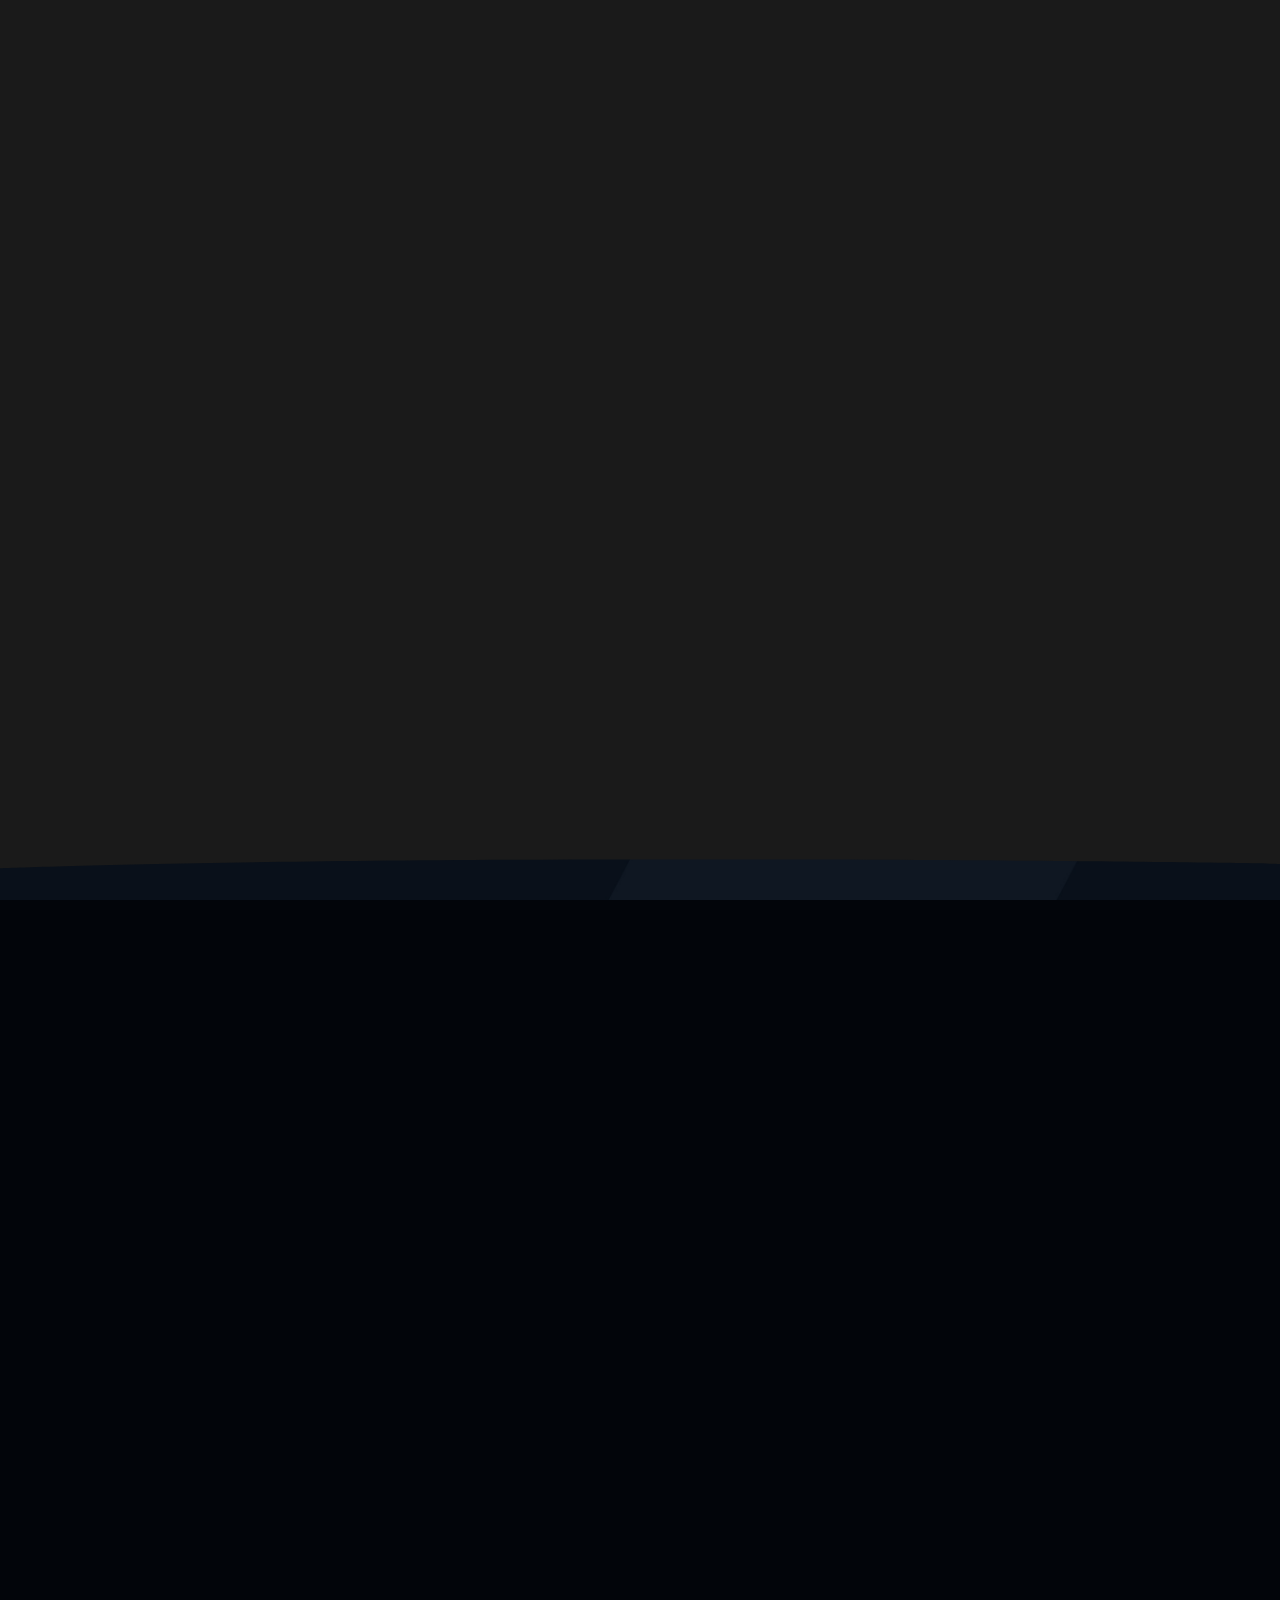
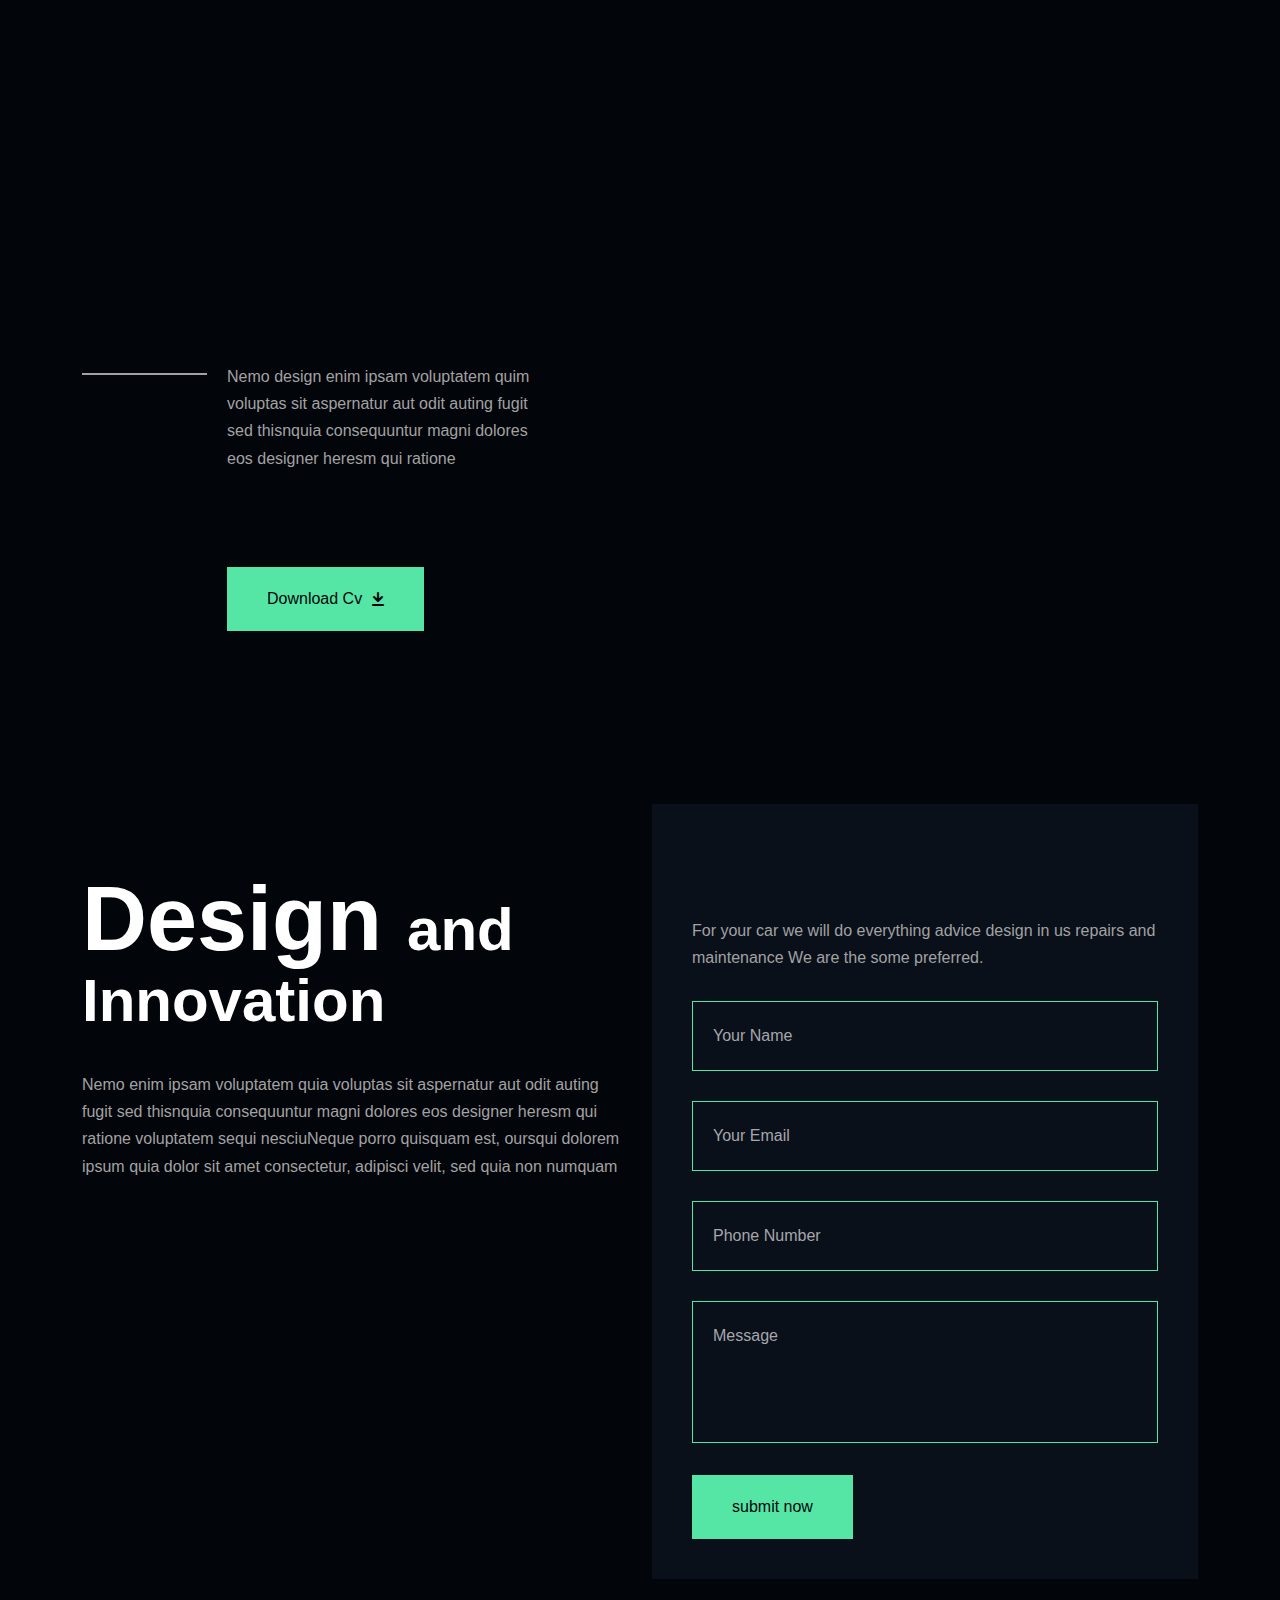
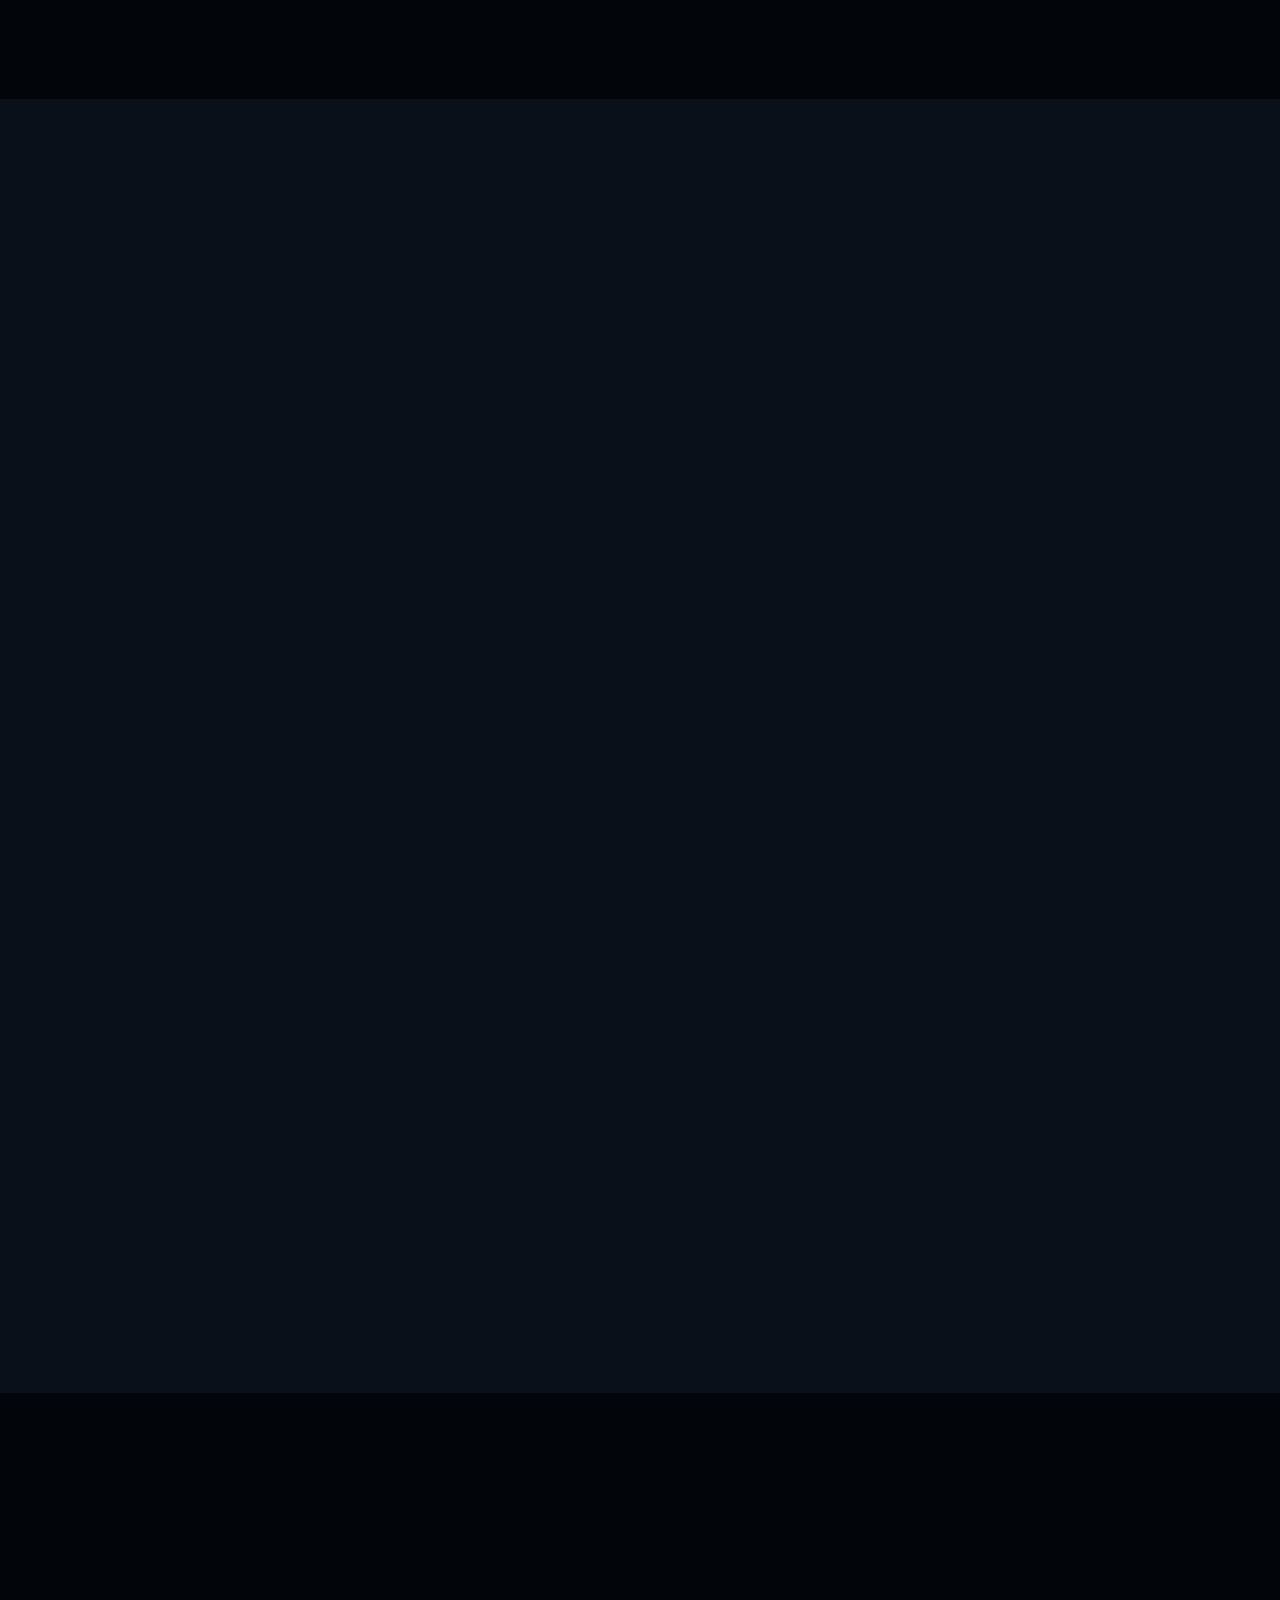
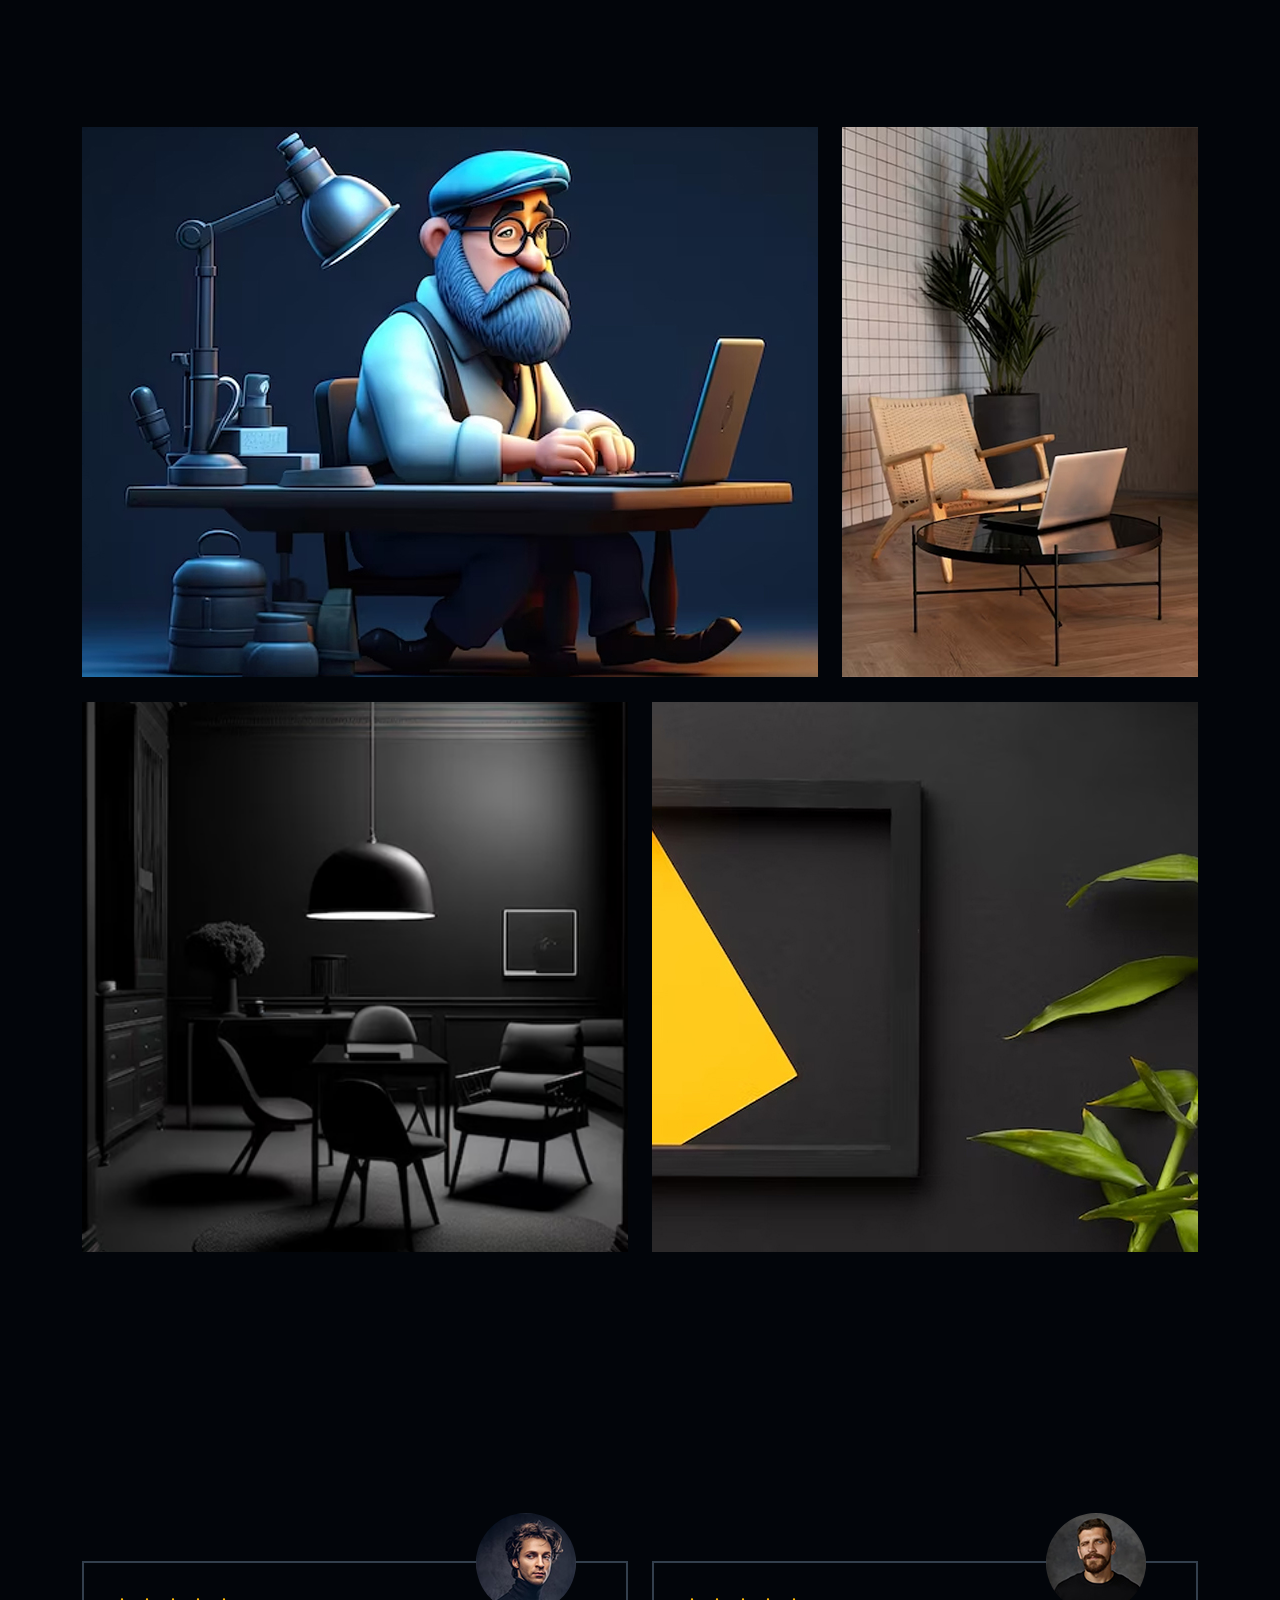
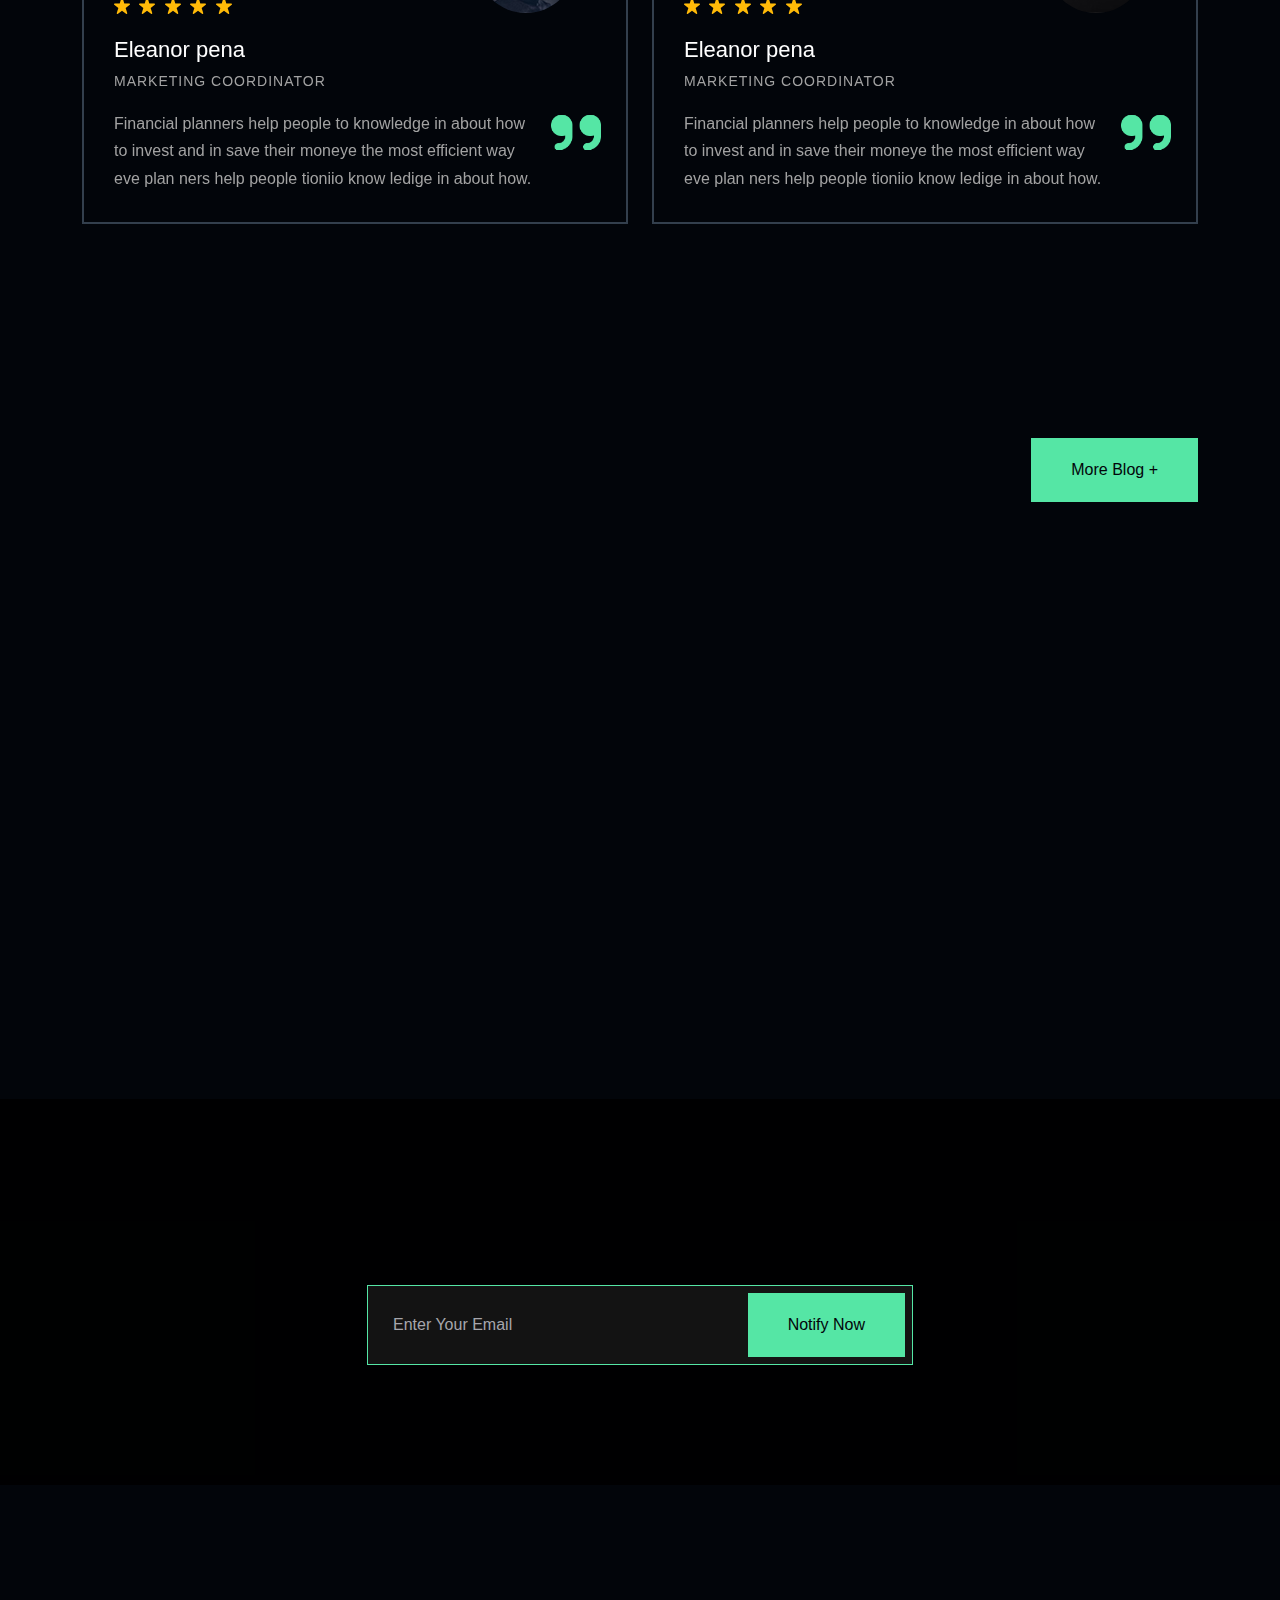
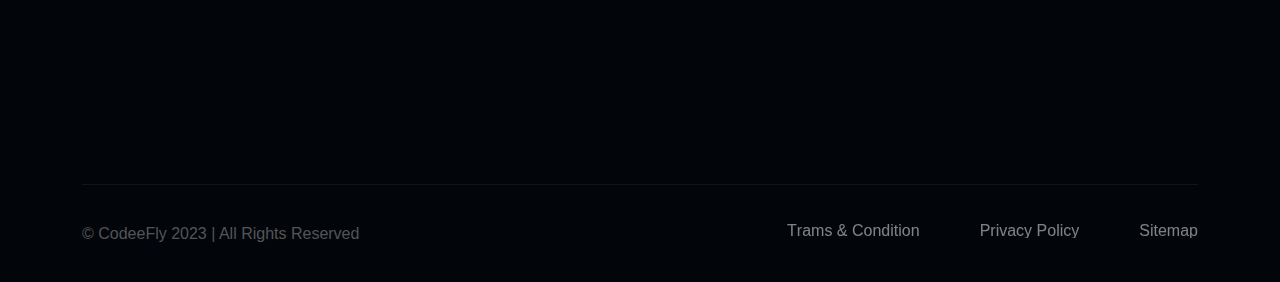
<file: index.html>
<!DOCTYPE html>
<html lang="en">
  
<meta http-equiv="content-type" content="text/html;charset=utf-8" />
<head>
    <meta charset="UTF-8" />
    <meta
      name="viewport"
      content="width=device-width, initial-scale=1.0, maximum-scale=1, minimum-scale=1, target-densitydpi=device-dpi"
    />
    <title>ZYAN - Personal Portfolio HTML Template</title>
    <link rel="icon" type="image/png" href="images/favicon.png" />
    <link rel="stylesheet" href="css/font-awesome-pro.css" />
    <link rel="stylesheet" href="css/bootstrap.min.css" />
    <link rel="stylesheet" href="css/scroll_button.css" />
    <link rel="stylesheet" href="css/plugin.css" />
    <link rel="stylesheet" href="css/spacing.css" />
    <link rel="stylesheet" href="css/style.css" />
    <link rel="stylesheet" href="css/responsive.css" />
  </head>

  <body>
    <!--================================
        PRELOADER START
    =================================-->
    <div class="preloader">
      <svg viewBox="0 0 1000 1000" preserveAspectRatio="none">
        <path id="svg" d="M0,1005S175,995,500,995s500,5,500,5V0H0Z"></path>
      </svg>
      <h5 class="preloader-text">Loading</h5>
    </div>
    <!--================================
        PRELOADER END
    =================================-->
    <!--================================
        MENU START
    =================================-->
    <nav class="navbar navbar-expand-lg main_menu">
      <div class="container main_menu_bg">
        <a class="navbar-brand" href="index.html">
          <img src="images/logo.png" alt="ZYAN" class="img-fluid w-100" />
        </a>
        <button
          class="navbar-toggler"
          type="button"
          data-bs-toggle="collapse"
          data-bs-target="#navbarNav"
          aria-controls="navbarNav"
          aria-expanded="false"
          aria-label="Toggle navigation"
        >
          <i class="fa-sharp fa-regular fa-bars bar_icon"></i>
          <i class="fa-regular fa-xmark close_icon"></i>
        </button>
        <div class="collapse navbar-collapse" id="navbarNav">
          <ul class="navbar-nav m-auto">
            <li class="nav-item">
              <a class="nav-link text_hover_animaiton active" href="#"
                >Home <i class="far fa-angle-down"></i
              ></a>
              <ul class="droap_menu">
                <li><a href="index.html">Home 1</a></li>
           
              </ul>
            </li>
            <li class="nav-item">
              <a class="nav-link text_hover_animaiton" href="#about"
                >about us</a
              >
            </li>
            <li class="nav-item">
              <a class="nav-link text_hover_animaiton" href="#service"
                >services
              </a>
            </li>
            <li class="nav-item">
              <a class="nav-link text_hover_animaiton" href="#projects"
                >Projects
              </a>
            </li>
            <li class="nav-item">
              <a class="nav-link text_hover_animaiton" href="blog_list.html"
                >blog <i class="far fa-angle-down"></i
              ></a>
              <ul class="droap_menu">
                <li>
                  <a href="blog_list.html">Blog List</a>
                </li>
                <li><a href="blog_details.html">Blog Details</a></li>
              </ul>
            </li>
            <li class="nav-item">
              <a class="nav-link text_hover_animaiton" href="contact.html"
                >contact
              </a>
            </li>
          </ul>
          <span
            class="toggle_icon c-pointer"
            data-bs-toggle="offcanvas"
            data-bs-target="#offcanvasRight"
            aria-controls="offcanvasRight"
            ><i
              class="fa-sharp fa-sharp fa-regular fa-bars bar_icon-staggered"
            ></i
          ></span>
        </div>
      </div>
    </nav>

    <div class="offcanvas offcanvas-end" tabindex="-1" id="offcanvasRight">
      <div class="offcanvas-header">
        <a class="offcanvas-logo" href="index_2.html">
          <img src="images/logo2.png" alt="ZAYAN" class="img-fluid w-100" />
        </a>
        <button
          type="button"
          class="btn-close"
          data-bs-dismiss="offcanvas"
          aria-label="Close"
        >
          <i class="fa-regular fa-xmark"></i>
        </button>
      </div>
      <div class="offcanvas-body">
        <div class="tf__design_form offcanvas_form">
          <div class="offcanvas-content-box">
            <h4 class="offcanvas_title">About us</h4>
            <p>
              Lorem ipsum dolor sit amet, consectetur elit, sed do eiusmod
              tempor incididunt ut labore et magna aliqua. Ut enim ad minim
              veniam laboris.
            </p>
          </div>
          <div class="offcanvas_contact_form">
            <h4 class="offcanvas_title">Get In Touch</h4>
            <form action="#">
              <input
                type="text"
                placeholder="Your Name"
                aria-autocomplete="list"
              />
              <input type="email" placeholder="Your Email" />
              <textarea rows="4" placeholder="Message"></textarea>
              <button type="submit" class="common_btn">submit now</button>
            </form>
          </div>
        </div>
      </div>
    </div>
    <!--================================
        MENU END
    =================================-->

    <!--================================
        BANNER START
    =================================-->
    <section
      class="tf__banner banner"
      style="background: url(images/bg/banner.jpg)"
    >
      <div class="container">
        <div class="row justify-content-between">
          <div class="col-xl-6 col-lg-8">
            <div class="tf__banner_text">
              <h1>
                Hi, I'm HEART! Creative
                <span class="cd-headline rotate-1">
                  <!-- ANIMATE TEXT VALUES: zoom, rotate-1, letters type, letters rotate-2, loading-bar, slide, clip, letters rotate-3, letters scale, push,  -->
                  <span class="cd-words-wrapper">
                    <b class="is-visible">Designer</b>
                    <b>Coder</b>
                    <b>Player</b>
                  </span>
                </span>
              </h1>
              <p>
                I'm a passionate UI/UX designer with a mission to create
                delightful and intuitive digital experiences. With a strong
                foundation in design principles and a keen eye for detail, I
                specialize in translating complex ideas into user-friendly
                interfaces that captivate and engage.
              </p>
              <ul>
                <li>
                  <a class="common_btn" href="#"
                    >Download Cv <i class="fa-solid fa-arrow-down-to-line"></i
                  ></a>
                </li>
                <li>
                  <a
                    class="banner_video_btn play_btn"
                    href="https://www.youtube.com/watch?v=B-ytMSuwbf8"
                    ><i class="fa-sharp fa-solid fa-circle-play"></i> Watch the
                    Video</a
                  >
                </li>
              </ul>
            </div>
          </div>
          <div class="col-xl-5 col-lg-4">
            <div class="tf__banner_img">
              <div class="img">
                <img
                  src="images/banner_img_1.png"
                  alt="ZYAN"
                  class="img-fluid w-100"
                />
              </div>
            </div>
          </div>
        </div>
      </div>
    </section>
    <!--================================
        BANNER END
    =================================-->
    <!--================================
        SERVICE START
    =================================-->
    <section class="tf__service pt_130 xs_pt_80" id="service">
      <div class="container">
        <div class="row">
          <div class="col-lg-9 m-auto">
            <div class="tf__section_heading mb_40">
              <h5 class="has-animation">MY serivce</h5>
              <h2 class="has-animation">
                Crafting stories through <br />
                design and innovation
              </h2>
            </div>
          </div>
        </div>
        <div class="row">
          <div class="col-lg-4 col-md-6">
            <div class="tf__single_service fade_left" data-trigerId="service">
              <span>
                <img
                  src="svg/website-design.svg"
                  alt="service"
                  class="svg w-100"
                />
              </span>
              <h3>Website Design</h3>
              <p>
                Nemo design enim ipsam voluptatem quim voluptas sit aspernatur
                aut odit auting fugit sed thisnquia consequuntur magni dolores
                eos designer heresm qui
              </p>
            </div>
          </div>
          <div class="col-lg-4 col-md-6">
            <div class="tf__single_service fade_left" data-trigerId="service">
              <span>
                <img
                  src="svg/logo-design.svg"
                  alt="service"
                  class="svg w-100"
                />
              </span>
              <h3>Logo Design</h3>
              <p>
                Nemo design enim ipsam voluptatem quim voluptas sit aspernatur
                aut odit auting fugit sed thisnquia consequuntur magni dolores
                eos designer heresm qui
              </p>
            </div>
          </div>
          <div class="col-lg-4 col-md-6">
            <div class="tf__single_service fade_left" data-trigerId="service">
              <span>
                <img
                  src="svg/app-development.svg"
                  alt="service"
                  class="svg w-100"
                />
              </span>
              <h3>Apps Development</h3>
              <p>
                Nemo design enim ipsam voluptatem quim voluptas sit aspernatur
                aut odit auting fugit sed thisnquia consequuntur magni dolores
                eos designer heresm qui
              </p>
            </div>
          </div>
        </div>
      </div>
    </section>
    <!--================================
        SERVICE END
    =================================-->

    <!--================================
        ABOUT START
    =================================-->
    <section class="tf__about pt_140 xs_pt_80" id="about">
      <div class="container">
        <div class="row justify-content-between">
          <div class="col-xxl-7 col-lg-6 col-xl-6">
            <div class="tf__section_heading pb_80 xs_pb_50">
              <h5 class="has-animation">About Me</h5>
              <h2 class="has-animation">
                Transforming visions into exceptional portfolios
              </h2>
            </div>
            <div class="tf__about_text">
              <p>
                Nemo design enim ipsam voluptatem quim voluptas sit aspernatur
                aut odit auting fugit sed thisnquia consequuntur magni dolores
                eos designer heresm qui ratione
              </p>
              <a class="common_btn" href="#"
                >Download Cv <i class="fa-solid fa-arrow-down-to-line"></i
              ></a>
            </div>
          </div>
          <div class="col-xxl-4 col-lg-6 col-xl-6">
            <div class="tf__about_img fade_right" data-trigerId="about">
              <img
                src="images/about_img.jpg"
                alt="ZYAN"
                class="img-fluid w-100"
              />
              <div class="tf__about_img_text">
                <i class="fas fa-chart-pie-alt"></i>
                <div class="tf__about_content">
                  <h4>Daily Activity</h4>
                  <p>Loream is ispam</p>
                </div>
              </div>
            </div>
          </div>
        </div>
      </div>
    </section>
    <!--================================
        ABOUT END
    =================================-->

    <!--================================
        DESIGN START
    =================================-->
    <section class="tf__design mt_135 xs_mt_40 mb_120 xs_mb_80" id="counter">
      <div class="container">
        <div class="row">
          <div class="col-xl-6 col-lg-6">
            <div class="tf__design_text">
              <h2>Design <span>and Innovation</span></h2>
              <p class="">
                Nemo enim ipsam voluptatem quia voluptas sit aspernatur aut odit
                auting fugit sed thisnquia consequuntur magni dolores eos
                designer heresm qui ratione voluptatem sequi nesciuNeque porro
                quisquam est, oursqui dolorem ipsum quia dolor sit amet
                consectetur, adipisci velit, sed quia non numquam
              </p>
            </div>
            <div class="row">
              <div class="col-xl-6 col-md-6">
                <div
                  class="tf__design_counter fade_left"
                  data-trigerId="counter"
                >
                  <span class="icon">
                    <img
                      src="svg/complete-project.svg"
                      alt="counter"
                      class="svg img-fluid w-100"
                    />
                  </span>
                  <h3><span class="counter">10</span>k+</h3>
                  <p>Complete project</p>
                </div>
              </div>
              <div class="col-xl-6 col-md-6">
                <div
                  class="tf__design_counter fade_left"
                  data-trigerId="counter"
                >
                  <span class="icon">
                    <img
                      src="svg/client-review.svg"
                      alt="counter"
                      class="img-fluid w-100 svg"
                    />
                  </span>
                  <h3><span class="counter">800</span>+</h3>
                  <p>Client review</p>
                </div>
              </div>
            </div>
          </div>
          <div class="col-xl-6 col-lg-6">
            <div class="tf__design_form">
              <h2 class="has-animation">GET TOUCH ME?</h2>
              <p class="">
                For your car we will do everything advice design in us repairs
                and maintenance We are the some preferred.
              </p>
              <form action="#">
                <input class="" type="text" placeholder="Your Name" />
                <input class="" type="email" placeholder="Your Email" />
                <input class="" type="text" placeholder="Phone Number" />
                <textarea class="" rows="4" placeholder="Message"></textarea>
                <button type="submit" class="common_btn">submit now</button>
              </form>
            </div>
          </div>
        </div>
      </div>
    </section>
    <!--================================
        DESIGN END
    =================================-->

    <!--================================
        SKILLS START
    =================================-->
    <section class="tf__skills pt_115 xs_pt_75 pb_70 xs_pb_30" id="skills">
      <div class="container">
        <div class="row">
          <div class="col-xl-10 col-lg-8 m-auto mb_60">
            <div class="tf__section_heading mb_40">
              <h5 class="has-animation">Education & Skill</h5>
              <h2 class="has-animation">
                Showcasing your talent <br />
                amplifying your impact
              </h2>
            </div>
          </div>
        </div>
        <div class="row">
          <div class="col-xl-6 col-lg-6">
            <div
              class="tf__single_skills fade_bottom"
              data-trigerId="skills"
              data-stagger=".13"
            >
              <span>2014 - 2018</span>
              <h3>Wordpress and End Developer</h3>
              <p>
                Nemo enim ipsam voluptatem quia voluptas sit aspernatur aut odit
                aut fugit sed thisnquia consequuntur magni dolores eos qui
                ratione voluptatem
              </p>
            </div>
          </div>
          <div class="col-xl-6 col-lg-6">
            <div
              class="tf__single_skills fade_bottom"
              data-trigerId="skills"
              data-stagger=".25"
            >
              <span>2012 - 2014</span>
              <h3>Python Developer</h3>
              <p>
                Nemo enim ipsam voluptatem quia voluptas sit aspernatur aut odit
                aut fugit sed thisnquia consequuntur magni dolores eos qui
                ratione voluptatem
              </p>
            </div>
          </div>
          <div class="col-xl-6 col-lg-6">
            <div
              class="tf__single_skills fade_bottom"
              data-trigerId="skills"
              data-stagger=".25"
            >
              <span>2005 - 2009</span>
              <h3>Kent State University</h3>
              <p>
                Nemo enim ipsam voluptatem quia voluptas sit aspernatur aut odit
                aut fugit sed thisnquia consequuntur magni dolores eos qui
                ratione voluptatem
              </p>
            </div>
          </div>
          <div class="col-xl-6 col-lg-6">
            <div
              class="tf__single_skills fade_bottom"
              data-trigerId="skills"
              data-stagger=".25"
            >
              <span>2009 - 2012</span>
              <h3>User Experience Design</h3>
              <p>
                Nemo enim ipsam voluptatem quia voluptas sit aspernatur aut odit
                aut fugit sed thisnquia consequuntur magni dolores eos qui
                ratione voluptatem
              </p>
            </div>
          </div>
        </div>
        <div class="row">
          <div class="col-xl-6 col-lg-6">
            <div
              class="tf__team_skills_bar_single fade_bottom"
              data-trigerId="skills"
              data-stagger=".25"
            >
              <p>HTML</p>
              <div id="bar1" class="barfiller">
                <div class="tipWrap">
                  <span class="tip"></span>
                </div>
                <span class="fill" data-percentage="75"></span>
              </div>
            </div>
          </div>
          <div class="col-xl-6 col-lg-6">
            <div
              class="tf__team_skills_bar_single fade_bottom"
              data-trigerId="skills"
              data-stagger=".25"
            >
              <p>Python</p>
              <div id="bar2" class="barfiller">
                <div class="tipWrap">
                  <span class="tip"></span>
                </div>
                <span class="fill" data-percentage="90"></span>
              </div>
            </div>
          </div>
          <div class="col-xl-6 col-lg-6">
            <div
              class="tf__team_skills_bar_single fade_bottom"
              data-trigerId="skills"
              data-stagger=".25"
            >
              <p>CSS</p>
              <div id="bar3" class="barfiller">
                <div class="tipWrap">
                  <span class="tip"></span>
                </div>
                <span class="fill" data-percentage="80"></span>
              </div>
            </div>
          </div>
          <div class="col-xl-6 col-lg-6">
            <div
              class="tf__team_skills_bar_single fade_bottom"
              data-trigerId="skills"
              data-stagger=".25"
            >
              <p>Photoshop</p>
              <div id="bar4" class="barfiller">
                <div class="tipWrap">
                  <span class="tip"></span>
                </div>
                <span class="fill" data-percentage="70"></span>
              </div>
            </div>
          </div>
          <div class="col-xl-6 col-lg-6">
            <div
              class="tf__team_skills_bar_single fade_bottom"
              data-trigerId="skills"
              data-stagger=".25"
            >
              <p>Java Script</p>
              <div id="bar5" class="barfiller">
                <div class="tipWrap">
                  <span class="tip"></span>
                </div>
                <span class="fill" data-percentage="70"></span>
              </div>
            </div>
          </div>
          <div class="col-xl-6 col-lg-6">
            <div
              class="tf__team_skills_bar_single fade_bottom"
              data-trigerId="skills"
              data-stagger=".25"
            >
              <p>Figma</p>
              <div id="bar6" class="barfiller">
                <div class="tipWrap">
                  <span class="tip"></span>
                </div>
                <span class="fill" data-percentage="80"></span>
              </div>
            </div>
          </div>
        </div>
      </div>
    </section>
    <!--================================
        SKILLS END
    =================================-->

    <!--================================
        PORTFOLIO START
    =================================-->
    <section class="tf__portfolio mt_120 xs_mt_80" id="projects">
      <div class="container">
        <div class="row">
          <div class="col-xl-10 col-lg-9 mb_30">
            <div class="tf__section_heading">
              <h5 class="has-animation">my recent Portfolio</h5>
              <h2 class="has-animation">
                Elevate your brand to new <br />
                heights with our portfolio expertise
              </h2>
            </div>
          </div>
        </div>
        <div class="row">
          <div class="col-xl-8 col-md-6">
            <a
              href="https://www.youtube.com/watch?v=B-ytMSuwbf8"
              class="tf__portfolio_item play_btn"
              data-cursor="Watch <br> video"
            >
              <img
                src="images/portfolio/1.jpg"
                alt="portfolio"
                class="img-fluid w-100"
              />
              <div class="text">
                <h4>sheet metal bending</h4>
                <p>youtube</p>
              </div>
            </a>
          </div>
          <div class="col-xl-4 col-md-6">
            <a
              class="tf__portfolio_item play_btn"
              href="https://vimeo.com/132528823"
              data-cursor="Watch <br> video"
            >
              <img
                src="images/portfolio/2.jpg"
                alt="portfolio"
                class="img-fluid w-100"
              />
              <div class="text">
                <h4>sheet metal bending</h4>
                <p>Vimeo</p>
              </div>
            </a>
          </div>
          <div class="col-xl-6 col-md-6">
            <a
              href="https://w.soundcloud.com/player/?visual=true&amp;url=http%3A%2F%2Fapi.soundcloud.com%2Ftracks%2F159967086&amp;show_artwork=true&amp;maxwidth=1020&amp;maxheight=1000&amp;auto_play=1"
              class="tf__portfolio_item play_btn"
              data-cursor="Audio <br> sound"
            >
              <img
                src="images/portfolio/3.jpg"
                alt="portfolio"
                class="img-fluid w-100"
              />
              <div class="text">
                <h4>sheet metal bending</h4>
                <p>soundcloud</p>
              </div>
            </a>
          </div>
          <div class="col-xl-6 col-md-6">
            <a
              href="images/portfolio/4.jpg"
              class="tf__portfolio_item image_popup"
              data-cursor="View <br> Image"
            >
              <img
                src="images/portfolio/4.jpg"
                alt="portfolio"
                class="img-fluid w-100"
              />
              <div class="text">
                <h4>sheet metal bending</h4>
                <p>Image</p>
              </div>
            </a>
          </div>
        </div>
      </div>
    </section>
    <!--================================
        PORTFOLIO END
    =================================-->

    <!--================================
        TESTIMONIAL START
    =================================-->
    <section class="tf__testimonial pt_115 xs_pt_75">
      <div class="container">
        <div class="row">
          <div class="col-xl-8 m-auto mb_30">
            <div class="tf__section_heading">
              <h5 class="has-animation">clients review</h5>
              <h2 class="has-animation">My testomonial</h2>
            </div>
          </div>
        </div>
        <div class="row testi_slider">
          <div class="col-xl-6">
            <div class="tf__single_testimonial">
              <div class="img">
                <img
                  src="images/testimonial/1.jpg"
                  alt="clients"
                  class="img-fluid w-100"
                />
              </div>
              <p class="rating">
                <i class="fa-solid fa-star-sharp"></i>
                <i class="fa-solid fa-star-sharp"></i>
                <i class="fa-solid fa-star-sharp"></i>
                <i class="fa-solid fa-star-sharp"></i>
                <i class="fa-solid fa-star-sharp"></i>
              </p>
              <h3>Eleanor pena</h3>
              <h5>Marketing Coordinator</h5>
              <p class="description">
                Financial planners help people to knowledge in about how to
                invest and in save their moneye the most efficient way eve plan
                ners help people tioniio know ledige in about how.
              </p>
            </div>
          </div>
          <div class="col-xl-6">
            <div class="tf__single_testimonial">
              <div class="img">
                <img
                  src="images/testimonial/2.jpg"
                  alt="clients"
                  class="img-fluid w-100"
                />
              </div>
              <p class="rating">
                <i class="fa-solid fa-star-sharp"></i>
                <i class="fa-solid fa-star-sharp"></i>
                <i class="fa-solid fa-star-sharp"></i>
                <i class="fa-solid fa-star-sharp"></i>
                <i class="fa-solid fa-star-sharp"></i>
              </p>
              <h3>Eleanor pena</h3>
              <h5>Marketing Coordinator</h5>
              <p class="description">
                Financial planners help people to knowledge in about how to
                invest and in save their moneye the most efficient way eve plan
                ners help people tioniio know ledige in about how.
              </p>
            </div>
          </div>
          <div class="col-xl-6">
            <div class="tf__single_testimonial">
              <div class="img">
                <img
                  src="images/testimonial/1.jpg"
                  alt="clients"
                  class="img-fluid w-100"
                />
              </div>
              <p class="rating">
                <i class="fa-solid fa-star-sharp"></i>
                <i class="fa-solid fa-star-sharp"></i>
                <i class="fa-solid fa-star-sharp"></i>
                <i class="fa-solid fa-star-sharp"></i>
                <i class="fa-solid fa-star-sharp"></i>
              </p>
              <h3>Eleanor pena</h3>
              <h5>Marketing Coordinator</h5>
              <p class="description">
                Financial planners help people to knowledge in about how to
                invest and in save their moneye the most efficient way eve plan
                ners help people tioniio know ledige in about how.
              </p>
            </div>
          </div>
        </div>
      </div>
    </section>
    <!--================================
        TESTIMONIAL END
    =================================-->

    <!--================================
        BRAND START
    =================================-->


    <!--================================
        BLOG START
    =================================-->
    <section class="tf__blog pt_125 xs_pt_75 pb_40 xs_pb_0" id="blogs">
      <div class="container">
        <div class="row">
          <div class="col-xl-8 col-lg-9 mb_30">
            <div class="tf__section_heading">
              <h5 class="has-animation">My blog</h5>
              <h2 class="has-animation">
                Unlocking the potential of your personal brand
              </h2>
            </div>
          </div>
        </div>
        <div class="row">
          <div class="col-xl-4 col-md-6">
            <div class="tf__slingle_blog fade_left" data-trigerId="blogs">
              <a
                href="blog_details.html"
                class="tf__blog_img"
                data-cursor="read <br> more"
              >
                <img
                  src="images/blog/1.jpg"
                  alt="blog"
                  class="img-fluid w-100"
                />
              </a>
              <div class="tf__blog_text">
                <span>31 December,2022</span>
                <ul>
                  <li>
                    <i class="fa-sharp fa-solid fa-circle-user"></i> By admin
                  </li>
                  <li>
                    <i class="fa-sharp fa-solid fa-comments"></i> Comments (05)
                  </li>
                </ul>
                <a href="blog_details.html"
                  >The standard personal My portfolio</a
                >
              </div>
            </div>
          </div>
          <div class="col-xl-4 col-md-6">
            <div class="tf__slingle_blog fade_left" data-trigerId="blogs">
              <a
                href="blog_details.html"
                class="tf__blog_img"
                data-cursor="read <br> more"
              >
                <img
                  src="images/blog/2.jpg"
                  alt="blog"
                  class="img-fluid w-100"
                />
              </a>
              <div class="tf__blog_text">
                <span>31 December,2022</span>
                <ul>
                  <li>
                    <i class="fa-sharp fa-solid fa-circle-user"></i> By admin
                  </li>
                  <li>
                    <i class="fa-sharp fa-solid fa-comments"></i> Comments (05)
                  </li>
                </ul>
                <a href="blog_details.html"
                  >The standard personal My portfolio</a
                >
              </div>
            </div>
          </div>
          <div class="col-xl-4 col-md-6">
            <div class="tf__slingle_blog fade_left" data-trigerId="blogs">
              <a
                href="blog_details.html"
                class="tf__blog_img"
                data-cursor="read <br> more"
              >
                <img
                  src="images/blog/3.jpg"
                  alt="blog"
                  class="img-fluid w-100"
                />
              </a>
              <div class="tf__blog_text">
                <span>31 December,2022</span>
                <ul>
                  <li>
                    <i class="fa-sharp fa-solid fa-circle-user"></i> By admin
                  </li>
                  <li>
                    <i class="fa-sharp fa-solid fa-comments"></i> Comments (05)
                  </li>
                </ul>
                <a href="blog_details.html"
                  >The standard personal My portfolio</a
                >
              </div>
            </div>
          </div>
          <div class="col-12">
            <a href="blog_list.html" class="common_btn">More Blog +</a>
          </div>
        </div>
      </div>
    </section>
    <!--================================
        BLOG END
    =================================-->
    <!--================================
        SUBSCRIBE START
    =================================-->
    <div class="tf__subscribe" style="background: url(images/bg/subscribe.jpg)">
      <div class="tf__subscribe_overlay pt_115 xs_pt_75 pb_120 xs_pb_80">
        <div class="container">
          <div class="row">
            <div class="col-xl-6 col-lg-8 col-md-10 m-auto">
              <div class="tf__subscribe_text">
                <h3 class="has-animation">SUBSCRIBE MY NEWSLETTER</h3>
                <form action="#" class="">
                  <input type="text" placeholder="Enter Your Email" />
                  <button type="submit" class="common_btn">Notify Now</button>
                </form>
              </div>
            </div>
          </div>
        </div>
      </div>
    </div>
    <!--================================
SUBSCRIBE END
=================================-->

    <!--================================
        FOOTER START
    =================================-->
    <footer class="footer" id="footer">
      <div class="footer-container">
        <div class="pt_120 xs_pt_80 sm_pt_80">
          <div class="container">
            <div class="row">
              <div class="col-lg-4">
                <div
                  class="tf__footer_content fade_right"
                  data-trigerId="footer"
                  data-stagger=".25"
                >
                  <div class="icon">
                    <div class="icon-contianer">
                      <img
                        src="svg/map.svg"
                        alt="footer"
                        class="img-fluid w-100 svg"
                      />
                    </div>
                  </div>
                  <div class="text">
                    <h3>Address</h3>
                    <p>2118 Thornridge Cir. Syracuse, Connecticut 35624</p>
                  </div>
                </div>
              </div>
              <div class="col-lg-4">
                <div
                  class="tf__footer_content fade_right"
                  data-trigerId="footer"
                  data-stagger=".25"
                >
                  <div class="icon">
                    <div class="icon-contianer">
                      <img
                        src="svg/phone.svg"
                        alt="footer"
                        class="img-fluid w-100 svg"
                      />
                    </div>
                  </div>
                  <div class="text">
                    <h3>Lets talk us</h3>
                    <a href="callto:1234567890">(603) 555-0123</a>
                    <a href="callto:1234567890">(603) 555-0123</a>
                  </div>
                </div>
              </div>
              <div class="col-lg-4">
                <div
                  class="tf__footer_content fade_right"
                  data-trigerId="footer"
                  data-stagger=".25"
                >
                  <div class="icon">
                    <div class="icon-contianer">
                      <img
                        src="svg/envelope.svg"
                        alt="footer"
                        class="img-fluid w-100 svg"
                      />
                    </div>
                  </div>
                  <div class="text">
                    <h3>Send us email</h3>
                    <a href="mailto:example@gmail.com"
                      >deanna.curtis@example.com</a
                    >
                    <a href="mailto:example@gmail.com">curtis@example.com</a>
                  </div>
                </div>
              </div>
            </div>
            <div class="row">
              <div class="col-12">
                <div class="tf__footer_copyright">
                  <p>© CodeeFly 2023 | All Rights Reserved</p>
                  <ul>
                    <li>
                      <a href="#" class="text_hover_animaiton"
                        >Trams & Condition</a
                      >
                    </li>
                    <li>
                      <a href="#" class="text_hover_animaiton"
                        >Privacy Policy</a
                      >
                    </li>
                    <li>
                      <a href="#" class="text_hover_animaiton">Sitemap</a>
                    </li>
                  </ul>
                </div>
              </div>
            </div>
          </div>
        </div>
      </div>
    </footer>
    <!--================================
  FOOTER END
=================================-->
    <!--================================
        SCROLL BUTTON START
    =================================-->
    <div class="progress active c-pointer">
      <svg
        class="progress-svg"
        width="100%"
        height="100%"
        viewBox="-1 -1 102 102"
      >
        <path d="M50,1 a49,49 0 0,1 0,98 a49,49 0 0,1 0,-98"></path>
      </svg>
    </div>
    <!--================================
        SCROLL BUTTON END
    =================================-->

    <!--================================
        CURSOR START
    =================================-->
    <div id="magic-cursor">
      <div id="ball"></div>
    </div>
    <!--================================
        CURSOR END
    =================================-->

    <script src="js/plugin.js"></script>
    <!--scroll button js-->
    <script src="js/scroll_button.js"></script>
    <!--sticky sidebar js-->
    <script src="js/sticky_sidebar.js"></script>
    <!-- Animation -->
    <script src="js/animation.js"></script>
    <!--main/custom js-->
    <script src="js/main.js"></script>
  </body>

</html>
</file>
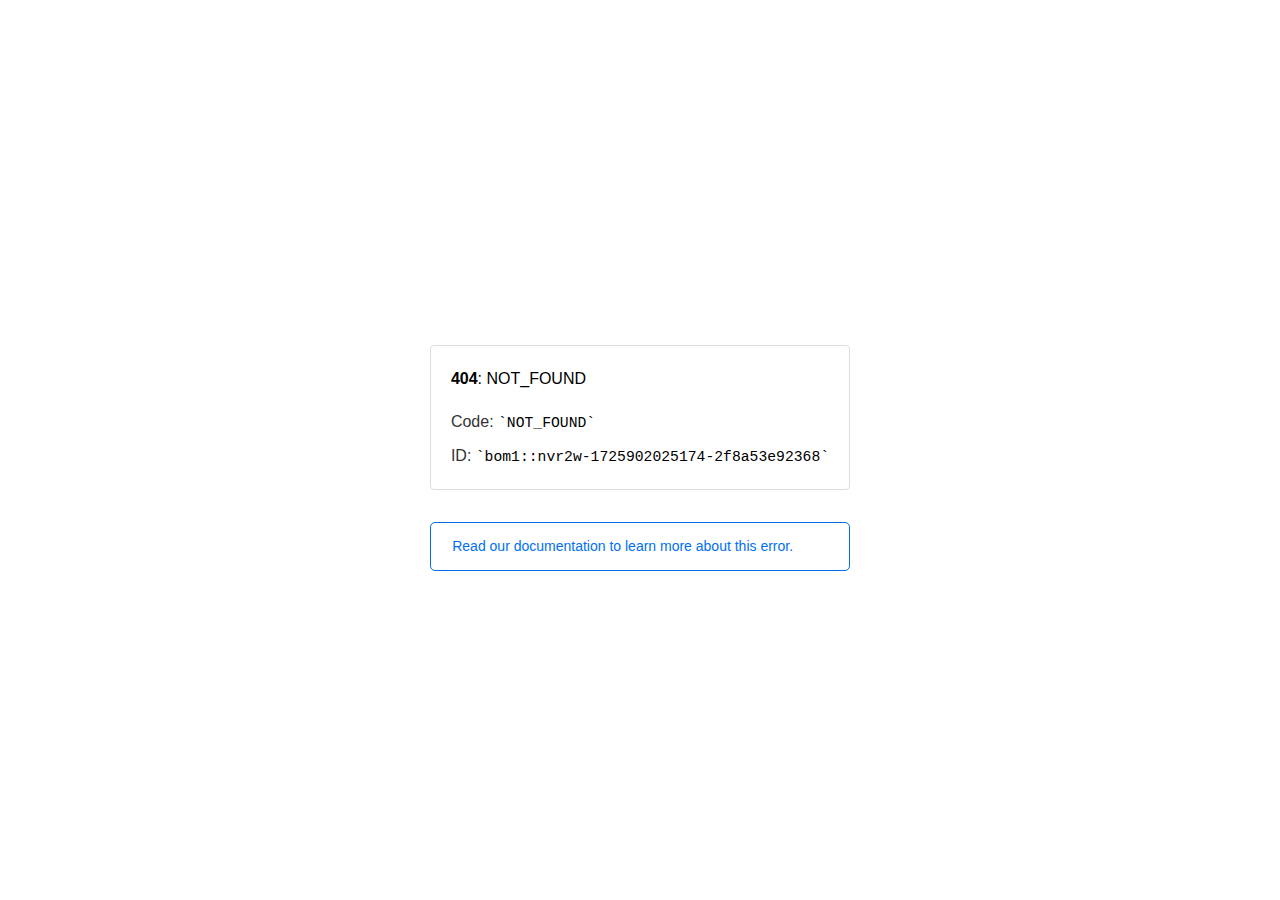
<file: fonts/fa-duotone-900.html>
<!doctype html><html lang=en><meta charset=utf-8><meta name=viewport content="width=device-width,initial-scale=1"><meta name=theme-color content=#000><title>404: NOT_FOUND</title><style>html{font-size:62.5%;box-sizing:border-box;height:-webkit-fill-available}*,::after,::before{box-sizing:inherit}body{font-family:sf pro text,sf pro icons,helvetica neue,helvetica,arial,sans-serif;font-size:1.6rem;line-height:1.65;word-break:break-word;font-kerning:auto;font-variant:normal;-webkit-font-smoothing:antialiased;-moz-osx-font-smoothing:grayscale;text-rendering:optimizeLegibility;hyphens:auto;height:100vh;height:-webkit-fill-available;max-height:100vh;max-height:-webkit-fill-available;margin:0}::selection{background:#79ffe1}::-moz-selection{background:#79ffe1}a{cursor:pointer;color:#0070f3;text-decoration:none;transition:all .2s ease;border-bottom:1px solid #0000}a:hover{border-bottom:1px solid #0070f3}ul{padding:0;margin-left:1.5em;list-style-type:none}li{margin-bottom:10px}ul li:before{content:'\02013'}li:before{display:inline-block;color:#ccc;position:absolute;margin-left:-18px;transition:color .2s ease}code{font-family:Menlo,Monaco,Lucida Console,Liberation Mono,DejaVu Sans Mono,Bitstream Vera Sans Mono,Courier New,monospace,serif;font-size:.92em}code:after,code:before{content:'`'}.container{display:flex;justify-content:center;flex-direction:column;min-height:100%}main{max-width:80rem;padding:4rem 6rem;margin:auto}ul{margin-bottom:32px}.error-title{font-size:2rem;padding-left:22px;line-height:1.5;margin-bottom:24px}.error-title-guilty{border-left:2px solid #ed367f}.error-title-innocent{border-left:2px solid #59b89c}@media(max-width:500px){.owner-error{display:none}}main p{color:#333}.devinfo-container{border:1px solid #ddd;border-radius:4px;padding:2rem;display:flex;flex-direction:column;margin-bottom:32px}.error-code{margin:0;font-size:1.6rem;color:#000;margin-bottom:1.6rem}.devinfo-line{color:#333}.devinfo-line code,code,li{color:#000}.devinfo-line:not(:last-child){margin-bottom:8px}.docs-link,.contact-link{font-weight:500}header,footer,footer a{display:flex;justify-content:center;align-items:center}header,footer{min-height:100px;height:100px}header{border-bottom:1px solid #eaeaea}header h1{font-size:1.8rem;margin:0;font-weight:500}header p{font-size:1.3rem;margin:0;font-weight:500}.header-item{display:flex;padding:0 2rem;margin:2rem 0;text-decoration:line-through;color:#999}.header-item.active{color:#ff0080;text-decoration:none}.header-item.first{border-right:1px solid #eaeaea}.header-item-content{display:flex;flex-direction:column}.header-item-icon{margin-right:1rem;margin-top:.6rem}footer{border-top:1px solid #eaeaea}footer a{color:#000}footer a:hover{border-bottom-color:#0000}footer svg{margin-left:.8rem}.note{padding:8pt 16pt;border-radius:5px;border:1px solid #0070f3;font-size:14px;line-height:1.8;color:#0070f3}@media(max-width:500px){.devinfo-container .devinfo-line code{margin-top:.4rem}.devinfo-container .devinfo-line:not(:last-child){margin-bottom:1.6rem}.devinfo-container{margin-bottom:0}header{flex-direction:column;height:auto;min-height:auto;align-items:flex-start}.header-item.first{border-right:none;margin-bottom:0}main{padding:1rem 2rem}body{font-size:1.4rem;line-height:1.55}footer{display:none}.note{margin-top:16px}}</style><div class=container><main><p class=devinfo-container><span class=error-code><strong>404</strong>: NOT_FOUND</span>
<span class=devinfo-line>Code: <code>NOT_FOUND</code></span>
<span class=devinfo-line>ID: <code>bom1::nvr2w-1725902025174-2f8a53e92368</code></p><a href=https://vercel.com/docs/errors/platform-error-codes#not_found class=owner-error><div class=note>Read our documentation to learn more about this error.</div></a></main></div>
</file>
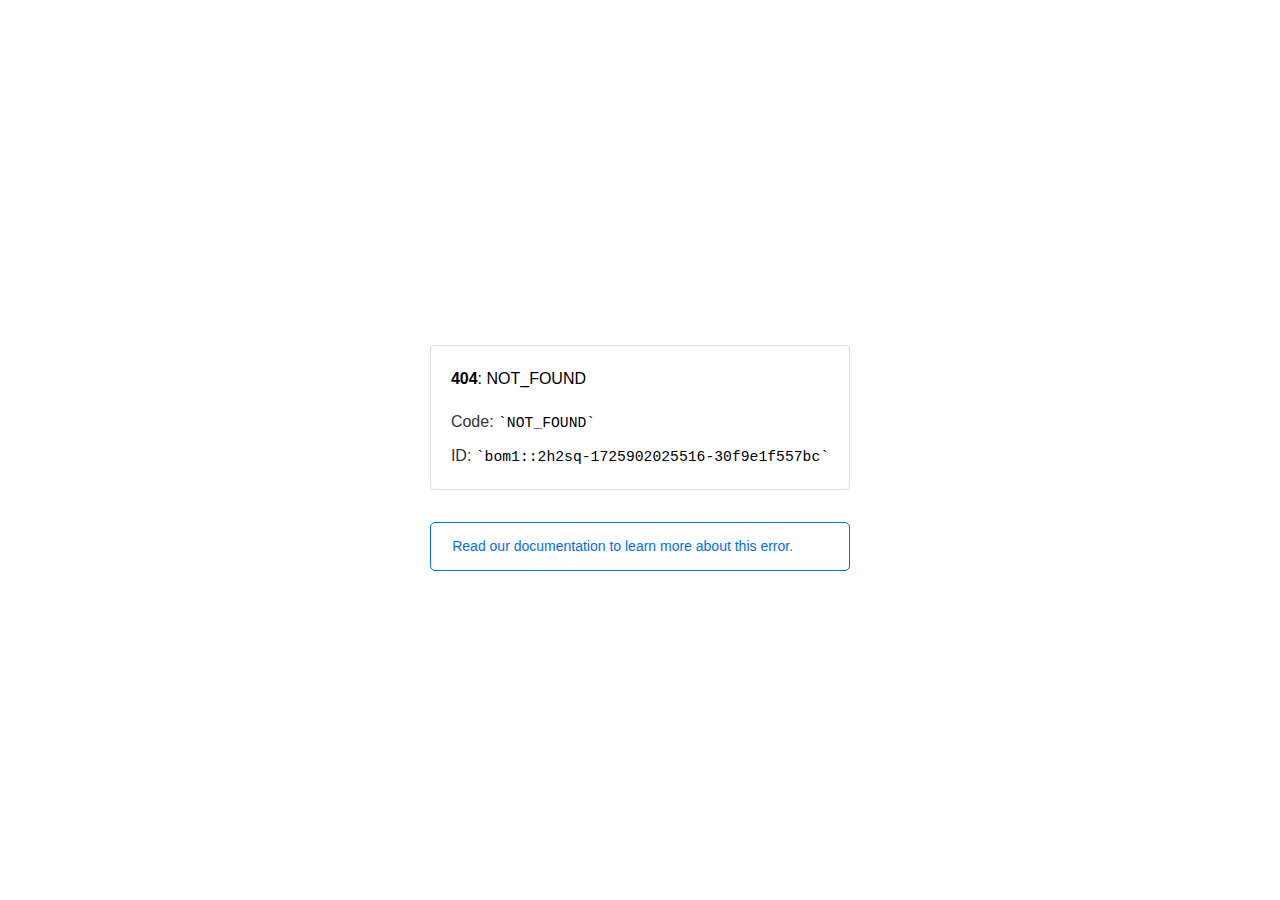
<file: fonts/fa-duotone-901.html>
<!doctype html><html lang=en><meta charset=utf-8><meta name=viewport content="width=device-width,initial-scale=1"><meta name=theme-color content=#000><title>404: NOT_FOUND</title><style>html{font-size:62.5%;box-sizing:border-box;height:-webkit-fill-available}*,::after,::before{box-sizing:inherit}body{font-family:sf pro text,sf pro icons,helvetica neue,helvetica,arial,sans-serif;font-size:1.6rem;line-height:1.65;word-break:break-word;font-kerning:auto;font-variant:normal;-webkit-font-smoothing:antialiased;-moz-osx-font-smoothing:grayscale;text-rendering:optimizeLegibility;hyphens:auto;height:100vh;height:-webkit-fill-available;max-height:100vh;max-height:-webkit-fill-available;margin:0}::selection{background:#79ffe1}::-moz-selection{background:#79ffe1}a{cursor:pointer;color:#0070f3;text-decoration:none;transition:all .2s ease;border-bottom:1px solid #0000}a:hover{border-bottom:1px solid #0070f3}ul{padding:0;margin-left:1.5em;list-style-type:none}li{margin-bottom:10px}ul li:before{content:'\02013'}li:before{display:inline-block;color:#ccc;position:absolute;margin-left:-18px;transition:color .2s ease}code{font-family:Menlo,Monaco,Lucida Console,Liberation Mono,DejaVu Sans Mono,Bitstream Vera Sans Mono,Courier New,monospace,serif;font-size:.92em}code:after,code:before{content:'`'}.container{display:flex;justify-content:center;flex-direction:column;min-height:100%}main{max-width:80rem;padding:4rem 6rem;margin:auto}ul{margin-bottom:32px}.error-title{font-size:2rem;padding-left:22px;line-height:1.5;margin-bottom:24px}.error-title-guilty{border-left:2px solid #ed367f}.error-title-innocent{border-left:2px solid #59b89c}@media(max-width:500px){.owner-error{display:none}}main p{color:#333}.devinfo-container{border:1px solid #ddd;border-radius:4px;padding:2rem;display:flex;flex-direction:column;margin-bottom:32px}.error-code{margin:0;font-size:1.6rem;color:#000;margin-bottom:1.6rem}.devinfo-line{color:#333}.devinfo-line code,code,li{color:#000}.devinfo-line:not(:last-child){margin-bottom:8px}.docs-link,.contact-link{font-weight:500}header,footer,footer a{display:flex;justify-content:center;align-items:center}header,footer{min-height:100px;height:100px}header{border-bottom:1px solid #eaeaea}header h1{font-size:1.8rem;margin:0;font-weight:500}header p{font-size:1.3rem;margin:0;font-weight:500}.header-item{display:flex;padding:0 2rem;margin:2rem 0;text-decoration:line-through;color:#999}.header-item.active{color:#ff0080;text-decoration:none}.header-item.first{border-right:1px solid #eaeaea}.header-item-content{display:flex;flex-direction:column}.header-item-icon{margin-right:1rem;margin-top:.6rem}footer{border-top:1px solid #eaeaea}footer a{color:#000}footer a:hover{border-bottom-color:#0000}footer svg{margin-left:.8rem}.note{padding:8pt 16pt;border-radius:5px;border:1px solid #0070f3;font-size:14px;line-height:1.8;color:#0070f3}@media(max-width:500px){.devinfo-container .devinfo-line code{margin-top:.4rem}.devinfo-container .devinfo-line:not(:last-child){margin-bottom:1.6rem}.devinfo-container{margin-bottom:0}header{flex-direction:column;height:auto;min-height:auto;align-items:flex-start}.header-item.first{border-right:none;margin-bottom:0}main{padding:1rem 2rem}body{font-size:1.4rem;line-height:1.55}footer{display:none}.note{margin-top:16px}}</style><div class=container><main><p class=devinfo-container><span class=error-code><strong>404</strong>: NOT_FOUND</span>
<span class=devinfo-line>Code: <code>NOT_FOUND</code></span>
<span class=devinfo-line>ID: <code>bom1::2h2sq-1725902025516-30f9e1f557bc</code></p><a href=https://vercel.com/docs/errors/platform-error-codes#not_found class=owner-error><div class=note>Read our documentation to learn more about this error.</div></a></main></div>
</file>
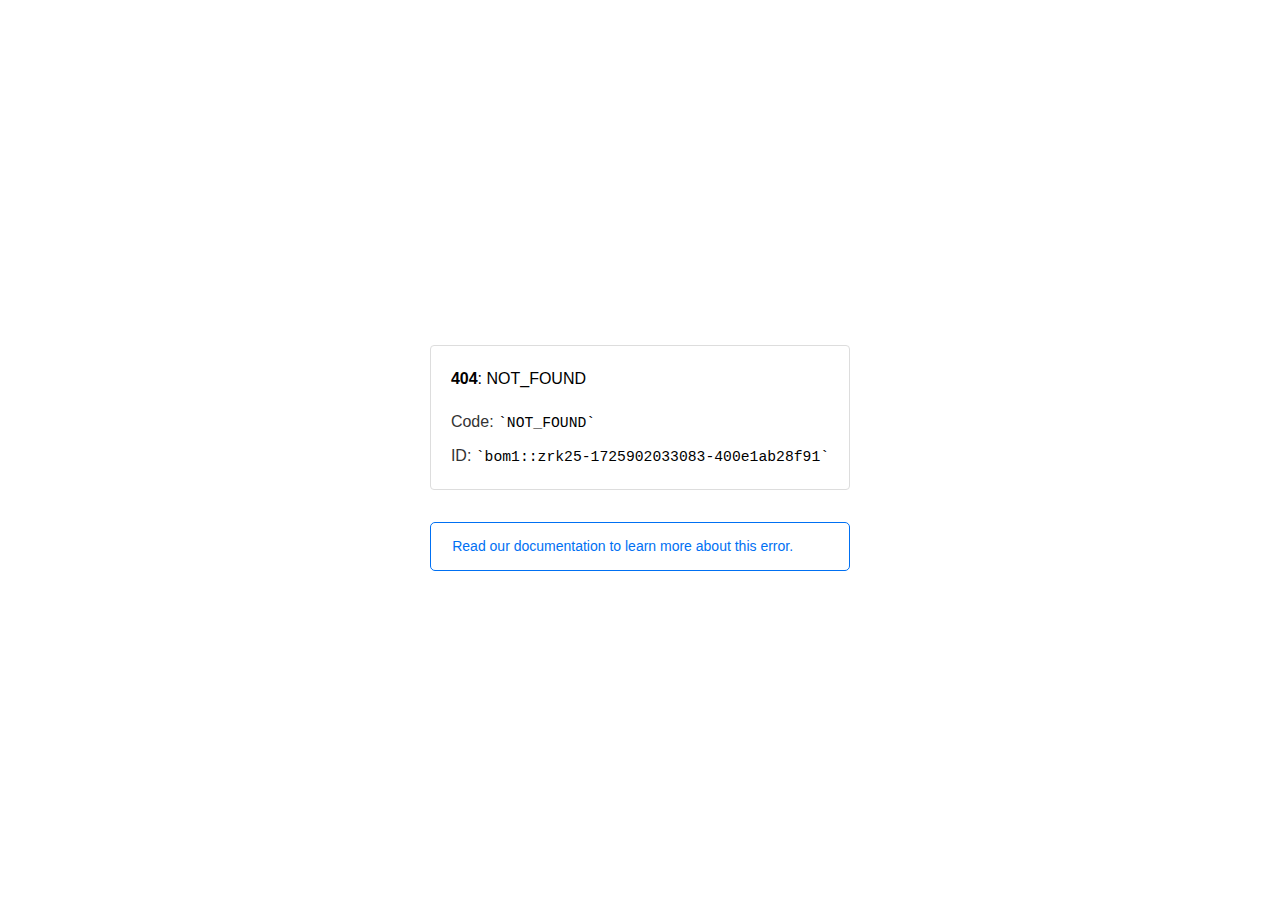
<file: images/skills_shape.html>
<!doctype html><html lang=en><meta charset=utf-8><meta name=viewport content="width=device-width,initial-scale=1"><meta name=theme-color content=#000><title>404: NOT_FOUND</title><style>html{font-size:62.5%;box-sizing:border-box;height:-webkit-fill-available}*,::after,::before{box-sizing:inherit}body{font-family:sf pro text,sf pro icons,helvetica neue,helvetica,arial,sans-serif;font-size:1.6rem;line-height:1.65;word-break:break-word;font-kerning:auto;font-variant:normal;-webkit-font-smoothing:antialiased;-moz-osx-font-smoothing:grayscale;text-rendering:optimizeLegibility;hyphens:auto;height:100vh;height:-webkit-fill-available;max-height:100vh;max-height:-webkit-fill-available;margin:0}::selection{background:#79ffe1}::-moz-selection{background:#79ffe1}a{cursor:pointer;color:#0070f3;text-decoration:none;transition:all .2s ease;border-bottom:1px solid #0000}a:hover{border-bottom:1px solid #0070f3}ul{padding:0;margin-left:1.5em;list-style-type:none}li{margin-bottom:10px}ul li:before{content:'\02013'}li:before{display:inline-block;color:#ccc;position:absolute;margin-left:-18px;transition:color .2s ease}code{font-family:Menlo,Monaco,Lucida Console,Liberation Mono,DejaVu Sans Mono,Bitstream Vera Sans Mono,Courier New,monospace,serif;font-size:.92em}code:after,code:before{content:'`'}.container{display:flex;justify-content:center;flex-direction:column;min-height:100%}main{max-width:80rem;padding:4rem 6rem;margin:auto}ul{margin-bottom:32px}.error-title{font-size:2rem;padding-left:22px;line-height:1.5;margin-bottom:24px}.error-title-guilty{border-left:2px solid #ed367f}.error-title-innocent{border-left:2px solid #59b89c}@media(max-width:500px){.owner-error{display:none}}main p{color:#333}.devinfo-container{border:1px solid #ddd;border-radius:4px;padding:2rem;display:flex;flex-direction:column;margin-bottom:32px}.error-code{margin:0;font-size:1.6rem;color:#000;margin-bottom:1.6rem}.devinfo-line{color:#333}.devinfo-line code,code,li{color:#000}.devinfo-line:not(:last-child){margin-bottom:8px}.docs-link,.contact-link{font-weight:500}header,footer,footer a{display:flex;justify-content:center;align-items:center}header,footer{min-height:100px;height:100px}header{border-bottom:1px solid #eaeaea}header h1{font-size:1.8rem;margin:0;font-weight:500}header p{font-size:1.3rem;margin:0;font-weight:500}.header-item{display:flex;padding:0 2rem;margin:2rem 0;text-decoration:line-through;color:#999}.header-item.active{color:#ff0080;text-decoration:none}.header-item.first{border-right:1px solid #eaeaea}.header-item-content{display:flex;flex-direction:column}.header-item-icon{margin-right:1rem;margin-top:.6rem}footer{border-top:1px solid #eaeaea}footer a{color:#000}footer a:hover{border-bottom-color:#0000}footer svg{margin-left:.8rem}.note{padding:8pt 16pt;border-radius:5px;border:1px solid #0070f3;font-size:14px;line-height:1.8;color:#0070f3}@media(max-width:500px){.devinfo-container .devinfo-line code{margin-top:.4rem}.devinfo-container .devinfo-line:not(:last-child){margin-bottom:1.6rem}.devinfo-container{margin-bottom:0}header{flex-direction:column;height:auto;min-height:auto;align-items:flex-start}.header-item.first{border-right:none;margin-bottom:0}main{padding:1rem 2rem}body{font-size:1.4rem;line-height:1.55}footer{display:none}.note{margin-top:16px}}</style><div class=container><main><p class=devinfo-container><span class=error-code><strong>404</strong>: NOT_FOUND</span>
<span class=devinfo-line>Code: <code>NOT_FOUND</code></span>
<span class=devinfo-line>ID: <code>bom1::zrk25-1725902033083-400e1ab28f91</code></p><a href=https://vercel.com/docs/errors/platform-error-codes#not_found class=owner-error><div class=note>Read our documentation to learn more about this error.</div></a></main></div>
</file>
<file: css/scroll_button.css>
.progress {
  background: transparent;
  position: fixed;
  right: 50px;
  bottom: 50px;
  height: 46px;
  width: 46px;
  cursor: pointer;
  display: block;
  border-radius: 50px;
  box-shadow: inset 0 0 0 2px rgba(0, 0, 0, 0.2);
  z-index: 10000;
  opacity: 0;
  visibility: hidden;
  transform: translateY(15px);
  -webkit-transition: all 200ms linear;
  transition: all 200ms linear;
}
.progress.active {
  opacity: 1;
  visibility: visible;
  transform: translateY(0);
}
.progress::after {
  position: absolute;
  font-family: "Font Awesome 5 Pro";
  content: "\f077";
  text-align: center;
  line-height: 46px;
  font-size: 16px;
  color: var(--bodyColor);
  left: 0;
  top: 0;
  height: 46px;
  width: 46px;
  cursor: pointer;
  display: block;
  z-index: 1;
  -webkit-transition: all 200ms linear;
  transition: all 200ms linear;
}
.progress:hover::after {
  position: absolute;
  font-family: "Font Awesome 5 Pro";
  content: "\f077";
  color: var(--bodyColor);
  transition: all 200ms linear;
}
.progress svg path {
  fill: none;
}
.progress svg.progress-svg path {
  stroke: var(--bodyColor);
  stroke-width: 4;
  box-sizing: border-box;
  transition: all 200ms linear;
}
</file>
<file: css/plugin.css>
.cd-title,.cd-words-wrapper,.cd-words-wrapper b.is-visible{position:relative}.cd-headline.clip .cd-words-wrapper,.cd-headline.loading-bar .cd-words-wrapper,.cd-headline.slide .cd-words-wrapper,.cd-headline.type .cd-words-wrapper{vertical-align:top;overflow:hidden}.mfp-container:before,.mfp-content{display:inline-block;vertical-align:middle}.mfp-container,.slick-slider,img.mfp-img{box-sizing:border-box}.mfp-arrow,.slick-slider{-webkit-tap-highlight-color:transparent}.cd-title{height:160px;line-height:230px;text-align:center}.cd-title h1{font-size:2.4rem;font-weight:700}.cd-intro{width:90%;max-width:768px;text-align:center;margin:4em auto}.cd-headline{font-size:3rem;line-height:1.2}@media only screen and (min-width:768px){.cd-title{line-height:250px}.cd-intro{margin:5em auto}.cd-headline{font-size:4.4rem;font-weight:300}}@media only screen and (min-width:1170px){.cd-title{height:200px;line-height:300px}.cd-title h1{font-size:3rem}.cd-intro{margin:6em auto}.cd-headline{font-size:6rem}}.cd-words-wrapper{display:inline-block;text-align:left}.mfp-bg,.mfp-wrap{position:fixed;left:0}.cd-words-wrapper b{display:inline-block;position:absolute;white-space:nowrap;left:0;top:0}.cd-headline.clip b,.cd-headline.push b,.cd-headline.rotate-2 b,.cd-headline.rotate-3 b,.cd-headline.scale b,.cd-headline.zoom b,.no-js .cd-words-wrapper b{opacity:0}.cd-headline.clip b.is-visible,.is-visible .cd-headline.rotate-2 i,.is-visible .cd-headline.scale i,.mfp-arrow:focus,.mfp-arrow:hover,.mfp-close:focus,.mfp-close:hover,.no-csstransitions .cd-headline.rotate-2 .is-visible i,.no-csstransitions .cd-headline.rotate-3 .is-visible i,.no-csstransitions .cd-headline.scale .is-visible i,.no-js .cd-words-wrapper b.is-visible{opacity:1}.cd-headline.rotate-1 .cd-words-wrapper,.cd-headline.rotate-2 .cd-words-wrapper,.cd-headline.rotate-3 .cd-words-wrapper,.cd-headline.zoom .cd-words-wrapper{-webkit-perspective:300px;-moz-perspective:300px;perspective:300px}.cd-headline.rotate-1 b{opacity:0;-webkit-transform-origin:50% 100%;-moz-transform-origin:50% 100%;-ms-transform-origin:50% 100%;-o-transform-origin:50% 100%;transform-origin:50% 100%;-webkit-transform:rotateX(180deg);-moz-transform:rotateX(180deg);-ms-transform:rotateX(180deg);-o-transform:rotateX(180deg);transform:rotateX(180deg)}.cd-headline.rotate-1 b.is-visible{opacity:1;-webkit-transform:rotateX(0);-moz-transform:rotateX(0);-ms-transform:rotateX(0);-o-transform:rotateX(0);transform:rotateX(0);-webkit-animation:1.2s cd-rotate-1-in;-moz-animation:1.2s cd-rotate-1-in;animation:1.2s cd-rotate-1-in}.cd-headline.rotate-1 b.is-hidden{-webkit-transform:rotateX(180deg);-moz-transform:rotateX(180deg);-ms-transform:rotateX(180deg);-o-transform:rotateX(180deg);transform:rotateX(180deg);-webkit-animation:1.2s cd-rotate-1-out;-moz-animation:1.2s cd-rotate-1-out;animation:1.2s cd-rotate-1-out}@-webkit-keyframes cd-rotate-1-in{0%{-webkit-transform:rotateX(180deg);opacity:0}35%{-webkit-transform:rotateX(120deg);opacity:0}65%{opacity:0}100%{-webkit-transform:rotateX(360deg);opacity:1}}@-moz-keyframes cd-rotate-1-in{0%{-moz-transform:rotateX(180deg);opacity:0}35%{-moz-transform:rotateX(120deg);opacity:0}65%{opacity:0}100%{-moz-transform:rotateX(360deg);opacity:1}}@keyframes cd-rotate-1-in{0%{-webkit-transform:rotateX(180deg);-moz-transform:rotateX(180deg);-ms-transform:rotateX(180deg);-o-transform:rotateX(180deg);transform:rotateX(180deg);opacity:0}35%{-webkit-transform:rotateX(120deg);-moz-transform:rotateX(120deg);-ms-transform:rotateX(120deg);-o-transform:rotateX(120deg);transform:rotateX(120deg);opacity:0}65%{opacity:0}100%{-webkit-transform:rotateX(360deg);-moz-transform:rotateX(360deg);-ms-transform:rotateX(360deg);-o-transform:rotateX(360deg);transform:rotateX(360deg);opacity:1}}@-webkit-keyframes cd-rotate-1-out{0%{-webkit-transform:rotateX(0);opacity:1}35%{-webkit-transform:rotateX(-40deg);opacity:1}65%{opacity:0}100%{-webkit-transform:rotateX(180deg);opacity:0}}@-moz-keyframes cd-rotate-1-out{0%{-moz-transform:rotateX(0);opacity:1}35%{-moz-transform:rotateX(-40deg);opacity:1}65%{opacity:0}100%{-moz-transform:rotateX(180deg);opacity:0}}@keyframes cd-rotate-1-out{0%{-webkit-transform:rotateX(0);-moz-transform:rotateX(0);-ms-transform:rotateX(0);-o-transform:rotateX(0);transform:rotateX(0);opacity:1}35%{-webkit-transform:rotateX(-40deg);-moz-transform:rotateX(-40deg);-ms-transform:rotateX(-40deg);-o-transform:rotateX(-40deg);transform:rotateX(-40deg);opacity:1}65%{opacity:0}100%{-webkit-transform:rotateX(180deg);-moz-transform:rotateX(180deg);-ms-transform:rotateX(180deg);-o-transform:rotateX(180deg);transform:rotateX(180deg);opacity:0}}.cd-headline.type .cd-words-wrapper::after{content:"";position:absolute;right:0;top:50%;bottom:auto;-webkit-transform:translateY(-50%);-moz-transform:translateY(-50%);-ms-transform:translateY(-50%);-o-transform:translateY(-50%);transform:translateY(-50%);height:90%;width:1px;background-color:#aebcb9}.cd-headline.type .cd-words-wrapper.waiting::after{-webkit-animation:1s infinite cd-pulse;-moz-animation:1s infinite cd-pulse;animation:1s infinite cd-pulse}.cd-headline.type .cd-words-wrapper.selected{background-color:#aebcb9}.cd-headline.type .cd-words-wrapper.selected::after,.cd-headline.type b,.slick-loading .slick-slide,.slick-loading .slick-track{visibility:hidden}.cd-headline.type .cd-words-wrapper.selected b{color:#0d0d0d}.cd-headline.type b.is-visible{visibility:visible}.cd-headline.type i{position:absolute;visibility:hidden}.cd-headline.type i.in{position:relative;visibility:visible}@-webkit-keyframes cd-pulse{0%{-webkit-transform:translateY(-50%) scale(1);opacity:1}40%{-webkit-transform:translateY(-50%) scale(.9);opacity:0}100%{-webkit-transform:translateY(-50%) scale(0);opacity:0}}@-moz-keyframes cd-pulse{0%{-moz-transform:translateY(-50%) scale(1);opacity:1}40%{-moz-transform:translateY(-50%) scale(.9);opacity:0}100%{-moz-transform:translateY(-50%) scale(0);opacity:0}}@keyframes cd-pulse{0%{-webkit-transform:translateY(-50%) scale(1);-moz-transform:translateY(-50%) scale(1);-ms-transform:translateY(-50%) scale(1);-o-transform:translateY(-50%) scale(1);transform:translateY(-50%) scale(1);opacity:1}40%{-webkit-transform:translateY(-50%) scale(.9);-moz-transform:translateY(-50%) scale(.9);-ms-transform:translateY(-50%) scale(.9);-o-transform:translateY(-50%) scale(.9);transform:translateY(-50%) scale(.9);opacity:0}100%{-webkit-transform:translateY(-50%) scale(0);-moz-transform:translateY(-50%) scale(0);-ms-transform:translateY(-50%) scale(0);-o-transform:translateY(-50%) scale(0);transform:translateY(-50%) scale(0);opacity:0}}.cd-headline.rotate-2 em,.cd-headline.rotate-2 i{display:inline-block;-webkit-backface-visibility:hidden;backface-visibility:hidden}.cd-headline.rotate-2 i{-webkit-transform-style:preserve-3d;-moz-transform-style:preserve-3d;-ms-transform-style:preserve-3d;-o-transform-style:preserve-3d;transform-style:preserve-3d;-webkit-transform:translateZ(-20px) rotateX(90deg);-moz-transform:translateZ(-20px) rotateX(90deg);-ms-transform:translateZ(-20px) rotateX(90deg);-o-transform:translateZ(-20px) rotateX(90deg);transform:translateZ(-20px) rotateX(90deg);opacity:0}.cd-headline.rotate-2 i.in{-webkit-animation:.4s forwards cd-rotate-2-in;-moz-animation:.4s forwards cd-rotate-2-in;animation:.4s forwards cd-rotate-2-in}.cd-headline.rotate-2 i.out{-webkit-animation:.4s forwards cd-rotate-2-out;-moz-animation:.4s forwards cd-rotate-2-out;animation:.4s forwards cd-rotate-2-out}.cd-headline.rotate-2 em{-webkit-transform:translateZ(20px);-moz-transform:translateZ(20px);-ms-transform:translateZ(20px);-o-transform:translateZ(20px);transform:translateZ(20px)}.no-csstransitions .cd-headline.rotate-2 i{-webkit-transform:rotateX(0);-moz-transform:rotateX(0);-ms-transform:rotateX(0);-o-transform:rotateX(0);transform:rotateX(0);opacity:0}.no-csstransitions .cd-headline.rotate-2 i em{-webkit-transform:scale(1);-moz-transform:scale(1);-ms-transform:scale(1);-o-transform:scale(1);transform:scale(1)}@-webkit-keyframes cd-rotate-2-in{0%{opacity:0;-webkit-transform:translateZ(-20px) rotateX(90deg)}60%{opacity:1;-webkit-transform:translateZ(-20px) rotateX(-10deg)}100%{opacity:1;-webkit-transform:translateZ(-20px) rotateX(0)}}@-moz-keyframes cd-rotate-2-in{0%{opacity:0;-moz-transform:translateZ(-20px) rotateX(90deg)}60%{opacity:1;-moz-transform:translateZ(-20px) rotateX(-10deg)}100%{opacity:1;-moz-transform:translateZ(-20px) rotateX(0)}}@keyframes cd-rotate-2-in{0%{opacity:0;-webkit-transform:translateZ(-20px) rotateX(90deg);-moz-transform:translateZ(-20px) rotateX(90deg);-ms-transform:translateZ(-20px) rotateX(90deg);-o-transform:translateZ(-20px) rotateX(90deg);transform:translateZ(-20px) rotateX(90deg)}60%{opacity:1;-webkit-transform:translateZ(-20px) rotateX(-10deg);-moz-transform:translateZ(-20px) rotateX(-10deg);-ms-transform:translateZ(-20px) rotateX(-10deg);-o-transform:translateZ(-20px) rotateX(-10deg);transform:translateZ(-20px) rotateX(-10deg)}100%{opacity:1;-webkit-transform:translateZ(-20px) rotateX(0);-moz-transform:translateZ(-20px) rotateX(0);-ms-transform:translateZ(-20px) rotateX(0);-o-transform:translateZ(-20px) rotateX(0);transform:translateZ(-20px) rotateX(0)}}@-webkit-keyframes cd-rotate-2-out{0%{opacity:1;-webkit-transform:translateZ(-20px) rotateX(0)}60%{opacity:0;-webkit-transform:translateZ(-20px) rotateX(-100deg)}100%{opacity:0;-webkit-transform:translateZ(-20px) rotateX(-90deg)}}@-moz-keyframes cd-rotate-2-out{0%{opacity:1;-moz-transform:translateZ(-20px) rotateX(0)}60%{opacity:0;-moz-transform:translateZ(-20px) rotateX(-100deg)}100%{opacity:0;-moz-transform:translateZ(-20px) rotateX(-90deg)}}@keyframes cd-rotate-2-out{0%{opacity:1;-webkit-transform:translateZ(-20px) rotateX(0);-moz-transform:translateZ(-20px) rotateX(0);-ms-transform:translateZ(-20px) rotateX(0);-o-transform:translateZ(-20px) rotateX(0);transform:translateZ(-20px) rotateX(0)}60%{opacity:0;-webkit-transform:translateZ(-20px) rotateX(-100deg);-moz-transform:translateZ(-20px) rotateX(-100deg);-ms-transform:translateZ(-20px) rotateX(-100deg);-o-transform:translateZ(-20px) rotateX(-100deg);transform:translateZ(-20px) rotateX(-100deg)}100%{opacity:0;-webkit-transform:translateZ(-20px) rotateX(-90deg);-moz-transform:translateZ(-20px) rotateX(-90deg);-ms-transform:translateZ(-20px) rotateX(-90deg);-o-transform:translateZ(-20px) rotateX(-90deg);transform:translateZ(-20px) rotateX(-90deg)}}.cd-headline.clip span,.cd-headline.loading-bar span,.cd-headline.slide span{display:inline-block;padding:.2em 0}.cd-headline.loading-bar .cd-words-wrapper::after{content:"";position:absolute;left:0;bottom:0;height:3px;width:0;background:#0096a7;z-index:2;-webkit-transition:width .3s -.1s;-moz-transition:width .3s -.1s;transition:width .3s -.1s}.cd-headline.loading-bar .cd-words-wrapper.is-loading::after{width:100%;-webkit-transition:width 3s;-moz-transition:width 3s;transition:width 3s}.cd-headline.loading-bar b{top:.2em;opacity:0;-webkit-transition:opacity .3s;-moz-transition:opacity .3s;transition:opacity .3s}.cd-headline.loading-bar b.is-visible{opacity:1;top:0}.cd-headline.slide b{opacity:0;top:.2em}.cd-headline.slide b.is-visible{top:0;opacity:1;-webkit-animation:.6s slide-in;-moz-animation:.6s slide-in;animation:.6s slide-in}.cd-headline.slide b.is-hidden{-webkit-animation:.6s slide-out;-moz-animation:.6s slide-out;animation:.6s slide-out}@-webkit-keyframes slide-in{0%{opacity:0;-webkit-transform:translateY(-100%)}60%{opacity:1;-webkit-transform:translateY(20%)}100%{opacity:1;-webkit-transform:translateY(0)}}@-moz-keyframes slide-in{0%{opacity:0;-moz-transform:translateY(-100%)}60%{opacity:1;-moz-transform:translateY(20%)}100%{opacity:1;-moz-transform:translateY(0)}}@keyframes slide-in{0%{opacity:0;-webkit-transform:translateY(-100%);-moz-transform:translateY(-100%);-ms-transform:translateY(-100%);-o-transform:translateY(-100%);transform:translateY(-100%)}60%{opacity:1;-webkit-transform:translateY(20%);-moz-transform:translateY(20%);-ms-transform:translateY(20%);-o-transform:translateY(20%);transform:translateY(20%)}100%{opacity:1;-webkit-transform:translateY(0);-moz-transform:translateY(0);-ms-transform:translateY(0);-o-transform:translateY(0);transform:translateY(0)}}@-webkit-keyframes slide-out{0%{opacity:1;-webkit-transform:translateY(0)}60%{opacity:0;-webkit-transform:translateY(120%)}100%{opacity:0;-webkit-transform:translateY(100%)}}@-moz-keyframes slide-out{0%{opacity:1;-moz-transform:translateY(0)}60%{opacity:0;-moz-transform:translateY(120%)}100%{opacity:0;-moz-transform:translateY(100%)}}@keyframes slide-out{0%{opacity:1;-webkit-transform:translateY(0);-moz-transform:translateY(0);-ms-transform:translateY(0);-o-transform:translateY(0);transform:translateY(0)}60%{opacity:0;-webkit-transform:translateY(120%);-moz-transform:translateY(120%);-ms-transform:translateY(120%);-o-transform:translateY(120%);transform:translateY(120%)}100%{opacity:0;-webkit-transform:translateY(100%);-moz-transform:translateY(100%);-ms-transform:translateY(100%);-o-transform:translateY(100%);transform:translateY(100%)}}.cd-headline.clip .cd-words-wrapper::after{content:"";position:absolute;top:0;right:0;width:2px;height:100%;background-color:#aebcb9}.cd-headline.zoom b.is-visible{opacity:1;-webkit-animation:.8s zoom-in;-moz-animation:.8s zoom-in;animation:.8s zoom-in}.cd-headline.zoom b.is-hidden{-webkit-animation:.8s zoom-out;-moz-animation:.8s zoom-out;animation:.8s zoom-out}@-webkit-keyframes zoom-in{0%{opacity:0;-webkit-transform:translateZ(100px)}100%{opacity:1;-webkit-transform:translateZ(0)}}@-moz-keyframes zoom-in{0%{opacity:0;-moz-transform:translateZ(100px)}100%{opacity:1;-moz-transform:translateZ(0)}}@keyframes zoom-in{0%{opacity:0;-webkit-transform:translateZ(100px);-moz-transform:translateZ(100px);-ms-transform:translateZ(100px);-o-transform:translateZ(100px);transform:translateZ(100px)}100%{opacity:1;-webkit-transform:translateZ(0);-moz-transform:translateZ(0);-ms-transform:translateZ(0);-o-transform:translateZ(0);transform:translateZ(0)}}@-webkit-keyframes zoom-out{0%{opacity:1;-webkit-transform:translateZ(0)}100%{opacity:0;-webkit-transform:translateZ(-100px)}}@-moz-keyframes zoom-out{0%{opacity:1;-moz-transform:translateZ(0)}100%{opacity:0;-moz-transform:translateZ(-100px)}}@keyframes zoom-out{0%{opacity:1;-webkit-transform:translateZ(0);-moz-transform:translateZ(0);-ms-transform:translateZ(0);-o-transform:translateZ(0);transform:translateZ(0)}100%{opacity:0;-webkit-transform:translateZ(-100px);-moz-transform:translateZ(-100px);-ms-transform:translateZ(-100px);-o-transform:translateZ(-100px);transform:translateZ(-100px)}}.cd-headline.rotate-3 i{display:inline-block;-webkit-transform:rotateY(180deg);-moz-transform:rotateY(180deg);-ms-transform:rotateY(180deg);-o-transform:rotateY(180deg);transform:rotateY(180deg);-webkit-backface-visibility:hidden;backface-visibility:hidden}.is-visible .cd-headline.rotate-3 i{-webkit-transform:rotateY(0);-moz-transform:rotateY(0);-ms-transform:rotateY(0);-o-transform:rotateY(0);transform:rotateY(0)}.cd-headline.rotate-3 i.in{-webkit-animation:.6s forwards cd-rotate-3-in;-moz-animation:.6s forwards cd-rotate-3-in;animation:.6s forwards cd-rotate-3-in}.cd-headline.rotate-3 i.out{-webkit-animation:.6s forwards cd-rotate-3-out;-moz-animation:.6s forwards cd-rotate-3-out;animation:.6s forwards cd-rotate-3-out}.no-csstransitions .cd-headline.rotate-3 i{-webkit-transform:rotateY(0);-moz-transform:rotateY(0);-ms-transform:rotateY(0);-o-transform:rotateY(0);transform:rotateY(0);opacity:0}@-webkit-keyframes cd-rotate-3-in{0%{-webkit-transform:rotateY(180deg)}100%{-webkit-transform:rotateY(0)}}@-moz-keyframes cd-rotate-3-in{0%{-moz-transform:rotateY(180deg)}100%{-moz-transform:rotateY(0)}}@keyframes cd-rotate-3-in{0%{-webkit-transform:rotateY(180deg);-moz-transform:rotateY(180deg);-ms-transform:rotateY(180deg);-o-transform:rotateY(180deg);transform:rotateY(180deg)}100%{-webkit-transform:rotateY(0);-moz-transform:rotateY(0);-ms-transform:rotateY(0);-o-transform:rotateY(0);transform:rotateY(0)}}@-webkit-keyframes cd-rotate-3-out{0%{-webkit-transform:rotateY(0)}100%{-webkit-transform:rotateY(-180deg)}}@-moz-keyframes cd-rotate-3-out{0%{-moz-transform:rotateY(0)}100%{-moz-transform:rotateY(-180deg)}}@keyframes cd-rotate-3-out{0%{-webkit-transform:rotateY(0);-moz-transform:rotateY(0);-ms-transform:rotateY(0);-o-transform:rotateY(0);transform:rotateY(0)}100%{-webkit-transform:rotateY(-180deg);-moz-transform:rotateY(-180deg);-ms-transform:rotateY(-180deg);-o-transform:rotateY(-180deg);transform:rotateY(-180deg)}}.cd-headline.scale i{display:inline-block;opacity:0;-webkit-transform:scale(0);-moz-transform:scale(0);-ms-transform:scale(0);-o-transform:scale(0);transform:scale(0)}.cd-headline.scale i.in{-webkit-animation:.6s forwards scale-up;-moz-animation:.6s forwards scale-up;animation:.6s forwards scale-up}.cd-headline.scale i.out{-webkit-animation:.6s forwards scale-down;-moz-animation:.6s forwards scale-down;animation:.6s forwards scale-down}.no-csstransitions .cd-headline.scale i{-webkit-transform:scale(1);-moz-transform:scale(1);-ms-transform:scale(1);-o-transform:scale(1);transform:scale(1);opacity:0}@-webkit-keyframes scale-up{0%{-webkit-transform:scale(0);opacity:0}60%{-webkit-transform:scale(1.2);opacity:1}100%{-webkit-transform:scale(1);opacity:1}}@-moz-keyframes scale-up{0%{-moz-transform:scale(0);opacity:0}60%{-moz-transform:scale(1.2);opacity:1}100%{-moz-transform:scale(1);opacity:1}}@keyframes scale-up{0%{-webkit-transform:scale(0);-moz-transform:scale(0);-ms-transform:scale(0);-o-transform:scale(0);transform:scale(0);opacity:0}60%{-webkit-transform:scale(1.2);-moz-transform:scale(1.2);-ms-transform:scale(1.2);-o-transform:scale(1.2);transform:scale(1.2);opacity:1}100%{-webkit-transform:scale(1);-moz-transform:scale(1);-ms-transform:scale(1);-o-transform:scale(1);transform:scale(1);opacity:1}}@-webkit-keyframes scale-down{0%{-webkit-transform:scale(1);opacity:1}60%{-webkit-transform:scale(0);opacity:0}}@-moz-keyframes scale-down{0%{-moz-transform:scale(1);opacity:1}60%{-moz-transform:scale(0);opacity:0}}@keyframes scale-down{0%{-webkit-transform:scale(1);-moz-transform:scale(1);-ms-transform:scale(1);-o-transform:scale(1);transform:scale(1);opacity:1}60%{-webkit-transform:scale(0);-moz-transform:scale(0);-ms-transform:scale(0);-o-transform:scale(0);transform:scale(0);opacity:0}}.cd-headline.push b.is-visible{opacity:1;-webkit-animation:.6s push-in;-moz-animation:.6s push-in;animation:.6s push-in}.cd-headline.push b.is-hidden{-webkit-animation:.6s push-out;-moz-animation:.6s push-out;animation:.6s push-out}@-webkit-keyframes push-in{0%{opacity:0;-webkit-transform:translateX(-100%)}60%{opacity:1;-webkit-transform:translateX(10%)}100%{opacity:1;-webkit-transform:translateX(0)}}@-moz-keyframes push-in{0%{opacity:0;-moz-transform:translateX(-100%)}60%{opacity:1;-moz-transform:translateX(10%)}100%{opacity:1;-moz-transform:translateX(0)}}@keyframes push-in{0%{opacity:0;-webkit-transform:translateX(-100%);-moz-transform:translateX(-100%);-ms-transform:translateX(-100%);-o-transform:translateX(-100%);transform:translateX(-100%)}60%{opacity:1;-webkit-transform:translateX(10%);-moz-transform:translateX(10%);-ms-transform:translateX(10%);-o-transform:translateX(10%);transform:translateX(10%)}100%{opacity:1;-webkit-transform:translateX(0);-moz-transform:translateX(0);-ms-transform:translateX(0);-o-transform:translateX(0);transform:translateX(0)}}@-webkit-keyframes push-out{0%{opacity:1;-webkit-transform:translateX(0)}60%{opacity:0;-webkit-transform:translateX(110%)}100%{opacity:0;-webkit-transform:translateX(100%)}}@-moz-keyframes push-out{0%{opacity:1;-moz-transform:translateX(0)}60%{opacity:0;-moz-transform:translateX(110%)}100%{opacity:0;-moz-transform:translateX(100%)}}@keyframes push-out{0%{opacity:1;-webkit-transform:translateX(0);-moz-transform:translateX(0);-ms-transform:translateX(0);-o-transform:translateX(0);transform:translateX(0)}60%{opacity:0;-webkit-transform:translateX(110%);-moz-transform:translateX(110%);-ms-transform:translateX(110%);-o-transform:translateX(110%);transform:translateX(110%)}100%{opacity:0;-webkit-transform:translateX(100%);-moz-transform:translateX(100%);-ms-transform:translateX(100%);-o-transform:translateX(100%);transform:translateX(100%)}}@media all and (max-width:900px){.mfp-arrow{-webkit-transform:scale(.75);transform:scale(.75)}.mfp-arrow-left{-webkit-transform-origin:0 0;transform-origin:0 0}.mfp-arrow-right{-webkit-transform-origin:100%;transform-origin:100%}.mfp-container{padding-left:6px;padding-right:6px}}.mfp-bg{top:0;width:100%;height:100%;z-index:1042;overflow:hidden;background:#0b0b0b;opacity:.8}.mfp-wrap{top:0;width:100%;height:100%;z-index:1043;outline:0!important;-webkit-backface-visibility:hidden}.mfp-container{text-align:center;position:absolute;width:100%;height:100%;left:0;top:0;padding:0 8px}.mfp-container:before{content:"";height:100%}.barfiller .tipWrap,.mfp-align-top .mfp-container:before,.mfp-loading.mfp-figure,.mfp-s-error .mfp-content,.mfp-s-ready .mfp-preloader,.slick-arrow.slick-hidden,.slick-slide.slick-loading img{display:none}.mfp-content{position:relative;margin:0 auto;text-align:left;z-index:1045}.mfp-ajax-holder .mfp-content,.mfp-inline-holder .mfp-content{width:100%;cursor:auto}.mfp-ajax-cur{cursor:progress}.mfp-zoom-out-cur,.mfp-zoom-out-cur .mfp-image-holder .mfp-close{cursor:-moz-zoom-out;cursor:-webkit-zoom-out;cursor:zoom-out}.mfp-zoom{cursor:pointer;cursor:-webkit-zoom-in;cursor:-moz-zoom-in;cursor:zoom-in}.mfp-auto-cursor .mfp-content{cursor:auto}.mfp-arrow,.mfp-close,.mfp-counter,.mfp-preloader{-webkit-user-select:none;-moz-user-select:none;user-select:none}.mfp-hide{display:none!important}.mfp-preloader{color:#ccc;position:absolute;top:50%;width:auto;text-align:center;margin-top:-.8em;left:8px;right:8px;z-index:1044}.mfp-close,.mfp-preloader a:hover{color:#fff}.mfp-preloader a{color:#ccc}button.mfp-arrow,button.mfp-close{overflow:visible;cursor:pointer;background:0 0;border:0;-webkit-appearance:none;display:block;outline:0;padding:0;z-index:1046;box-shadow:none;touch-action:manipulation}.mfp-figure:after,.mfp-iframe-scaler iframe{box-shadow:0 0 8px rgba(0,0,0,.6);position:absolute;left:0}button::-moz-focus-inner{padding:0;border:0}.mfp-close{width:44px;height:44px;line-height:44px;position:absolute;right:0;top:0;text-decoration:none;text-align:center;opacity:.65;padding:0 0 18px 10px;font-style:normal;font-size:28px;font-family:Arial,Baskerville,monospace}.mfp-close:active{top:1px}.mfp-close-btn-in .mfp-close{color:#333}.mfp-iframe-holder .mfp-close,.mfp-image-holder .mfp-close{color:#fff;right:-6px;text-align:right;padding-right:6px;width:100%}.mfp-counter{position:absolute;top:0;right:0;color:#ccc;font-size:12px;line-height:18px;white-space:nowrap}.mfp-figure,img.mfp-img{line-height:0}.mfp-arrow{position:absolute;opacity:.65;margin:-55px 0 0;top:50%;padding:0;width:90px;height:110px}.mfp-arrow:active{margin-top:-54px}.mfp-arrow:after,.mfp-arrow:before{content:"";display:block;width:0;height:0;position:absolute;left:0;top:0;margin-top:35px;margin-left:35px;border:inset transparent}.mfp-arrow:after{border-top-width:13px;border-bottom-width:13px;top:8px}.mfp-arrow:before{border-top-width:21px;border-bottom-width:21px;opacity:.7}.mfp-arrow-left{left:0}.mfp-arrow-left:after{border-right:17px solid #fff;margin-left:31px}.mfp-arrow-left:before{margin-left:25px;border-right:27px solid #3f3f3f}.mfp-arrow-right{right:0}.mfp-arrow-right:after{border-left:17px solid #fff;margin-left:39px}.mfp-arrow-right:before{border-left:27px solid #3f3f3f}.mfp-iframe-holder{padding-top:40px;padding-bottom:40px}.mfp-iframe-holder .mfp-content{line-height:0;width:100%;max-width:900px}.mfp-image-holder .mfp-content,img.mfp-img{max-width:100%}.mfp-iframe-holder .mfp-close{top:-40px}.mfp-iframe-scaler{width:100%;height:0;overflow:hidden;padding-top:56.25%}.mfp-iframe-scaler iframe{display:block;top:0;width:100%;height:100%;background:#000}.mfp-figure:after,img.mfp-img{width:auto;height:auto;display:block}img.mfp-img{padding:40px 0;margin:0 auto}.mfp-figure:after{content:"";top:40px;bottom:40px;right:0;z-index:-1;background:#444}.mfp-figure small{color:#bdbdbd;display:block;font-size:12px;line-height:14px}.mfp-figure figure{margin:0}.mfp-bottom-bar{margin-top:-36px;position:absolute;top:100%;left:0;width:100%;cursor:auto}.mfp-title{text-align:left;line-height:18px;color:#f3f3f3;word-wrap:break-word;padding-right:36px}.mfp-gallery .mfp-image-holder .mfp-figure{cursor:pointer}@media screen and (max-width:800px) and (orientation:landscape),screen and (max-height:300px){.mfp-img-mobile .mfp-image-holder{padding-left:0;padding-right:0}.mfp-img-mobile .mfp-bottom-bar:empty,.mfp-img-mobile img.mfp-img{padding:0}.mfp-img-mobile .mfp-figure:after{top:0;bottom:0}.mfp-img-mobile .mfp-figure small{display:inline;margin-left:5px}.mfp-img-mobile .mfp-bottom-bar{background:rgba(0,0,0,.6);bottom:0;margin:0;top:auto;padding:3px 5px;position:fixed;box-sizing:border-box}.mfp-img-mobile .mfp-counter{right:5px;top:3px}.mfp-img-mobile .mfp-close{top:0;right:0;width:35px;height:35px;line-height:35px;background:rgba(0,0,0,.6);position:fixed;text-align:center;padding:0}}.barfiller,.barfiller .fill,.slick-list,.slick-slider,.slick-track{position:relative}@media all and (max-width:900px){.mfp-arrow{-webkit-transform:scale(.75);transform:scale(.75)}.mfp-arrow-left{-webkit-transform-origin:0;transform-origin:0}.mfp-arrow-right{-webkit-transform-origin:100%;transform-origin:100%}.mfp-container{padding-left:6px;padding-right:6px}}.slick-slider{display:block;-webkit-user-select:none;-moz-user-select:none;-ms-user-select:none;user-select:none;-webkit-touch-callout:none;-khtml-user-select:none;-ms-touch-action:pan-y;touch-action:pan-y}.slick-list{display:block;overflow:hidden;margin:0;padding:0}.slick-list:focus{outline:0}.slick-list.dragging{cursor:pointer;cursor:hand}.slick-slider .slick-list,.slick-slider .slick-track{-webkit-transform:translate3d(0,0,0);-moz-transform:translate3d(0,0,0);-ms-transform:translate3d(0,0,0);-o-transform:translate3d(0,0,0);transform:translate3d(0,0,0)}.slick-track{top:0;left:0;display:block;margin-left:auto;margin-right:auto}.slick-track:after,.slick-track:before{display:table;content:""}.slick-track:after{clear:both}.slick-slide{display:none;float:left;height:100%;min-height:1px}[dir=rtl] .slick-slide{float:right}.slick-initialized .slick-slide,.slick-slide img{display:block}.slick-slide.dragging img{pointer-events:none}.slick-vertical .slick-slide{display:block;height:auto;border:1px solid transparent}.barfiller{width:100%;height:6px;background:0 0;border:none}.barfiller .fill{display:block;width:0;height:100%;background:#333;z-index:1}.barfiller .tip{margin-top:-33px;position:absolute;z-index:2;font-size:14px;font-weight:400;color:var(--colorWhite)}
</file>
<file: css/spacing.css>
/**
 * File Type: Custom Spacing (margin and padding) classes
 * Author: Mahamudul Hassan Sazal
 * Author Website: http://www.freelancersazal.com
 * Author Email: sazal1912@gmail.com
 */

 
/* ------------------------------------------ */
/* Margin All */
/* ------------------------------------------ */
.m_0 {margin: 0px !important;}
.m_5 {margin: 5px !important;}
.m_10 {margin: 10px !important;}
.m_15 {margin: 15px !important;}
.m_20 {margin: 20px !important;}
.m_25 {margin: 25px !important;}
.m_30 {margin: 30px !important;}
.m_35 {margin: 35px !important;}
.m_40 {margin: 40px !important;}
.m_45 {margin: 45px !important;}
.m_50 {margin: 50px !important;}
.m_55 {margin: 55px !important;}
.m_60 {margin: 60px !important;}
.m_65 {margin: 65px !important;}
.m_70 {margin: 70px !important;}
.m_75 {margin: 75px !important;}
.m_80 {margin: 80px !important;}
.m_85 {margin: 85px !important;}
.m_90 {margin: 90px !important;}
.m_95 {margin: 95px !important;}
.m_100 {margin: 100px !important;}
.m_105 {margin: 105px !important;}
.m_110 {margin: 110px !important;}
.m_115 {margin: 115px !important;}
.m_120 {margin: 120px !important;}
.m_125 {margin: 125px !important;}
.m_130 {margin: 130px !important;}
.m_135 {margin: 135px !important;}
.m_140 {margin: 140px !important;}
.m_145 {margin: 145px !important;}
.m_150 {margin: 150px !important;}
.m_155 {margin: 155px !important;}
.m_160 {margin: 160px !important;}
.m_165 {margin: 165px !important;}
.m_170 {margin: 170px !important;}
.m_175 {margin: 175px !important;}
.m_180 {margin: 180px !important;}
.m_185 {margin: 185px !important;}
.m_190 {margin: 190px !important;}
.m_195 {margin: 195px !important;}
.m_200 {margin: 200px !important;}
.m_205 {margin: 205px !important;}
.m_210 {margin: 210px !important;}
.m_215 {margin: 215px !important;}
.m_220 {margin: 220px !important;}
.m_225 {margin: 225px !important;}
.m_230 {margin: 230px !important;}
.m_235 {margin: 235px !important;}
.m_240 {margin: 240px !important;}
.m_245 {margin: 245px !important;}
.m_250 {margin: 250px !important;}



/* ------------------------------------------ */
/* Margin Top */
/* ------------------------------------------ */
.mt_0 {margin-top: 0px !important;}
.mt_5 {margin-top: 5px !important;}
.mt_10 {margin-top: 10px !important;}
.mt_15 {margin-top: 15px !important;}
.mt_20 {margin-top: 20px !important;}
.mt_25 {margin-top: 25px !important;}
.mt_30 {margin-top: 30px !important;}
.mt_35 {margin-top: 35px !important;}
.mt_40 {margin-top: 40px !important;}
.mt_45 {margin-top: 45px !important;}
.mt_50 {margin-top: 50px !important;}
.mt_55 {margin-top: 55px !important;}
.mt_60 {margin-top: 60px !important;}
.mt_65 {margin-top: 65px !important;}
.mt_70 {margin-top: 70px !important;}
.mt_75 {margin-top: 75px !important;}
.mt_80 {margin-top: 80px !important;}
.mt_85 {margin-top: 85px !important;}
.mt_90 {margin-top: 90px !important;}
.mt_95 {margin-top: 95px !important;}
.mt_100 {margin-top: 100px !important;}
.mt_105 {margin-top: 105px !important;}
.mt_110 {margin-top: 110px !important;}
.mt_115 {margin-top: 115px !important;}
.mt_120 {margin-top: 120px !important;}
.mt_125 {margin-top: 125px !important;}
.mt_130 {margin-top: 130px !important;}
.mt_135 {margin-top: 135px !important;}
.mt_140 {margin-top: 140px !important;}
.mt_145 {margin-top: 145px !important;}
.mt_150 {margin-top: 150px !important;}
.mt_155 {margin-top: 155px !important;}
.mt_160 {margin-top: 160px !important;}
.mt_165 {margin-top: 165px !important;}
.mt_170 {margin-top: 170px !important;}
.mt_175 {margin-top: 175px !important;}
.mt_180 {margin-top: 180px !important;}
.mt_185 {margin-top: 185px !important;}
.mt_190 {margin-top: 190px !important;}
.mt_195 {margin-top: 195px !important;}
.mt_200 {margin-top: 200px !important;}
.mt_205 {margin-top: 205px !important;}
.mt_210 {margin-top: 210px !important;}
.mt_215 {margin-top: 215px !important;}
.mt_220 {margin-top: 220px !important;}
.mt_225 {margin-top: 225px !important;}
.mt_230 {margin-top: 230px !important;}
.mt_235 {margin-top: 235px !important;}
.mt_240 {margin-top: 240px !important;}
.mt_245 {margin-top: 245px !important;}
.mt_250 {margin-top: 250px !important;}



/* ------------------------------------------ */
/* Margin Bottom */
/* ------------------------------------------ */
.mb_0 {margin-bottom: 0px !important;}
.mb_5 {margin-bottom: 5px !important;}
.mb_10 {margin-bottom: 10px !important;}
.mb_15 {margin-bottom: 15px !important;}
.mb_20 {margin-bottom: 20px !important;}
.mb_25 {margin-bottom: 25px !important;}
.mb_30 {margin-bottom: 30px !important;}
.mb_35 {margin-bottom: 35px !important;}
.mb_40 {margin-bottom: 40px !important;}
.mb_45 {margin-bottom: 45px !important;}
.mb_50 {margin-bottom: 50px !important;}
.mb_55 {margin-bottom: 55px !important;}
.mb_60 {margin-bottom: 60px !important;}
.mb_65 {margin-bottom: 65px !important;}
.mb_70 {margin-bottom: 70px !important;}
.mb_75 {margin-bottom: 75px !important;}
.mb_80 {margin-bottom: 80px !important;}
.mb_85 {margin-bottom: 85px !important;}
.mb_90 {margin-bottom: 90px !important;}
.mb_95 {margin-bottom: 95px !important;}
.mb_100 {margin-bottom: 100px !important;}
.mb_105 {margin-bottom: 105px !important;}
.mb_110 {margin-bottom: 110px !important;}
.mb_115 {margin-bottom: 115px !important;}
.mb_120 {margin-bottom: 120px !important;}
.mb_125 {margin-bottom: 125px !important;}
.mb_130 {margin-bottom: 130px !important;}
.mb_135 {margin-bottom: 135px !important;}
.mb_140 {margin-bottom: 140px !important;}
.mb_145 {margin-bottom: 145px !important;}
.mb_150 {margin-bottom: 150px !important;}
.mb_155 {margin-bottom: 155px !important;}
.mb_160 {margin-bottom: 160px !important;}
.mb_165 {margin-bottom: 165px !important;}
.mb_170 {margin-bottom: 170px !important;}
.mb_175 {margin-bottom: 175px !important;}
.mb_180 {margin-bottom: 180px !important;}
.mb_185 {margin-bottom: 185px !important;}
.mb_190 {margin-bottom: 190px !important;}
.mb_195 {margin-bottom: 195px !important;}
.mb_200 {margin-bottom: 200px !important;}
.mb_205 {margin-bottom: 205px !important;}
.mb_210 {margin-bottom: 210px !important;}
.mb_215 {margin-bottom: 215px !important;}
.mb_220 {margin-bottom: 220px !important;}
.mb_225 {margin-bottom: 225px !important;}
.mb_230 {margin-bottom: 230px !important;}
.mb_235 {margin-bottom: 235px !important;}
.mb_240 {margin-bottom: 240px !important;}
.mb_245 {margin-bottom: 245px !important;}
.mb_250 {margin-bottom: 250px !important;}



/* ------------------------------------------ */
/* Margin Left */
/* ------------------------------------------ */
.ml_0 {margin-left: 0px !important;}
.ml_5 {margin-left: 5px !important;}
.ml_10 {margin-left: 10px !important;}
.ml_15 {margin-left: 15px !important;}
.ml_20 {margin-left: 20px !important;}
.ml_25 {margin-left: 25px !important;}
.ml_30 {margin-left: 30px !important;}
.ml_35 {margin-left: 35px !important;}
.ml_40 {margin-left: 40px !important;}
.ml_45 {margin-left: 45px !important;}
.ml_50 {margin-left: 50px !important;}
.ml_55 {margin-left: 55px !important;}
.ml_60 {margin-left: 60px !important;}
.ml_65 {margin-left: 65px !important;}
.ml_70 {margin-left: 70px !important;}
.ml_75 {margin-left: 75px !important;}
.ml_80 {margin-left: 80px !important;}
.ml_85 {margin-left: 85px !important;}
.ml_90 {margin-left: 90px !important;}
.ml_95 {margin-left: 95px !important;}
.ml_100 {margin-left: 100px !important;}
.ml_105 {margin-left: 105px !important;}
.ml_110 {margin-left: 110px !important;}
.ml_115 {margin-left: 115px !important;}
.ml_120 {margin-left: 120px !important;}
.ml_125 {margin-left: 125px !important;}
.ml_130 {margin-left: 130px !important;}
.ml_135 {margin-left: 135px !important;}
.ml_140 {margin-left: 140px !important;}
.ml_145 {margin-left: 145px !important;}
.ml_150 {margin-left: 150px !important;}
.ml_155 {margin-left: 155px !important;}
.ml_160 {margin-left: 160px !important;}
.ml_165 {margin-left: 165px !important;}
.ml_170 {margin-left: 170px !important;}
.ml_175 {margin-left: 175px !important;}
.ml_180 {margin-left: 180px !important;}
.ml_185 {margin-left: 185px !important;}
.ml_190 {margin-left: 190px !important;}
.ml_195 {margin-left: 195px !important;}
.ml_200 {margin-left: 200px !important;}
.ml_205 {margin-left: 205px !important;}
.ml_210 {margin-left: 210px !important;}
.ml_215 {margin-left: 215px !important;}
.ml_220 {margin-left: 220px !important;}
.ml_225 {margin-left: 225px !important;}
.ml_230 {margin-left: 230px !important;}
.ml_235 {margin-left: 235px !important;}
.ml_240 {margin-left: 240px !important;}
.ml_245 {margin-left: 245px !important;}
.ml_250 {margin-left: 250px !important;}


/* ------------------------------------------ */
/* Margin Right */
/* ------------------------------------------ */
.mr_0 {margin-right: 0px !important;}
.mr_5 {margin-right: 5px !important;}
.mr_10 {margin-right: 10px !important;}
.mr_15 {margin-right: 15px !important;}
.mr_20 {margin-right: 20px !important;}
.mr_25 {margin-right: 25px !important;}
.mr_30 {margin-right: 30px !important;}
.mr_35 {margin-right: 35px !important;}
.mr_40 {margin-right: 40px !important;}
.mr_45 {margin-right: 45px !important;}
.mr_50 {margin-right: 50px !important;}
.mr_55 {margin-right: 55px !important;}
.mr_60 {margin-right: 60px !important;}
.mr_65 {margin-right: 65px !important;}
.mr_70 {margin-right: 70px !important;}
.mr_75 {margin-right: 75px !important;}
.mr_80 {margin-right: 80px !important;}
.mr_85 {margin-right: 85px !important;}
.mr_90 {margin-right: 90px !important;}
.mr_95 {margin-right: 95px !important;}
.mr_100 {margin-right: 100px !important;}
.mr_105 {margin-right: 105px !important;}
.mr_110 {margin-right: 110px !important;}
.mr_115 {margin-right: 115px !important;}
.mr_120 {margin-right: 120px !important;}
.mr_125 {margin-right: 125px !important;}
.mr_130 {margin-right: 130px !important;}
.mr_135 {margin-right: 135px !important;}
.mr_140 {margin-right: 140px !important;}
.mr_145 {margin-right: 145px !important;}
.mr_150 {margin-right: 150px !important;}
.mr_155 {margin-right: 155px !important;}
.mr_160 {margin-right: 160px !important;}
.mr_165 {margin-right: 165px !important;}
.mr_170 {margin-right: 170px !important;}
.mr_175 {margin-right: 175px !important;}
.mr_180 {margin-right: 180px !important;}
.mr_185 {margin-right: 185px !important;}
.mr_190 {margin-right: 190px !important;}
.mr_195 {margin-right: 195px !important;}
.mr_200 {margin-right: 200px !important;}
.mr_205 {margin-right: 205px !important;}
.mr_210 {margin-right: 210px !important;}
.mr_215 {margin-right: 215px !important;}
.mr_220 {margin-right: 220px !important;}
.mr_225 {margin-right: 225px !important;}
.mr_230 {margin-right: 230px !important;}
.mr_235 {margin-right: 235px !important;}
.mr_240 {margin-right: 240px !important;}
.mr_245 {margin-right: 245px !important;}
.mr_250 {margin-right: 250px !important;}





/* ------------------------------------------ */
/* Padding All */
/* ------------------------------------------ */
.p_0 {padding: 0px !important;}
.p_5 {padding: 5px !important;}
.p_10 {padding: 10px !important;}
.p_15 {padding: 15px !important;}
.p_20 {padding: 20px !important;}
.p_25 {padding: 25px !important;}
.p_30 {padding: 30px !important;}
.p_35 {padding: 35px !important;}
.p_40 {padding: 40px !important;}
.p_45 {padding: 45px !important;}
.p_50 {padding: 50px !important;}
.p_55 {padding: 55px !important;}
.p_60 {padding: 60px !important;}
.p_65 {padding: 65px !important;}
.p_70 {padding: 70px !important;}
.p_75 {padding: 75px !important;}
.p_80 {padding: 80px !important;}
.p_85 {padding: 85px !important;}
.p_90 {padding: 90px !important;}
.p_95 {padding: 95px !important;}
.p_100 {padding: 100px !important;}
.p_105 {padding: 105px !important;}
.p_110 {padding: 110px !important;}
.p_115 {padding: 115px !important;}
.p_120 {padding: 120px !important;}
.p_125 {padding: 125px !important;}
.p_130 {padding: 130px !important;}
.p_135 {padding: 135px !important;}
.p_140 {padding: 140px !important;}
.p_145 {padding: 145px !important;}
.p_150 {padding: 150px !important;}
.p_155 {padding: 155px !important;}
.p_160 {padding: 160px !important;}
.p_165 {padding: 165px !important;}
.p_170 {padding: 170px !important;}
.p_175 {padding: 175px !important;}
.p_180 {padding: 180px !important;}
.p_185 {padding: 185px !important;}
.p_190 {padding: 190px !important;}
.p_195 {padding: 195px !important;}
.p_200 {padding: 200px !important;}
.p_205 {padding: 205px !important;}
.p_210 {padding: 210px !important;}
.p_215 {padding: 215px !important;}
.p_220 {padding: 220px !important;}
.p_225 {padding: 225px !important;}
.p_230 {padding: 230px !important;}
.p_235 {padding: 235px !important;}
.p_240 {padding: 240px !important;}
.p_245 {padding: 245px !important;}
.p_250 {padding: 250px !important;}



/* ------------------------------------------ */
/* Padding Top */
/* ------------------------------------------ */
.pt_0 {padding-top: 0px !important;}
.pt_5 {padding-top: 5px !important;}
.pt_10 {padding-top: 10px !important;}
.pt_15 {padding-top: 15px !important;}
.pt_20 {padding-top: 20px !important;}
.pt_25 {padding-top: 25px !important;}
.pt_30 {padding-top: 30px !important;}
.pt_35 {padding-top: 35px !important;}
.pt_40 {padding-top: 40px !important;}
.pt_45 {padding-top: 45px !important;}
.pt_50 {padding-top: 50px !important;}
.pt_55 {padding-top: 55px !important;}
.pt_60 {padding-top: 60px !important;}
.pt_65 {padding-top: 65px !important;}
.pt_70 {padding-top: 70px !important;}
.pt_75 {padding-top: 75px !important;}
.pt_80 {padding-top: 80px !important;}
.pt_85 {padding-top: 85px !important;}
.pt_90 {padding-top: 90px !important;}
.pt_95 {padding-top: 95px !important;}
.pt_100 {padding-top: 100px !important;}
.pt_105 {padding-top: 105px !important;}
.pt_110 {padding-top: 110px !important;}
.pt_115 {padding-top: 115px !important;}
.pt_120 {padding-top: 120px !important;}
.pt_125 {padding-top: 125px !important;}
.pt_130 {padding-top: 130px !important;}
.pt_135 {padding-top: 135px !important;}
.pt_140 {padding-top: 140px !important;}
.pt_145 {padding-top: 145px !important;}
.pt_150 {padding-top: 150px !important;}
.pt_155 {padding-top: 155px !important;}
.pt_160 {padding-top: 160px !important;}
.pt_165 {padding-top: 165px !important;}
.pt_170 {padding-top: 170px !important;}
.pt_175 {padding-top: 175px !important;}
.pt_180 {padding-top: 180px !important;}
.pt_185 {padding-top: 185px !important;}
.pt_190 {padding-top: 190px !important;}
.pt_195 {padding-top: 195px !important;}
.pt_200 {padding-top: 200px !important;}
.pt_205 {padding-top: 205px !important;}
.pt_210 {padding-top: 210px !important;}
.pt_215 {padding-top: 215px !important;}
.pt_220 {padding-top: 220px !important;}
.pt_225 {padding-top: 225px !important;}
.pt_230 {padding-top: 230px !important;}
.pt_235 {padding-top: 235px !important;}
.pt_240 {padding-top: 240px !important;}
.pt_245 {padding-top: 245px !important;}
.pt_250 {padding-top: 250px !important;}



/* ------------------------------------------ */
/* Padding Bottom */
/* ------------------------------------------ */
.pb_0 {padding-bottom: 0px !important;}
.pb_5 {padding-bottom: 5px !important;}
.pb_10 {padding-bottom: 10px !important;}
.pb_15 {padding-bottom: 15px !important;}
.pb_20 {padding-bottom: 20px !important;}
.pb_25 {padding-bottom: 25px !important;}
.pb_30 {padding-bottom: 30px !important;}
.pb_35 {padding-bottom: 35px !important;}
.pb_40 {padding-bottom: 40px !important;}
.pb_45 {padding-bottom: 45px !important;}
.pb_50 {padding-bottom: 50px !important;}
.pb_55 {padding-bottom: 55px !important;}
.pb_60 {padding-bottom: 60px !important;}
.pb_65 {padding-bottom: 65px !important;}
.pb_70 {padding-bottom: 70px !important;}
.pb_75 {padding-bottom: 75px !important;}
.pb_80 {padding-bottom: 80px !important;}
.pb_85 {padding-bottom: 85px !important;}
.pb_90 {padding-bottom: 90px !important;}
.pb_95 {padding-bottom: 95px !important;}
.pb_100 {padding-bottom: 100px !important;}
.pb_105 {padding-bottom: 105px !important;}
.pb_110 {padding-bottom: 110px !important;}
.pb_115 {padding-bottom: 115px !important;}
.pb_120 {padding-bottom: 120px !important;}
.pb_125 {padding-bottom: 125px !important;}
.pb_130 {padding-bottom: 130px !important;}
.pb_135 {padding-bottom: 135px !important;}
.pb_140 {padding-bottom: 140px !important;}
.pb_145 {padding-bottom: 145px !important;}
.pb_150 {padding-bottom: 150px !important;}
.pb_155 {padding-bottom: 155px !important;}
.pb_160 {padding-bottom: 160px !important;}
.pb_165 {padding-bottom: 165px !important;}
.pb_170 {padding-bottom: 170px !important;}
.pb_175 {padding-bottom: 175px !important;}
.pb_180 {padding-bottom: 180px !important;}
.pb_185 {padding-bottom: 185px !important;}
.pb_190 {padding-bottom: 190px !important;}
.pb_195 {padding-bottom: 195px !important;}
.pb_200 {padding-bottom: 200px !important;}
.pb_205 {padding-bottom: 205px !important;}
.pb_210 {padding-bottom: 210px !important;}
.pb_215 {padding-bottom: 215px !important;}
.pb_220 {padding-bottom: 220px !important;}
.pb_225 {padding-bottom: 225px !important;}
.pb_230 {padding-bottom: 230px !important;}
.pb_235 {padding-bottom: 235px !important;}
.pb_240 {padding-bottom: 240px !important;}
.pb_245 {padding-bottom: 245px !important;}
.pb_250 {padding-bottom: 250px !important;}



/* ------------------------------------------ */
/* Padding Left */
/* ------------------------------------------ */
.pl_0 {padding-left: 0px !important;}
.pl_5 {padding-left: 5px !important;}
.pl_10 {padding-left: 10px !important;}
.pl_15 {padding-left: 15px !important;}
.pl_20 {padding-left: 20px !important;}
.pl_25 {padding-left: 25px !important;}
.pl_30 {padding-left: 30px !important;}
.pl_35 {padding-left: 35px !important;}
.pl_40 {padding-left: 40px !important;}
.pl_45 {padding-left: 45px !important;}
.pl_50 {padding-left: 50px !important;}
.pl_55 {padding-left: 55px !important;}
.pl_60 {padding-left: 60px !important;}
.pl_65 {padding-left: 65px !important;}
.pl_70 {padding-left: 70px !important;}
.pl_75 {padding-left: 75px !important;}
.pl_80 {padding-left: 80px !important;}
.pl_85 {padding-left: 85px !important;}
.pl_90 {padding-left: 90px !important;}
.pl_95 {padding-left: 95px !important;}
.pl_100 {padding-left: 100px !important;}
.pl_105 {padding-left: 105px !important;}
.pl_110 {padding-left: 110px !important;}
.pl_115 {padding-left: 115px !important;}
.pl_120 {padding-left: 120px !important;}
.pl_125 {padding-left: 125px !important;}
.pl_130 {padding-left: 130px !important;}
.pl_135 {padding-left: 135px !important;}
.pl_140 {padding-left: 140px !important;}
.pl_145 {padding-left: 145px !important;}
.pl_150 {padding-left: 150px !important;}
.pl_155 {padding-left: 155px !important;}
.pl_160 {padding-left: 160px !important;}
.pl_165 {padding-left: 165px !important;}
.pl_170 {padding-left: 170px !important;}
.pl_175 {padding-left: 175px !important;}
.pl_180 {padding-left: 180px !important;}
.pl_185 {padding-left: 185px !important;}
.pl_190 {padding-left: 190px !important;}
.pl_195 {padding-left: 195px !important;}
.pl_200 {padding-left: 200px !important;}
.pl_205 {padding-left: 205px !important;}
.pl_210 {padding-left: 210px !important;}
.pl_215 {padding-left: 215px !important;}
.pl_220 {padding-left: 220px !important;}
.pl_225 {padding-left: 225px !important;}
.pl_230 {padding-left: 230px !important;}
.pl_235 {padding-left: 235px !important;}
.pl_240 {padding-left: 240px !important;}
.pl_245 {padding-left: 245px !important;}
.pl_250 {padding-left: 250px !important;}


/* ------------------------------------------ */
/* Padding Right */
/* ------------------------------------------ */
.pr_0 {padding-right: 0px !important;}
.pr_5 {padding-right: 5px !important;}
.pr_10 {padding-right: 10px !important;}
.pr_15 {padding-right: 15px !important;}
.pr_20 {padding-right: 20px !important;}
.pr_25 {padding-right: 25px !important;}
.pr_30 {padding-right: 30px !important;}
.pr_35 {padding-right: 35px !important;}
.pr_40 {padding-right: 40px !important;}
.pr_45 {padding-right: 45px !important;}
.pr_50 {padding-right: 50px !important;}
.pr_55 {padding-right: 55px !important;}
.pr_60 {padding-right: 60px !important;}
.pr_65 {padding-right: 65px !important;}
.pr_70 {padding-right: 70px !important;}
.pr_75 {padding-right: 75px !important;}
.pr_80 {padding-right: 80px !important;}
.pr_85 {padding-right: 85px !important;}
.pr_90 {padding-right: 90px !important;}
.pr_95 {padding-right: 95px !important;}
.pr_100 {padding-right: 100px !important;}
.pr_105 {padding-right: 105px !important;}
.pr_110 {padding-right: 110px !important;}
.pr_115 {padding-right: 115px !important;}
.pr_120 {padding-right: 120px !important;}
.pr_125 {padding-right: 125px !important;}
.pr_130 {padding-right: 130px !important;}
.pr_135 {padding-right: 135px !important;}
.pr_140 {padding-right: 140px !important;}
.pr_145 {padding-right: 145px !important;}
.pr_150 {padding-right: 150px !important;}
.pr_155 {padding-right: 155px !important;}
.pr_160 {padding-right: 160px !important;}
.pr_165 {padding-right: 165px !important;}
.pr_170 {padding-right: 170px !important;}
.pr_175 {padding-right: 175px !important;}
.pr_180 {padding-right: 180px !important;}
.pr_185 {padding-right: 185px !important;}
.pr_190 {padding-right: 190px !important;}
.pr_195 {padding-right: 195px !important;}
.pr_200 {padding-right: 200px !important;}
.pr_205 {padding-right: 205px !important;}
.pr_210 {padding-right: 210px !important;}
.pr_215 {padding-right: 215px !important;}
.pr_220 {padding-right: 220px !important;}
.pr_225 {padding-right: 225px !important;}
.pr_230 {padding-right: 230px !important;}
.pr_235 {padding-right: 235px !important;}
.pr_240 {padding-right: 240px !important;}
.pr_245 {padding-right: 245px !important;}
.pr_250 {padding-right: 250px !important;}





/* ------------------------------------------ */
/* For Responsive Layouts */
/* ------------------------------------------ */
@media only screen and (min-width: 1200px) {
	/* ------------------------------------------ */
	/* Margin All */
	/* ------------------------------------------ */
	.lg_m_0 {margin: 0px !important;}
	.lg_m_5 {margin: 5px !important;}
	.lg_m_10 {margin: 10px !important;}
	.lg_m_15 {margin: 15px !important;}
	.lg_m_20 {margin: 20px !important;}
	.lg_m_25 {margin: 25px !important;}
	.lg_m_30 {margin: 30px !important;}
	.lg_m_35 {margin: 35px !important;}
	.lg_m_40 {margin: 40px !important;}
	.lg_m_45 {margin: 45px !important;}
	.lg_m_50 {margin: 50px !important;}
	.lg_m_55 {margin: 55px !important;}
	.lg_m_60 {margin: 60px !important;}
	.lg_m_65 {margin: 65px !important;}
	.lg_m_70 {margin: 70px !important;}
	.lg_m_75 {margin: 75px !important;}
	.lg_m_80 {margin: 80px !important;}
	.lg_m_85 {margin: 85px !important;}
	.lg_m_90 {margin: 90px !important;}
	.lg_m_95 {margin: 95px !important;}
	.lg_m_100 {margin: 100px !important;}
	.lg_m_105 {margin: 105px !important;}
	.lg_m_110 {margin: 110px !important;}
	.lg_m_115 {margin: 115px !important;}
	.lg_m_120 {margin: 120px !important;}
	.lg_m_125 {margin: 125px !important;}
	.lg_m_130 {margin: 130px !important;}
	.lg_m_135 {margin: 135px !important;}
	.lg_m_140 {margin: 140px !important;}
	.lg_m_145 {margin: 145px !important;}
	.lg_m_150 {margin: 150px !important;}
	.lg_m_155 {margin: 155px !important;}
	.lg_m_160 {margin: 160px !important;}
	.lg_m_165 {margin: 165px !important;}
	.lg_m_170 {margin: 170px !important;}
	.lg_m_175 {margin: 175px !important;}
	.lg_m_180 {margin: 180px !important;}
	.lg_m_185 {margin: 185px !important;}
	.lg_m_190 {margin: 190px !important;}
	.lg_m_195 {margin: 195px !important;}
	.lg_m_200 {margin: 200px !important;}
	.lg_m_205 {margin: 205px !important;}
	.lg_m_210 {margin: 210px !important;}
	.lg_m_215 {margin: 215px !important;}
	.lg_m_220 {margin: 220px !important;}
	.lg_m_225 {margin: 225px !important;}
	.lg_m_230 {margin: 230px !important;}
	.lg_m_235 {margin: 235px !important;}
	.lg_m_240 {margin: 240px !important;}
	.lg_m_245 {margin: 245px !important;}
	.lg_m_250 {margin: 250px !important;}



	/* ------------------------------------------ */
	/* Margin Top */
	/* ------------------------------------------ */
	.lg_mt_0 {margin-top: 0px !important;}
	.lg_mt_5 {margin-top: 5px !important;}
	.lg_mt_10 {margin-top: 10px !important;}
	.lg_mt_15 {margin-top: 15px !important;}
	.lg_mt_20 {margin-top: 20px !important;}
	.lg_mt_25 {margin-top: 25px !important;}
	.lg_mt_30 {margin-top: 30px !important;}
	.lg_mt_35 {margin-top: 35px !important;}
	.lg_mt_40 {margin-top: 40px !important;}
	.lg_mt_45 {margin-top: 45px !important;}
	.lg_mt_50 {margin-top: 50px !important;}
	.lg_mt_55 {margin-top: 55px !important;}
	.lg_mt_60 {margin-top: 60px !important;}
	.lg_mt_65 {margin-top: 65px !important;}
	.lg_mt_70 {margin-top: 70px !important;}
	.lg_mt_75 {margin-top: 75px !important;}
	.lg_mt_80 {margin-top: 80px !important;}
	.lg_mt_85 {margin-top: 85px !important;}
	.lg_mt_90 {margin-top: 90px !important;}
	.lg_mt_95 {margin-top: 95px !important;}
	.lg_mt_100 {margin-top: 100px !important;}
	.lg_mt_105 {margin-top: 105px !important;}
	.lg_mt_110 {margin-top: 110px !important;}
	.lg_mt_115 {margin-top: 115px !important;}
	.lg_mt_120 {margin-top: 120px !important;}
	.lg_mt_125 {margin-top: 125px !important;}
	.lg_mt_130 {margin-top: 130px !important;}
	.lg_mt_135 {margin-top: 135px !important;}
	.lg_mt_140 {margin-top: 140px !important;}
	.lg_mt_145 {margin-top: 145px !important;}
	.lg_mt_150 {margin-top: 150px !important;}
	.lg_mt_155 {margin-top: 155px !important;}
	.lg_mt_160 {margin-top: 160px !important;}
	.lg_mt_165 {margin-top: 165px !important;}
	.lg_mt_170 {margin-top: 170px !important;}
	.lg_mt_175 {margin-top: 175px !important;}
	.lg_mt_180 {margin-top: 180px !important;}
	.lg_mt_185 {margin-top: 185px !important;}
	.lg_mt_190 {margin-top: 190px !important;}
	.lg_mt_195 {margin-top: 195px !important;}
	.lg_mt_200 {margin-top: 200px !important;}
	.lg_mt_205 {margin-top: 205px !important;}
	.lg_mt_210 {margin-top: 210px !important;}
	.lg_mt_215 {margin-top: 215px !important;}
	.lg_mt_220 {margin-top: 220px !important;}
	.lg_mt_225 {margin-top: 225px !important;}
	.lg_mt_230 {margin-top: 230px !important;}
	.lg_mt_235 {margin-top: 235px !important;}
	.lg_mt_240 {margin-top: 240px !important;}
	.lg_mt_245 {margin-top: 245px !important;}
	.lg_mt_250 {margin-top: 250px !important;}



	/* ------------------------------------------ */
	/* Margin Bottom */
	/* ------------------------------------------ */
	.lg_mb_0 {margin-bottom: 0px !important;}
	.lg_mb_5 {margin-bottom: 5px !important;}
	.lg_mb_10 {margin-bottom: 10px !important;}
	.lg_mb_15 {margin-bottom: 15px !important;}
	.lg_mb_20 {margin-bottom: 20px !important;}
	.lg_mb_25 {margin-bottom: 25px !important;}
	.lg_mb_30 {margin-bottom: 30px !important;}
	.lg_mb_35 {margin-bottom: 35px !important;}
	.lg_mb_40 {margin-bottom: 40px !important;}
	.lg_mb_45 {margin-bottom: 45px !important;}
	.lg_mb_50 {margin-bottom: 50px !important;}
	.lg_mb_55 {margin-bottom: 55px !important;}
	.lg_mb_60 {margin-bottom: 60px !important;}
	.lg_mb_65 {margin-bottom: 65px !important;}
	.lg_mb_70 {margin-bottom: 70px !important;}
	.lg_mb_75 {margin-bottom: 75px !important;}
	.lg_mb_80 {margin-bottom: 80px !important;}
	.lg_mb_85 {margin-bottom: 85px !important;}
	.lg_mb_90 {margin-bottom: 90px !important;}
	.lg_mb_95 {margin-bottom: 95px !important;}
	.lg_mb_100 {margin-bottom: 100px !important;}
	.lg_mb_105 {margin-bottom: 105px !important;}
	.lg_mb_110 {margin-bottom: 110px !important;}
	.lg_mb_115 {margin-bottom: 115px !important;}
	.lg_mb_120 {margin-bottom: 120px !important;}
	.lg_mb_125 {margin-bottom: 125px !important;}
	.lg_mb_130 {margin-bottom: 130px !important;}
	.lg_mb_135 {margin-bottom: 135px !important;}
	.lg_mb_140 {margin-bottom: 140px !important;}
	.lg_mb_145 {margin-bottom: 145px !important;}
	.lg_mb_150 {margin-bottom: 150px !important;}
	.lg_mb_155 {margin-bottom: 155px !important;}
	.lg_mb_160 {margin-bottom: 160px !important;}
	.lg_mb_165 {margin-bottom: 165px !important;}
	.lg_mb_170 {margin-bottom: 170px !important;}
	.lg_mb_175 {margin-bottom: 175px !important;}
	.lg_mb_180 {margin-bottom: 180px !important;}
	.lg_mb_185 {margin-bottom: 185px !important;}
	.lg_mb_190 {margin-bottom: 190px !important;}
	.lg_mb_195 {margin-bottom: 195px !important;}
	.lg_mb_200 {margin-bottom: 200px !important;}
	.lg_mb_205 {margin-bottom: 205px !important;}
	.lg_mb_210 {margin-bottom: 210px !important;}
	.lg_mb_215 {margin-bottom: 215px !important;}
	.lg_mb_220 {margin-bottom: 220px !important;}
	.lg_mb_225 {margin-bottom: 225px !important;}
	.lg_mb_230 {margin-bottom: 230px !important;}
	.lg_mb_235 {margin-bottom: 235px !important;}
	.lg_mb_240 {margin-bottom: 240px !important;}
	.lg_mb_245 {margin-bottom: 245px !important;}
	.lg_mb_250 {margin-bottom: 250px !important;}



	/* ------------------------------------------ */
	/* Margin Left */
	/* ------------------------------------------ */
	.lg_ml_0 {margin-left: 0px !important;}
	.lg_ml_5 {margin-left: 5px !important;}
	.lg_ml_10 {margin-left: 10px !important;}
	.lg_ml_15 {margin-left: 15px !important;}
	.lg_ml_20 {margin-left: 20px !important;}
	.lg_ml_25 {margin-left: 25px !important;}
	.lg_ml_30 {margin-left: 30px !important;}
	.lg_ml_35 {margin-left: 35px !important;}
	.lg_ml_40 {margin-left: 40px !important;}
	.lg_ml_45 {margin-left: 45px !important;}
	.lg_ml_50 {margin-left: 50px !important;}
	.lg_ml_55 {margin-left: 55px !important;}
	.lg_ml_60 {margin-left: 60px !important;}
	.lg_ml_65 {margin-left: 65px !important;}
	.lg_ml_70 {margin-left: 70px !important;}
	.lg_ml_75 {margin-left: 75px !important;}
	.lg_ml_80 {margin-left: 80px !important;}
	.lg_ml_85 {margin-left: 85px !important;}
	.lg_ml_90 {margin-left: 90px !important;}
	.lg_ml_95 {margin-left: 95px !important;}
	.lg_ml_100 {margin-left: 100px !important;}
	.lg_ml_105 {margin-left: 105px !important;}
	.lg_ml_110 {margin-left: 110px !important;}
	.lg_ml_115 {margin-left: 115px !important;}
	.lg_ml_120 {margin-left: 120px !important;}
	.lg_ml_125 {margin-left: 125px !important;}
	.lg_ml_130 {margin-left: 130px !important;}
	.lg_ml_135 {margin-left: 135px !important;}
	.lg_ml_140 {margin-left: 140px !important;}
	.lg_ml_145 {margin-left: 145px !important;}
	.lg_ml_150 {margin-left: 150px !important;}
	.lg_ml_155 {margin-left: 155px !important;}
	.lg_ml_160 {margin-left: 160px !important;}
	.lg_ml_165 {margin-left: 165px !important;}
	.lg_ml_170 {margin-left: 170px !important;}
	.lg_ml_175 {margin-left: 175px !important;}
	.lg_ml_180 {margin-left: 180px !important;}
	.lg_ml_185 {margin-left: 185px !important;}
	.lg_ml_190 {margin-left: 190px !important;}
	.lg_ml_195 {margin-left: 195px !important;}
	.lg_ml_200 {margin-left: 200px !important;}
	.lg_ml_205 {margin-left: 205px !important;}
	.lg_ml_210 {margin-left: 210px !important;}
	.lg_ml_215 {margin-left: 215px !important;}
	.lg_ml_220 {margin-left: 220px !important;}
	.lg_ml_225 {margin-left: 225px !important;}
	.lg_ml_230 {margin-left: 230px !important;}
	.lg_ml_235 {margin-left: 235px !important;}
	.lg_ml_240 {margin-left: 240px !important;}
	.lg_ml_245 {margin-left: 245px !important;}
	.lg_ml_250 {margin-left: 250px !important;}


	/* ------------------------------------------ */
	/* Margin Right */
	/* ------------------------------------------ */
	.lg_mr_0 {margin-right: 0px !important;}
	.lg_mr_5 {margin-right: 5px !important;}
	.lg_mr_10 {margin-right: 10px !important;}
	.lg_mr_15 {margin-right: 15px !important;}
	.lg_mr_20 {margin-right: 20px !important;}
	.lg_mr_25 {margin-right: 25px !important;}
	.lg_mr_30 {margin-right: 30px !important;}
	.lg_mr_35 {margin-right: 35px !important;}
	.lg_mr_40 {margin-right: 40px !important;}
	.lg_mr_45 {margin-right: 45px !important;}
	.lg_mr_50 {margin-right: 50px !important;}
	.lg_mr_55 {margin-right: 55px !important;}
	.lg_mr_60 {margin-right: 60px !important;}
	.lg_mr_65 {margin-right: 65px !important;}
	.lg_mr_70 {margin-right: 70px !important;}
	.lg_mr_75 {margin-right: 75px !important;}
	.lg_mr_80 {margin-right: 80px !important;}
	.lg_mr_85 {margin-right: 85px !important;}
	.lg_mr_90 {margin-right: 90px !important;}
	.lg_mr_95 {margin-right: 95px !important;}
	.lg_mr_100 {margin-right: 100px !important;}
	.lg_mr_105 {margin-right: 105px !important;}
	.lg_mr_110 {margin-right: 110px !important;}
	.lg_mr_115 {margin-right: 115px !important;}
	.lg_mr_120 {margin-right: 120px !important;}
	.lg_mr_125 {margin-right: 125px !important;}
	.lg_mr_130 {margin-right: 130px !important;}
	.lg_mr_135 {margin-right: 135px !important;}
	.lg_mr_140 {margin-right: 140px !important;}
	.lg_mr_145 {margin-right: 145px !important;}
	.lg_mr_150 {margin-right: 150px !important;}
	.lg_mr_155 {margin-right: 155px !important;}
	.lg_mr_160 {margin-right: 160px !important;}
	.lg_mr_165 {margin-right: 165px !important;}
	.lg_mr_170 {margin-right: 170px !important;}
	.lg_mr_175 {margin-right: 175px !important;}
	.lg_mr_180 {margin-right: 180px !important;}
	.lg_mr_185 {margin-right: 185px !important;}
	.lg_mr_190 {margin-right: 190px !important;}
	.lg_mr_195 {margin-right: 195px !important;}
	.lg_mr_200 {margin-right: 200px !important;}
	.lg_mr_205 {margin-right: 205px !important;}
	.lg_mr_210 {margin-right: 210px !important;}
	.lg_mr_215 {margin-right: 215px !important;}
	.lg_mr_220 {margin-right: 220px !important;}
	.lg_mr_225 {margin-right: 225px !important;}
	.lg_mr_230 {margin-right: 230px !important;}
	.lg_mr_235 {margin-right: 235px !important;}
	.lg_mr_240 {margin-right: 240px !important;}
	.lg_mr_245 {margin-right: 245px !important;}
	.lg_mr_250 {margin-right: 250px !important;}





	/* ------------------------------------------ */
	/* Padding All */
	/* ------------------------------------------ */
	.lg_p_0 {padding: 0px !important;}
	.lg_p_5 {padding: 5px !important;}
	.lg_p_10 {padding: 10px !important;}
	.lg_p_15 {padding: 15px !important;}
	.lg_p_20 {padding: 20px !important;}
	.lg_p_25 {padding: 25px !important;}
	.lg_p_30 {padding: 30px !important;}
	.lg_p_35 {padding: 35px !important;}
	.lg_p_40 {padding: 40px !important;}
	.lg_p_45 {padding: 45px !important;}
	.lg_p_50 {padding: 50px !important;}
	.lg_p_55 {padding: 55px !important;}
	.lg_p_60 {padding: 60px !important;}
	.lg_p_65 {padding: 65px !important;}
	.lg_p_70 {padding: 70px !important;}
	.lg_p_75 {padding: 75px !important;}
	.lg_p_80 {padding: 80px !important;}
	.lg_p_85 {padding: 85px !important;}
	.lg_p_90 {padding: 90px !important;}
	.lg_p_95 {padding: 95px !important;}
	.lg_p_100 {padding: 100px !important;}
	.lg_p_105 {padding: 105px !important;}
	.lg_p_110 {padding: 110px !important;}
	.lg_p_115 {padding: 115px !important;}
	.lg_p_120 {padding: 120px !important;}
	.lg_p_125 {padding: 125px !important;}
	.lg_p_130 {padding: 130px !important;}
	.lg_p_135 {padding: 135px !important;}
	.lg_p_140 {padding: 140px !important;}
	.lg_p_145 {padding: 145px !important;}
	.lg_p_150 {padding: 150px !important;}
	.lg_p_155 {padding: 155px !important;}
	.lg_p_160 {padding: 160px !important;}
	.lg_p_165 {padding: 165px !important;}
	.lg_p_170 {padding: 170px !important;}
	.lg_p_175 {padding: 175px !important;}
	.lg_p_180 {padding: 180px !important;}
	.lg_p_185 {padding: 185px !important;}
	.lg_p_190 {padding: 190px !important;}
	.lg_p_195 {padding: 195px !important;}
	.lg_p_200 {padding: 200px !important;}
	.lg_p_205 {padding: 205px !important;}
	.lg_p_210 {padding: 210px !important;}
	.lg_p_215 {padding: 215px !important;}
	.lg_p_220 {padding: 220px !important;}
	.lg_p_225 {padding: 225px !important;}
	.lg_p_230 {padding: 230px !important;}
	.lg_p_235 {padding: 235px !important;}
	.lg_p_240 {padding: 240px !important;}
	.lg_p_245 {padding: 245px !important;}
	.lg_p_250 {padding: 250px !important;}



	/* ------------------------------------------ */
	/* Padding Top */
	/* ------------------------------------------ */
	.lg_pt_0 {padding-top: 0px !important;}
	.lg_pt_5 {padding-top: 5px !important;}
	.lg_pt_10 {padding-top: 10px !important;}
	.lg_pt_15 {padding-top: 15px !important;}
	.lg_pt_20 {padding-top: 20px !important;}
	.lg_pt_25 {padding-top: 25px !important;}
	.lg_pt_30 {padding-top: 30px !important;}
	.lg_pt_35 {padding-top: 35px !important;}
	.lg_pt_40 {padding-top: 40px !important;}
	.lg_pt_45 {padding-top: 45px !important;}
	.lg_pt_50 {padding-top: 50px !important;}
	.lg_pt_55 {padding-top: 55px !important;}
	.lg_pt_60 {padding-top: 60px !important;}
	.lg_pt_65 {padding-top: 65px !important;}
	.lg_pt_70 {padding-top: 70px !important;}
	.lg_pt_75 {padding-top: 75px !important;}
	.lg_pt_80 {padding-top: 80px !important;}
	.lg_pt_85 {padding-top: 85px !important;}
	.lg_pt_90 {padding-top: 90px !important;}
	.lg_pt_95 {padding-top: 95px !important;}
	.lg_pt_100 {padding-top: 100px !important;}
	.lg_pt_105 {padding-top: 105px !important;}
	.lg_pt_110 {padding-top: 110px !important;}
	.lg_pt_115 {padding-top: 115px !important;}
	.lg_pt_120 {padding-top: 120px !important;}
	.lg_pt_125 {padding-top: 125px !important;}
	.lg_pt_130 {padding-top: 130px !important;}
	.lg_pt_135 {padding-top: 135px !important;}
	.lg_pt_140 {padding-top: 140px !important;}
	.lg_pt_145 {padding-top: 145px !important;}
	.lg_pt_150 {padding-top: 150px !important;}
	.lg_pt_155 {padding-top: 155px !important;}
	.lg_pt_160 {padding-top: 160px !important;}
	.lg_pt_165 {padding-top: 165px !important;}
	.lg_pt_170 {padding-top: 170px !important;}
	.lg_pt_175 {padding-top: 175px !important;}
	.lg_pt_180 {padding-top: 180px !important;}
	.lg_pt_185 {padding-top: 185px !important;}
	.lg_pt_190 {padding-top: 190px !important;}
	.lg_pt_195 {padding-top: 195px !important;}
	.lg_pt_200 {padding-top: 200px !important;}
	.lg_pt_205 {padding-top: 205px !important;}
	.lg_pt_210 {padding-top: 210px !important;}
	.lg_pt_215 {padding-top: 215px !important;}
	.lg_pt_220 {padding-top: 220px !important;}
	.lg_pt_225 {padding-top: 225px !important;}
	.lg_pt_230 {padding-top: 230px !important;}
	.lg_pt_235 {padding-top: 235px !important;}
	.lg_pt_240 {padding-top: 240px !important;}
	.lg_pt_245 {padding-top: 245px !important;}
	.lg_pt_250 {padding-top: 250px !important;}


	/* ------------------------------------------ */
	/* Padding Bottom */
	/* ------------------------------------------ */
	.lg_pb_0 {padding-bottom: 0px !important;}
	.lg_pb_5 {padding-bottom: 5px !important;}
	.lg_pb_10 {padding-bottom: 10px !important;}
	.lg_pb_15 {padding-bottom: 15px !important;}
	.lg_pb_20 {padding-bottom: 20px !important;}
	.lg_pb_25 {padding-bottom: 25px !important;}
	.lg_pb_30 {padding-bottom: 30px !important;}
	.lg_pb_35 {padding-bottom: 35px !important;}
	.lg_pb_40 {padding-bottom: 40px !important;}
	.lg_pb_45 {padding-bottom: 45px !important;}
	.lg_pb_50 {padding-bottom: 50px !important;}
	.lg_pb_55 {padding-bottom: 55px !important;}
	.lg_pb_60 {padding-bottom: 60px !important;}
	.lg_pb_65 {padding-bottom: 65px !important;}
	.lg_pb_70 {padding-bottom: 70px !important;}
	.lg_pb_75 {padding-bottom: 75px !important;}
	.lg_pb_80 {padding-bottom: 80px !important;}
	.lg_pb_85 {padding-bottom: 85px !important;}
	.lg_pb_90 {padding-bottom: 90px !important;}
	.lg_pb_95 {padding-bottom: 95px !important;}
	.lg_pb_100 {padding-bottom: 100px !important;}
	.lg_pb_105 {padding-bottom: 105px !important;}
	.lg_pb_110 {padding-bottom: 110px !important;}
	.lg_pb_115 {padding-bottom: 115px !important;}
	.lg_pb_120 {padding-bottom: 120px !important;}
	.lg_pb_125 {padding-bottom: 125px !important;}
	.lg_pb_130 {padding-bottom: 130px !important;}
	.lg_pb_135 {padding-bottom: 135px !important;}
	.lg_pb_140 {padding-bottom: 140px !important;}
	.lg_pb_145 {padding-bottom: 145px !important;}
	.lg_pb_150 {padding-bottom: 150px !important;}
	.lg_pb_155 {padding-bottom: 155px !important;}
	.lg_pb_160 {padding-bottom: 160px !important;}
	.lg_pb_165 {padding-bottom: 165px !important;}
	.lg_pb_170 {padding-bottom: 170px !important;}
	.lg_pb_175 {padding-bottom: 175px !important;}
	.lg_pb_180 {padding-bottom: 180px !important;}
	.lg_pb_185 {padding-bottom: 185px !important;}
	.lg_pb_190 {padding-bottom: 190px !important;}
	.lg_pb_195 {padding-bottom: 195px !important;}
	.lg_pb_200 {padding-bottom: 200px !important;}
	.lg_pb_205 {padding-bottom: 205px !important;}
	.lg_pb_210 {padding-bottom: 210px !important;}
	.lg_pb_215 {padding-bottom: 215px !important;}
	.lg_pb_220 {padding-bottom: 220px !important;}
	.lg_pb_225 {padding-bottom: 225px !important;}
	.lg_pb_230 {padding-bottom: 230px !important;}
	.lg_pb_235 {padding-bottom: 235px !important;}
	.lg_pb_240 {padding-bottom: 240px !important;}
	.lg_pb_245 {padding-bottom: 245px !important;}
	.lg_pb_250 {padding-bottom: 250px !important;}



	/* ------------------------------------------ */
	/* Padding Left */
	/* ------------------------------------------ */
	.lg_pl_0 {padding-left: 0px !important;}
	.lg_pl_5 {padding-left: 5px !important;}
	.lg_pl_10 {padding-left: 10px !important;}
	.lg_pl_15 {padding-left: 15px !important;}
	.lg_pl_20 {padding-left: 20px !important;}
	.lg_pl_25 {padding-left: 25px !important;}
	.lg_pl_30 {padding-left: 30px !important;}
	.lg_pl_35 {padding-left: 35px !important;}
	.lg_pl_40 {padding-left: 40px !important;}
	.lg_pl_45 {padding-left: 45px !important;}
	.lg_pl_50 {padding-left: 50px !important;}
	.lg_pl_55 {padding-left: 55px !important;}
	.lg_pl_60 {padding-left: 60px !important;}
	.lg_pl_65 {padding-left: 65px !important;}
	.lg_pl_70 {padding-left: 70px !important;}
	.lg_pl_75 {padding-left: 75px !important;}
	.lg_pl_80 {padding-left: 80px !important;}
	.lg_pl_85 {padding-left: 85px !important;}
	.lg_pl_90 {padding-left: 90px !important;}
	.lg_pl_95 {padding-left: 95px !important;}
	.lg_pl_100 {padding-left: 100px !important;}
	.lg_pl_105 {padding-left: 105px !important;}
	.lg_pl_110 {padding-left: 110px !important;}
	.lg_pl_115 {padding-left: 115px !important;}
	.lg_pl_120 {padding-left: 120px !important;}
	.lg_pl_125 {padding-left: 125px !important;}
	.lg_pl_130 {padding-left: 130px !important;}
	.lg_pl_135 {padding-left: 135px !important;}
	.lg_pl_140 {padding-left: 140px !important;}
	.lg_pl_145 {padding-left: 145px !important;}
	.lg_pl_150 {padding-left: 150px !important;}
	.lg_pl_155 {padding-left: 155px !important;}
	.lg_pl_160 {padding-left: 160px !important;}
	.lg_pl_165 {padding-left: 165px !important;}
	.lg_pl_170 {padding-left: 170px !important;}
	.lg_pl_175 {padding-left: 175px !important;}
	.lg_pl_180 {padding-left: 180px !important;}
	.lg_pl_185 {padding-left: 185px !important;}
	.lg_pl_190 {padding-left: 190px !important;}
	.lg_pl_195 {padding-left: 195px !important;}
	.lg_pl_200 {padding-left: 200px !important;}
	.lg_pl_205 {padding-left: 205px !important;}
	.lg_pl_210 {padding-left: 210px !important;}
	.lg_pl_215 {padding-left: 215px !important;}
	.lg_pl_220 {padding-left: 220px !important;}
	.lg_pl_225 {padding-left: 225px !important;}
	.lg_pl_230 {padding-left: 230px !important;}
	.lg_pl_235 {padding-left: 235px !important;}
	.lg_pl_240 {padding-left: 240px !important;}
	.lg_pl_245 {padding-left: 245px !important;}
	.lg_pl_250 {padding-left: 250px !important;}


	/* ------------------------------------------ */
	/* Padding Right */
	/* ------------------------------------------ */
	.lg_pr_0 {padding-right: 0px !important;}
	.lg_pr_5 {padding-right: 5px !important;}
	.lg_pr_10 {padding-right: 10px !important;}
	.lg_pr_15 {padding-right: 15px !important;}
	.lg_pr_20 {padding-right: 20px !important;}
	.lg_pr_25 {padding-right: 25px !important;}
	.lg_pr_30 {padding-right: 30px !important;}
	.lg_pr_35 {padding-right: 35px !important;}
	.lg_pr_40 {padding-right: 40px !important;}
	.lg_pr_45 {padding-right: 45px !important;}
	.lg_pr_50 {padding-right: 50px !important;}
	.lg_pr_55 {padding-right: 55px !important;}
	.lg_pr_60 {padding-right: 60px !important;}
	.lg_pr_65 {padding-right: 65px !important;}
	.lg_pr_70 {padding-right: 70px !important;}
	.lg_pr_75 {padding-right: 75px !important;}
	.lg_pr_80 {padding-right: 80px !important;}
	.lg_pr_85 {padding-right: 85px !important;}
	.lg_pr_90 {padding-right: 90px !important;}
	.lg_pr_95 {padding-right: 95px !important;}
	.lg_pr_100 {padding-right: 100px !important;}
	.lg_pr_105 {padding-right: 105px !important;}
	.lg_pr_110 {padding-right: 110px !important;}
	.lg_pr_115 {padding-right: 115px !important;}
	.lg_pr_120 {padding-right: 120px !important;}
	.lg_pr_125 {padding-right: 125px !important;}
	.lg_pr_130 {padding-right: 130px !important;}
	.lg_pr_135 {padding-right: 135px !important;}
	.lg_pr_140 {padding-right: 140px !important;}
	.lg_pr_145 {padding-right: 145px !important;}
	.lg_pr_150 {padding-right: 150px !important;}
	.lg_pr_155 {padding-right: 155px !important;}
	.lg_pr_160 {padding-right: 160px !important;}
	.lg_pr_165 {padding-right: 165px !important;}
	.lg_pr_170 {padding-right: 170px !important;}
	.lg_pr_175 {padding-right: 175px !important;}
	.lg_pr_180 {padding-right: 180px !important;}
	.lg_pr_185 {padding-right: 185px !important;}
	.lg_pr_190 {padding-right: 190px !important;}
	.lg_pr_195 {padding-right: 195px !important;}
	.lg_pr_200 {padding-right: 200px !important;}
	.lg_pr_205 {padding-right: 205px !important;}
	.lg_pr_210 {padding-right: 210px !important;}
	.lg_pr_215 {padding-right: 215px !important;}
	.lg_pr_220 {padding-right: 220px !important;}
	.lg_pr_225 {padding-right: 225px !important;}
	.lg_pr_230 {padding-right: 230px !important;}
	.lg_pr_235 {padding-right: 235px !important;}
	.lg_pr_240 {padding-right: 240px !important;}
	.lg_pr_245 {padding-right: 245px !important;}
	.lg_pr_250 {padding-right: 250px !important;}
}

@media only screen and (min-width: 992px) and (max-width: 1199px) {
	/* ------------------------------------------ */
	/* Margin All */
	/* ------------------------------------------ */
	.md_m_0 {margin: 0px !important;}
	.md_m_5 {margin: 5px !important;}
	.md_m_10 {margin: 10px !important;}
	.md_m_15 {margin: 15px !important;}
	.md_m_20 {margin: 20px !important;}
	.md_m_25 {margin: 25px !important;}
	.md_m_30 {margin: 30px !important;}
	.md_m_35 {margin: 35px !important;}
	.md_m_40 {margin: 40px !important;}
	.md_m_45 {margin: 45px !important;}
	.md_m_50 {margin: 50px !important;}
	.md_m_55 {margin: 55px !important;}
	.md_m_60 {margin: 60px !important;}
	.md_m_65 {margin: 65px !important;}
	.md_m_70 {margin: 70px !important;}
	.md_m_75 {margin: 75px !important;}
	.md_m_80 {margin: 80px !important;}
	.md_m_85 {margin: 85px !important;}
	.md_m_90 {margin: 90px !important;}
	.md_m_95 {margin: 95px !important;}
	.md_m_100 {margin: 100px !important;}
	.md_m_105 {margin: 105px !important;}
	.md_m_110 {margin: 110px !important;}
	.md_m_115 {margin: 115px !important;}
	.md_m_120 {margin: 120px !important;}
	.md_m_125 {margin: 125px !important;}
	.md_m_130 {margin: 130px !important;}
	.md_m_135 {margin: 135px !important;}
	.md_m_140 {margin: 140px !important;}
	.md_m_145 {margin: 145px !important;}
	.md_m_150 {margin: 150px !important;}
	.md_m_155 {margin: 155px !important;}
	.md_m_160 {margin: 160px !important;}
	.md_m_165 {margin: 165px !important;}
	.md_m_170 {margin: 170px !important;}
	.md_m_175 {margin: 175px !important;}
	.md_m_180 {margin: 180px !important;}
	.md_m_185 {margin: 185px !important;}
	.md_m_190 {margin: 190px !important;}
	.md_m_195 {margin: 195px !important;}
	.md_m_200 {margin: 200px !important;}
	.md_m_205 {margin: 205px !important;}
	.md_m_210 {margin: 210px !important;}
	.md_m_215 {margin: 215px !important;}
	.md_m_220 {margin: 220px !important;}
	.md_m_225 {margin: 225px !important;}
	.md_m_230 {margin: 230px !important;}
	.md_m_235 {margin: 235px !important;}
	.md_m_240 {margin: 240px !important;}
	.md_m_245 {margin: 245px !important;}
	.md_m_250 {margin: 250px !important;}



	/* ------------------------------------------ */
	/* Margin Top */
	/* ------------------------------------------ */
	.md_mt_0 {margin-top: 0px !important;}
	.md_mt_5 {margin-top: 5px !important;}
	.md_mt_10 {margin-top: 10px !important;}
	.md_mt_15 {margin-top: 15px !important;}
	.md_mt_20 {margin-top: 20px !important;}
	.md_mt_25 {margin-top: 25px !important;}
	.md_mt_30 {margin-top: 30px !important;}
	.md_mt_35 {margin-top: 35px !important;}
	.md_mt_40 {margin-top: 40px !important;}
	.md_mt_45 {margin-top: 45px !important;}
	.md_mt_50 {margin-top: 50px !important;}
	.md_mt_55 {margin-top: 55px !important;}
	.md_mt_60 {margin-top: 60px !important;}
	.md_mt_65 {margin-top: 65px !important;}
	.md_mt_70 {margin-top: 70px !important;}
	.md_mt_75 {margin-top: 75px !important;}
	.md_mt_80 {margin-top: 80px !important;}
	.md_mt_85 {margin-top: 85px !important;}
	.md_mt_90 {margin-top: 90px !important;}
	.md_mt_95 {margin-top: 95px !important;}
	.md_mt_100 {margin-top: 100px !important;}
	.md_mt_105 {margin-top: 105px !important;}
	.md_mt_110 {margin-top: 110px !important;}
	.md_mt_115 {margin-top: 115px !important;}
	.md_mt_120 {margin-top: 120px !important;}
	.md_mt_125 {margin-top: 125px !important;}
	.md_mt_130 {margin-top: 130px !important;}
	.md_mt_135 {margin-top: 135px !important;}
	.md_mt_140 {margin-top: 140px !important;}
	.md_mt_145 {margin-top: 145px !important;}
	.md_mt_150 {margin-top: 150px !important;}
	.md_mt_155 {margin-top: 155px !important;}
	.md_mt_160 {margin-top: 160px !important;}
	.md_mt_165 {margin-top: 165px !important;}
	.md_mt_170 {margin-top: 170px !important;}
	.md_mt_175 {margin-top: 175px !important;}
	.md_mt_180 {margin-top: 180px !important;}
	.md_mt_185 {margin-top: 185px !important;}
	.md_mt_190 {margin-top: 190px !important;}
	.md_mt_195 {margin-top: 195px !important;}
	.md_mt_200 {margin-top: 200px !important;}
	.md_mt_205 {margin-top: 205px !important;}
	.md_mt_210 {margin-top: 210px !important;}
	.md_mt_215 {margin-top: 215px !important;}
	.md_mt_220 {margin-top: 220px !important;}
	.md_mt_225 {margin-top: 225px !important;}
	.md_mt_230 {margin-top: 230px !important;}
	.md_mt_235 {margin-top: 235px !important;}
	.md_mt_240 {margin-top: 240px !important;}
	.md_mt_245 {margin-top: 245px !important;}
	.md_mt_250 {margin-top: 250px !important;}



	/* ------------------------------------------ */
	/* Margin Bottom */
	/* ------------------------------------------ */
	.md_mb_0 {margin-bottom: 0px !important;}
	.md_mb_5 {margin-bottom: 5px !important;}
	.md_mb_10 {margin-bottom: 10px !important;}
	.md_mb_15 {margin-bottom: 15px !important;}
	.md_mb_20 {margin-bottom: 20px !important;}
	.md_mb_25 {margin-bottom: 25px !important;}
	.md_mb_30 {margin-bottom: 30px !important;}
	.md_mb_35 {margin-bottom: 35px !important;}
	.md_mb_40 {margin-bottom: 40px !important;}
	.md_mb_45 {margin-bottom: 45px !important;}
	.md_mb_50 {margin-bottom: 50px !important;}
	.md_mb_55 {margin-bottom: 55px !important;}
	.md_mb_60 {margin-bottom: 60px !important;}
	.md_mb_65 {margin-bottom: 65px !important;}
	.md_mb_70 {margin-bottom: 70px !important;}
	.md_mb_75 {margin-bottom: 75px !important;}
	.md_mb_80 {margin-bottom: 80px !important;}
	.md_mb_85 {margin-bottom: 85px !important;}
	.md_mb_90 {margin-bottom: 90px !important;}
	.md_mb_95 {margin-bottom: 95px !important;}
	.md_mb_100 {margin-bottom: 100px !important;}
	.md_mb_105 {margin-bottom: 105px !important;}
	.md_mb_110 {margin-bottom: 110px !important;}
	.md_mb_115 {margin-bottom: 115px !important;}
	.md_mb_120 {margin-bottom: 120px !important;}
	.md_mb_125 {margin-bottom: 125px !important;}
	.md_mb_130 {margin-bottom: 130px !important;}
	.md_mb_135 {margin-bottom: 135px !important;}
	.md_mb_140 {margin-bottom: 140px !important;}
	.md_mb_145 {margin-bottom: 145px !important;}
	.md_mb_150 {margin-bottom: 150px !important;}
	.md_mb_155 {margin-bottom: 155px !important;}
	.md_mb_160 {margin-bottom: 160px !important;}
	.md_mb_165 {margin-bottom: 165px !important;}
	.md_mb_170 {margin-bottom: 170px !important;}
	.md_mb_175 {margin-bottom: 175px !important;}
	.md_mb_180 {margin-bottom: 180px !important;}
	.md_mb_185 {margin-bottom: 185px !important;}
	.md_mb_190 {margin-bottom: 190px !important;}
	.md_mb_195 {margin-bottom: 195px !important;}
	.md_mb_200 {margin-bottom: 200px !important;}
	.md_mb_205 {margin-bottom: 205px !important;}
	.md_mb_210 {margin-bottom: 210px !important;}
	.md_mb_215 {margin-bottom: 215px !important;}
	.md_mb_220 {margin-bottom: 220px !important;}
	.md_mb_225 {margin-bottom: 225px !important;}
	.md_mb_230 {margin-bottom: 230px !important;}
	.md_mb_235 {margin-bottom: 235px !important;}
	.md_mb_240 {margin-bottom: 240px !important;}
	.md_mb_245 {margin-bottom: 245px !important;}
	.md_mb_250 {margin-bottom: 250px !important;}



	/* ------------------------------------------ */
	/* Margin Left */
	/* ------------------------------------------ */
	.md_ml_0 {margin-left: 0px !important;}
	.md_ml_5 {margin-left: 5px !important;}
	.md_ml_10 {margin-left: 10px !important;}
	.md_ml_15 {margin-left: 15px !important;}
	.md_ml_20 {margin-left: 20px !important;}
	.md_ml_25 {margin-left: 25px !important;}
	.md_ml_30 {margin-left: 30px !important;}
	.md_ml_35 {margin-left: 35px !important;}
	.md_ml_40 {margin-left: 40px !important;}
	.md_ml_45 {margin-left: 45px !important;}
	.md_ml_50 {margin-left: 50px !important;}
	.md_ml_55 {margin-left: 55px !important;}
	.md_ml_60 {margin-left: 60px !important;}
	.md_ml_65 {margin-left: 65px !important;}
	.md_ml_70 {margin-left: 70px !important;}
	.md_ml_75 {margin-left: 75px !important;}
	.md_ml_80 {margin-left: 80px !important;}
	.md_ml_85 {margin-left: 85px !important;}
	.md_ml_90 {margin-left: 90px !important;}
	.md_ml_95 {margin-left: 95px !important;}
	.md_ml_100 {margin-left: 100px !important;}
	.md_ml_105 {margin-left: 105px !important;}
	.md_ml_110 {margin-left: 110px !important;}
	.md_ml_115 {margin-left: 115px !important;}
	.md_ml_120 {margin-left: 120px !important;}
	.md_ml_125 {margin-left: 125px !important;}
	.md_ml_130 {margin-left: 130px !important;}
	.md_ml_135 {margin-left: 135px !important;}
	.md_ml_140 {margin-left: 140px !important;}
	.md_ml_145 {margin-left: 145px !important;}
	.md_ml_150 {margin-left: 150px !important;}
	.md_ml_155 {margin-left: 155px !important;}
	.md_ml_160 {margin-left: 160px !important;}
	.md_ml_165 {margin-left: 165px !important;}
	.md_ml_170 {margin-left: 170px !important;}
	.md_ml_175 {margin-left: 175px !important;}
	.md_ml_180 {margin-left: 180px !important;}
	.md_ml_185 {margin-left: 185px !important;}
	.md_ml_190 {margin-left: 190px !important;}
	.md_ml_195 {margin-left: 195px !important;}
	.md_ml_200 {margin-left: 200px !important;}
	.md_ml_205 {margin-left: 205px !important;}
	.md_ml_210 {margin-left: 210px !important;}
	.md_ml_215 {margin-left: 215px !important;}
	.md_ml_220 {margin-left: 220px !important;}
	.md_ml_225 {margin-left: 225px !important;}
	.md_ml_230 {margin-left: 230px !important;}
	.md_ml_235 {margin-left: 235px !important;}
	.md_ml_240 {margin-left: 240px !important;}
	.md_ml_245 {margin-left: 245px !important;}
	.md_ml_250 {margin-left: 250px !important;}


	/* ------------------------------------------ */
	/* Margin Right */
	/* ------------------------------------------ */
	.md_mr_0 {margin-right: 0px !important;}
	.md_mr_5 {margin-right: 5px !important;}
	.md_mr_10 {margin-right: 10px !important;}
	.md_mr_15 {margin-right: 15px !important;}
	.md_mr_20 {margin-right: 20px !important;}
	.md_mr_25 {margin-right: 25px !important;}
	.md_mr_30 {margin-right: 30px !important;}
	.md_mr_35 {margin-right: 35px !important;}
	.md_mr_40 {margin-right: 40px !important;}
	.md_mr_45 {margin-right: 45px !important;}
	.md_mr_50 {margin-right: 50px !important;}
	.md_mr_55 {margin-right: 55px !important;}
	.md_mr_60 {margin-right: 60px !important;}
	.md_mr_65 {margin-right: 65px !important;}
	.md_mr_70 {margin-right: 70px !important;}
	.md_mr_75 {margin-right: 75px !important;}
	.md_mr_80 {margin-right: 80px !important;}
	.md_mr_85 {margin-right: 85px !important;}
	.md_mr_90 {margin-right: 90px !important;}
	.md_mr_95 {margin-right: 95px !important;}
	.md_mr_100 {margin-right: 100px !important;}
	.md_mr_105 {margin-right: 105px !important;}
	.md_mr_110 {margin-right: 110px !important;}
	.md_mr_115 {margin-right: 115px !important;}
	.md_mr_120 {margin-right: 120px !important;}
	.md_mr_125 {margin-right: 125px !important;}
	.md_mr_130 {margin-right: 130px !important;}
	.md_mr_135 {margin-right: 135px !important;}
	.md_mr_140 {margin-right: 140px !important;}
	.md_mr_145 {margin-right: 145px !important;}
	.md_mr_150 {margin-right: 150px !important;}
	.md_mr_155 {margin-right: 155px !important;}
	.md_mr_160 {margin-right: 160px !important;}
	.md_mr_165 {margin-right: 165px !important;}
	.md_mr_170 {margin-right: 170px !important;}
	.md_mr_175 {margin-right: 175px !important;}
	.md_mr_180 {margin-right: 180px !important;}
	.md_mr_185 {margin-right: 185px !important;}
	.md_mr_190 {margin-right: 190px !important;}
	.md_mr_195 {margin-right: 195px !important;}
	.md_mr_200 {margin-right: 200px !important;}
	.md_mr_205 {margin-right: 205px !important;}
	.md_mr_210 {margin-right: 210px !important;}
	.md_mr_215 {margin-right: 215px !important;}
	.md_mr_220 {margin-right: 220px !important;}
	.md_mr_225 {margin-right: 225px !important;}
	.md_mr_230 {margin-right: 230px !important;}
	.md_mr_235 {margin-right: 235px !important;}
	.md_mr_240 {margin-right: 240px !important;}
	.md_mr_245 {margin-right: 245px !important;}
	.md_mr_250 {margin-right: 250px !important;}





	/* ------------------------------------------ */
	/* Padding All */
	/* ------------------------------------------ */
	.md_p_0 {padding: 0px !important;}
	.md_p_5 {padding: 5px !important;}
	.md_p_10 {padding: 10px !important;}
	.md_p_15 {padding: 15px !important;}
	.md_p_20 {padding: 20px !important;}
	.md_p_25 {padding: 25px !important;}
	.md_p_30 {padding: 30px !important;}
	.md_p_35 {padding: 35px !important;}
	.md_p_40 {padding: 40px !important;}
	.md_p_45 {padding: 45px !important;}
	.md_p_50 {padding: 50px !important;}
	.md_p_55 {padding: 55px !important;}
	.md_p_60 {padding: 60px !important;}
	.md_p_65 {padding: 65px !important;}
	.md_p_70 {padding: 70px !important;}
	.md_p_75 {padding: 75px !important;}
	.md_p_80 {padding: 80px !important;}
	.md_p_85 {padding: 85px !important;}
	.md_p_90 {padding: 90px !important;}
	.md_p_95 {padding: 95px !important;}
	.md_p_100 {padding: 100px !important;}
	.md_p_105 {padding: 105px !important;}
	.md_p_110 {padding: 110px !important;}
	.md_p_115 {padding: 115px !important;}
	.md_p_120 {padding: 120px !important;}
	.md_p_125 {padding: 125px !important;}
	.md_p_130 {padding: 130px !important;}
	.md_p_135 {padding: 135px !important;}
	.md_p_140 {padding: 140px !important;}
	.md_p_145 {padding: 145px !important;}
	.md_p_150 {padding: 150px !important;}
	.md_p_155 {padding: 155px !important;}
	.md_p_160 {padding: 160px !important;}
	.md_p_165 {padding: 165px !important;}
	.md_p_170 {padding: 170px !important;}
	.md_p_175 {padding: 175px !important;}
	.md_p_180 {padding: 180px !important;}
	.md_p_185 {padding: 185px !important;}
	.md_p_190 {padding: 190px !important;}
	.md_p_195 {padding: 195px !important;}
	.md_p_200 {padding: 200px !important;}
	.md_p_205 {padding: 205px !important;}
	.md_p_210 {padding: 210px !important;}
	.md_p_215 {padding: 215px !important;}
	.md_p_220 {padding: 220px !important;}
	.md_p_225 {padding: 225px !important;}
	.md_p_230 {padding: 230px !important;}
	.md_p_235 {padding: 235px !important;}
	.md_p_240 {padding: 240px !important;}
	.md_p_245 {padding: 245px !important;}
	.md_p_250 {padding: 250px !important;}



	/* ------------------------------------------ */
	/* Padding Top */
	/* ------------------------------------------ */
	.md_pt_0 {padding-top: 0px !important;}
	.md_pt_5 {padding-top: 5px !important;}
	.md_pt_10 {padding-top: 10px !important;}
	.md_pt_15 {padding-top: 15px !important;}
	.md_pt_20 {padding-top: 20px !important;}
	.md_pt_25 {padding-top: 25px !important;}
	.md_pt_30 {padding-top: 30px !important;}
	.md_pt_35 {padding-top: 35px !important;}
	.md_pt_40 {padding-top: 40px !important;}
	.md_pt_45 {padding-top: 45px !important;}
	.md_pt_50 {padding-top: 50px !important;}
	.md_pt_55 {padding-top: 55px !important;}
	.md_pt_60 {padding-top: 60px !important;}
	.md_pt_65 {padding-top: 65px !important;}
	.md_pt_70 {padding-top: 70px !important;}
	.md_pt_75 {padding-top: 75px !important;}
	.md_pt_80 {padding-top: 80px !important;}
	.md_pt_85 {padding-top: 85px !important;}
	.md_pt_90 {padding-top: 90px !important;}
	.md_pt_95 {padding-top: 95px !important;}
	.md_pt_100 {padding-top: 100px !important;}
	.md_pt_105 {padding-top: 105px !important;}
	.md_pt_110 {padding-top: 110px !important;}
	.md_pt_115 {padding-top: 115px !important;}
	.md_pt_120 {padding-top: 120px !important;}
	.md_pt_125 {padding-top: 125px !important;}
	.md_pt_130 {padding-top: 130px !important;}
	.md_pt_135 {padding-top: 135px !important;}
	.md_pt_140 {padding-top: 140px !important;}
	.md_pt_145 {padding-top: 145px !important;}
	.md_pt_150 {padding-top: 150px !important;}
	.md_pt_155 {padding-top: 155px !important;}
	.md_pt_160 {padding-top: 160px !important;}
	.md_pt_165 {padding-top: 165px !important;}
	.md_pt_170 {padding-top: 170px !important;}
	.md_pt_175 {padding-top: 175px !important;}
	.md_pt_180 {padding-top: 180px !important;}
	.md_pt_185 {padding-top: 185px !important;}
	.md_pt_190 {padding-top: 190px !important;}
	.md_pt_195 {padding-top: 195px !important;}
	.md_pt_200 {padding-top: 200px !important;}
	.md_pt_205 {padding-top: 205px !important;}
	.md_pt_210 {padding-top: 210px !important;}
	.md_pt_215 {padding-top: 215px !important;}
	.md_pt_220 {padding-top: 220px !important;}
	.md_pt_225 {padding-top: 225px !important;}
	.md_pt_230 {padding-top: 230px !important;}
	.md_pt_235 {padding-top: 235px !important;}
	.md_pt_240 {padding-top: 240px !important;}
	.md_pt_245 {padding-top: 245px !important;}
	.md_pt_250 {padding-top: 250px !important;}


	/* ------------------------------------------ */
	/* Padding Bottom */
	/* ------------------------------------------ */
	.md_pb_0 {padding-bottom: 0px !important;}
	.md_pb_5 {padding-bottom: 5px !important;}
	.md_pb_10 {padding-bottom: 10px !important;}
	.md_pb_15 {padding-bottom: 15px !important;}
	.md_pb_20 {padding-bottom: 20px !important;}
	.md_pb_25 {padding-bottom: 25px !important;}
	.md_pb_30 {padding-bottom: 30px !important;}
	.md_pb_35 {padding-bottom: 35px !important;}
	.md_pb_40 {padding-bottom: 40px !important;}
	.md_pb_45 {padding-bottom: 45px !important;}
	.md_pb_50 {padding-bottom: 50px !important;}
	.md_pb_55 {padding-bottom: 55px !important;}
	.md_pb_60 {padding-bottom: 60px !important;}
	.md_pb_65 {padding-bottom: 65px !important;}
	.md_pb_70 {padding-bottom: 70px !important;}
	.md_pb_75 {padding-bottom: 75px !important;}
	.md_pb_80 {padding-bottom: 80px !important;}
	.md_pb_85 {padding-bottom: 85px !important;}
	.md_pb_90 {padding-bottom: 90px !important;}
	.md_pb_95 {padding-bottom: 95px !important;}
	.md_pb_100 {padding-bottom: 100px !important;}
	.md_pb_105 {padding-bottom: 105px !important;}
	.md_pb_110 {padding-bottom: 110px !important;}
	.md_pb_115 {padding-bottom: 115px !important;}
	.md_pb_120 {padding-bottom: 120px !important;}
	.md_pb_125 {padding-bottom: 125px !important;}
	.md_pb_130 {padding-bottom: 130px !important;}
	.md_pb_135 {padding-bottom: 135px !important;}
	.md_pb_140 {padding-bottom: 140px !important;}
	.md_pb_145 {padding-bottom: 145px !important;}
	.md_pb_150 {padding-bottom: 150px !important;}
	.md_pb_155 {padding-bottom: 155px !important;}
	.md_pb_160 {padding-bottom: 160px !important;}
	.md_pb_165 {padding-bottom: 165px !important;}
	.md_pb_170 {padding-bottom: 170px !important;}
	.md_pb_175 {padding-bottom: 175px !important;}
	.md_pb_180 {padding-bottom: 180px !important;}
	.md_pb_185 {padding-bottom: 185px !important;}
	.md_pb_190 {padding-bottom: 190px !important;}
	.md_pb_195 {padding-bottom: 195px !important;}
	.md_pb_200 {padding-bottom: 200px !important;}
	.md_pb_205 {padding-bottom: 205px !important;}
	.md_pb_210 {padding-bottom: 210px !important;}
	.md_pb_215 {padding-bottom: 215px !important;}
	.md_pb_220 {padding-bottom: 220px !important;}
	.md_pb_225 {padding-bottom: 225px !important;}
	.md_pb_230 {padding-bottom: 230px !important;}
	.md_pb_235 {padding-bottom: 235px !important;}
	.md_pb_240 {padding-bottom: 240px !important;}
	.md_pb_245 {padding-bottom: 245px !important;}
	.md_pb_250 {padding-bottom: 250px !important;}



	/* ------------------------------------------ */
	/* Padding Left */
	/* ------------------------------------------ */
	.md_pl_0 {padding-left: 0px !important;}
	.md_pl_5 {padding-left: 5px !important;}
	.md_pl_10 {padding-left: 10px !important;}
	.md_pl_15 {padding-left: 15px !important;}
	.md_pl_20 {padding-left: 20px !important;}
	.md_pl_25 {padding-left: 25px !important;}
	.md_pl_30 {padding-left: 30px !important;}
	.md_pl_35 {padding-left: 35px !important;}
	.md_pl_40 {padding-left: 40px !important;}
	.md_pl_45 {padding-left: 45px !important;}
	.md_pl_50 {padding-left: 50px !important;}
	.md_pl_55 {padding-left: 55px !important;}
	.md_pl_60 {padding-left: 60px !important;}
	.md_pl_65 {padding-left: 65px !important;}
	.md_pl_70 {padding-left: 70px !important;}
	.md_pl_75 {padding-left: 75px !important;}
	.md_pl_80 {padding-left: 80px !important;}
	.md_pl_85 {padding-left: 85px !important;}
	.md_pl_90 {padding-left: 90px !important;}
	.md_pl_95 {padding-left: 95px !important;}
	.md_pl_100 {padding-left: 100px !important;}
	.md_pl_105 {padding-left: 105px !important;}
	.md_pl_110 {padding-left: 110px !important;}
	.md_pl_115 {padding-left: 115px !important;}
	.md_pl_120 {padding-left: 120px !important;}
	.md_pl_125 {padding-left: 125px !important;}
	.md_pl_130 {padding-left: 130px !important;}
	.md_pl_135 {padding-left: 135px !important;}
	.md_pl_140 {padding-left: 140px !important;}
	.md_pl_145 {padding-left: 145px !important;}
	.md_pl_150 {padding-left: 150px !important;}
	.md_pl_155 {padding-left: 155px !important;}
	.md_pl_160 {padding-left: 160px !important;}
	.md_pl_165 {padding-left: 165px !important;}
	.md_pl_170 {padding-left: 170px !important;}
	.md_pl_175 {padding-left: 175px !important;}
	.md_pl_180 {padding-left: 180px !important;}
	.md_pl_185 {padding-left: 185px !important;}
	.md_pl_190 {padding-left: 190px !important;}
	.md_pl_195 {padding-left: 195px !important;}
	.md_pl_200 {padding-left: 200px !important;}
	.md_pl_205 {padding-left: 205px !important;}
	.md_pl_210 {padding-left: 210px !important;}
	.md_pl_215 {padding-left: 215px !important;}
	.md_pl_220 {padding-left: 220px !important;}
	.md_pl_225 {padding-left: 225px !important;}
	.md_pl_230 {padding-left: 230px !important;}
	.md_pl_235 {padding-left: 235px !important;}
	.md_pl_240 {padding-left: 240px !important;}
	.md_pl_245 {padding-left: 245px !important;}
	.md_pl_250 {padding-left: 250px !important;}


	/* ------------------------------------------ */
	/* Padding Right */
	/* ------------------------------------------ */
	.md_pr_0 {padding-right: 0px !important;}
	.md_pr_5 {padding-right: 5px !important;}
	.md_pr_10 {padding-right: 10px !important;}
	.md_pr_15 {padding-right: 15px !important;}
	.md_pr_20 {padding-right: 20px !important;}
	.md_pr_25 {padding-right: 25px !important;}
	.md_pr_30 {padding-right: 30px !important;}
	.md_pr_35 {padding-right: 35px !important;}
	.md_pr_40 {padding-right: 40px !important;}
	.md_pr_45 {padding-right: 45px !important;}
	.md_pr_50 {padding-right: 50px !important;}
	.md_pr_55 {padding-right: 55px !important;}
	.md_pr_60 {padding-right: 60px !important;}
	.md_pr_65 {padding-right: 65px !important;}
	.md_pr_70 {padding-right: 70px !important;}
	.md_pr_75 {padding-right: 75px !important;}
	.md_pr_80 {padding-right: 80px !important;}
	.md_pr_85 {padding-right: 85px !important;}
	.md_pr_90 {padding-right: 90px !important;}
	.md_pr_95 {padding-right: 95px !important;}
	.md_pr_100 {padding-right: 100px !important;}
	.md_pr_105 {padding-right: 105px !important;}
	.md_pr_110 {padding-right: 110px !important;}
	.md_pr_115 {padding-right: 115px !important;}
	.md_pr_120 {padding-right: 120px !important;}
	.md_pr_125 {padding-right: 125px !important;}
	.md_pr_130 {padding-right: 130px !important;}
	.md_pr_135 {padding-right: 135px !important;}
	.md_pr_140 {padding-right: 140px !important;}
	.md_pr_145 {padding-right: 145px !important;}
	.md_pr_150 {padding-right: 150px !important;}
	.md_pr_155 {padding-right: 155px !important;}
	.md_pr_160 {padding-right: 160px !important;}
	.md_pr_165 {padding-right: 165px !important;}
	.md_pr_170 {padding-right: 170px !important;}
	.md_pr_175 {padding-right: 175px !important;}
	.md_pr_180 {padding-right: 180px !important;}
	.md_pr_185 {padding-right: 185px !important;}
	.md_pr_190 {padding-right: 190px !important;}
	.md_pr_195 {padding-right: 195px !important;}
	.md_pr_200 {padding-right: 200px !important;}
	.md_pr_205 {padding-right: 205px !important;}
	.md_pr_210 {padding-right: 210px !important;}
	.md_pr_215 {padding-right: 215px !important;}
	.md_pr_220 {padding-right: 220px !important;}
	.md_pr_225 {padding-right: 225px !important;}
	.md_pr_230 {padding-right: 230px !important;}
	.md_pr_235 {padding-right: 235px !important;}
	.md_pr_240 {padding-right: 240px !important;}
	.md_pr_245 {padding-right: 245px !important;}
	.md_pr_250 {padding-right: 250px !important;}
}

@media only screen and (min-width: 768px) and (max-width: 991px) {
	/* ------------------------------------------ */
	/* Margin All */
	/* ------------------------------------------ */
	.sm_m_0 {margin: 0px !important;}
	.sm_m_5 {margin: 5px !important;}
	.sm_m_10 {margin: 10px !important;}
	.sm_m_15 {margin: 15px !important;}
	.sm_m_20 {margin: 20px !important;}
	.sm_m_25 {margin: 25px !important;}
	.sm_m_30 {margin: 30px !important;}
	.sm_m_35 {margin: 35px !important;}
	.sm_m_40 {margin: 40px !important;}
	.sm_m_45 {margin: 45px !important;}
	.sm_m_50 {margin: 50px !important;}
	.sm_m_55 {margin: 55px !important;}
	.sm_m_60 {margin: 60px !important;}
	.sm_m_65 {margin: 65px !important;}
	.sm_m_70 {margin: 70px !important;}
	.sm_m_75 {margin: 75px !important;}
	.sm_m_80 {margin: 80px !important;}
	.sm_m_85 {margin: 85px !important;}
	.sm_m_90 {margin: 90px !important;}
	.sm_m_95 {margin: 95px !important;}
	.sm_m_100 {margin: 100px !important;}
	.sm_m_105 {margin: 105px !important;}
	.sm_m_110 {margin: 110px !important;}
	.sm_m_115 {margin: 115px !important;}
	.sm_m_120 {margin: 120px !important;}
	.sm_m_125 {margin: 125px !important;}
	.sm_m_130 {margin: 130px !important;}
	.sm_m_135 {margin: 135px !important;}
	.sm_m_140 {margin: 140px !important;}
	.sm_m_145 {margin: 145px !important;}
	.sm_m_150 {margin: 150px !important;}
	.sm_m_155 {margin: 155px !important;}
	.sm_m_160 {margin: 160px !important;}
	.sm_m_165 {margin: 165px !important;}
	.sm_m_170 {margin: 170px !important;}
	.sm_m_175 {margin: 175px !important;}
	.sm_m_180 {margin: 180px !important;}
	.sm_m_185 {margin: 185px !important;}
	.sm_m_190 {margin: 190px !important;}
	.sm_m_195 {margin: 195px !important;}
	.sm_m_200 {margin: 200px !important;}
	.sm_m_205 {margin: 205px !important;}
	.sm_m_210 {margin: 210px !important;}
	.sm_m_215 {margin: 215px !important;}
	.sm_m_220 {margin: 220px !important;}
	.sm_m_225 {margin: 225px !important;}
	.sm_m_230 {margin: 230px !important;}
	.sm_m_235 {margin: 235px !important;}
	.sm_m_240 {margin: 240px !important;}
	.sm_m_245 {margin: 245px !important;}
	.sm_m_250 {margin: 250px !important;}



	/* ------------------------------------------ */
	/* Margin Top */
	/* ------------------------------------------ */
	.sm_mt_0 {margin-top: 0px !important;}
	.sm_mt_5 {margin-top: 5px !important;}
	.sm_mt_10 {margin-top: 10px !important;}
	.sm_mt_15 {margin-top: 15px !important;}
	.sm_mt_20 {margin-top: 20px !important;}
	.sm_mt_25 {margin-top: 25px !important;}
	.sm_mt_30 {margin-top: 30px !important;}
	.sm_mt_35 {margin-top: 35px !important;}
	.sm_mt_40 {margin-top: 40px !important;}
	.sm_mt_45 {margin-top: 45px !important;}
	.sm_mt_50 {margin-top: 50px !important;}
	.sm_mt_55 {margin-top: 55px !important;}
	.sm_mt_60 {margin-top: 60px !important;}
	.sm_mt_65 {margin-top: 65px !important;}
	.sm_mt_70 {margin-top: 70px !important;}
	.sm_mt_75 {margin-top: 75px !important;}
	.sm_mt_80 {margin-top: 80px !important;}
	.sm_mt_85 {margin-top: 85px !important;}
	.sm_mt_90 {margin-top: 90px !important;}
	.sm_mt_95 {margin-top: 95px !important;}
	.sm_mt_100 {margin-top: 100px !important;}
	.sm_mt_105 {margin-top: 105px !important;}
	.sm_mt_110 {margin-top: 110px !important;}
	.sm_mt_115 {margin-top: 115px !important;}
	.sm_mt_120 {margin-top: 120px !important;}
	.sm_mt_125 {margin-top: 125px !important;}
	.sm_mt_130 {margin-top: 130px !important;}
	.sm_mt_135 {margin-top: 135px !important;}
	.sm_mt_140 {margin-top: 140px !important;}
	.sm_mt_145 {margin-top: 145px !important;}
	.sm_mt_150 {margin-top: 150px !important;}
	.sm_mt_155 {margin-top: 155px !important;}
	.sm_mt_160 {margin-top: 160px !important;}
	.sm_mt_165 {margin-top: 165px !important;}
	.sm_mt_170 {margin-top: 170px !important;}
	.sm_mt_175 {margin-top: 175px !important;}
	.sm_mt_180 {margin-top: 180px !important;}
	.sm_mt_185 {margin-top: 185px !important;}
	.sm_mt_190 {margin-top: 190px !important;}
	.sm_mt_195 {margin-top: 195px !important;}
	.sm_mt_200 {margin-top: 200px !important;}
	.sm_mt_205 {margin-top: 205px !important;}
	.sm_mt_210 {margin-top: 210px !important;}
	.sm_mt_215 {margin-top: 215px !important;}
	.sm_mt_220 {margin-top: 220px !important;}
	.sm_mt_225 {margin-top: 225px !important;}
	.sm_mt_230 {margin-top: 230px !important;}
	.sm_mt_235 {margin-top: 235px !important;}
	.sm_mt_240 {margin-top: 240px !important;}
	.sm_mt_245 {margin-top: 245px !important;}
	.sm_mt_250 {margin-top: 250px !important;}



	/* ------------------------------------------ */
	/* Margin Bottom */
	/* ------------------------------------------ */
	.sm_mb_0 {margin-bottom: 0px !important;}
	.sm_mb_5 {margin-bottom: 5px !important;}
	.sm_mb_10 {margin-bottom: 10px !important;}
	.sm_mb_15 {margin-bottom: 15px !important;}
	.sm_mb_20 {margin-bottom: 20px !important;}
	.sm_mb_25 {margin-bottom: 25px !important;}
	.sm_mb_30 {margin-bottom: 30px !important;}
	.sm_mb_35 {margin-bottom: 35px !important;}
	.sm_mb_40 {margin-bottom: 40px !important;}
	.sm_mb_45 {margin-bottom: 45px !important;}
	.sm_mb_50 {margin-bottom: 50px !important;}
	.sm_mb_55 {margin-bottom: 55px !important;}
	.sm_mb_60 {margin-bottom: 60px !important;}
	.sm_mb_65 {margin-bottom: 65px !important;}
	.sm_mb_70 {margin-bottom: 70px !important;}
	.sm_mb_75 {margin-bottom: 75px !important;}
	.sm_mb_80 {margin-bottom: 80px !important;}
	.sm_mb_85 {margin-bottom: 85px !important;}
	.sm_mb_90 {margin-bottom: 90px !important;}
	.sm_mb_95 {margin-bottom: 95px !important;}
	.sm_mb_100 {margin-bottom: 100px !important;}
	.sm_mb_105 {margin-bottom: 105px !important;}
	.sm_mb_110 {margin-bottom: 110px !important;}
	.sm_mb_115 {margin-bottom: 115px !important;}
	.sm_mb_120 {margin-bottom: 120px !important;}
	.sm_mb_125 {margin-bottom: 125px !important;}
	.sm_mb_130 {margin-bottom: 130px !important;}
	.sm_mb_135 {margin-bottom: 135px !important;}
	.sm_mb_140 {margin-bottom: 140px !important;}
	.sm_mb_145 {margin-bottom: 145px !important;}
	.sm_mb_150 {margin-bottom: 150px !important;}
	.sm_mb_155 {margin-bottom: 155px !important;}
	.sm_mb_160 {margin-bottom: 160px !important;}
	.sm_mb_165 {margin-bottom: 165px !important;}
	.sm_mb_170 {margin-bottom: 170px !important;}
	.sm_mb_175 {margin-bottom: 175px !important;}
	.sm_mb_180 {margin-bottom: 180px !important;}
	.sm_mb_185 {margin-bottom: 185px !important;}
	.sm_mb_190 {margin-bottom: 190px !important;}
	.sm_mb_195 {margin-bottom: 195px !important;}
	.sm_mb_200 {margin-bottom: 200px !important;}
	.sm_mb_205 {margin-bottom: 205px !important;}
	.sm_mb_210 {margin-bottom: 210px !important;}
	.sm_mb_215 {margin-bottom: 215px !important;}
	.sm_mb_220 {margin-bottom: 220px !important;}
	.sm_mb_225 {margin-bottom: 225px !important;}
	.sm_mb_230 {margin-bottom: 230px !important;}
	.sm_mb_235 {margin-bottom: 235px !important;}
	.sm_mb_240 {margin-bottom: 240px !important;}
	.sm_mb_245 {margin-bottom: 245px !important;}
	.sm_mb_250 {margin-bottom: 250px !important;}



	/* ------------------------------------------ */
	/* Margin Left */
	/* ------------------------------------------ */
	.sm_ml_0 {margin-left: 0px !important;}
	.sm_ml_5 {margin-left: 5px !important;}
	.sm_ml_10 {margin-left: 10px !important;}
	.sm_ml_15 {margin-left: 15px !important;}
	.sm_ml_20 {margin-left: 20px !important;}
	.sm_ml_25 {margin-left: 25px !important;}
	.sm_ml_30 {margin-left: 30px !important;}
	.sm_ml_35 {margin-left: 35px !important;}
	.sm_ml_40 {margin-left: 40px !important;}
	.sm_ml_45 {margin-left: 45px !important;}
	.sm_ml_50 {margin-left: 50px !important;}
	.sm_ml_55 {margin-left: 55px !important;}
	.sm_ml_60 {margin-left: 60px !important;}
	.sm_ml_65 {margin-left: 65px !important;}
	.sm_ml_70 {margin-left: 70px !important;}
	.sm_ml_75 {margin-left: 75px !important;}
	.sm_ml_80 {margin-left: 80px !important;}
	.sm_ml_85 {margin-left: 85px !important;}
	.sm_ml_90 {margin-left: 90px !important;}
	.sm_ml_95 {margin-left: 95px !important;}
	.sm_ml_100 {margin-left: 100px !important;}
	.sm_ml_105 {margin-left: 105px !important;}
	.sm_ml_110 {margin-left: 110px !important;}
	.sm_ml_115 {margin-left: 115px !important;}
	.sm_ml_120 {margin-left: 120px !important;}
	.sm_ml_125 {margin-left: 125px !important;}
	.sm_ml_130 {margin-left: 130px !important;}
	.sm_ml_135 {margin-left: 135px !important;}
	.sm_ml_140 {margin-left: 140px !important;}
	.sm_ml_145 {margin-left: 145px !important;}
	.sm_ml_150 {margin-left: 150px !important;}
	.sm_ml_155 {margin-left: 155px !important;}
	.sm_ml_160 {margin-left: 160px !important;}
	.sm_ml_165 {margin-left: 165px !important;}
	.sm_ml_170 {margin-left: 170px !important;}
	.sm_ml_175 {margin-left: 175px !important;}
	.sm_ml_180 {margin-left: 180px !important;}
	.sm_ml_185 {margin-left: 185px !important;}
	.sm_ml_190 {margin-left: 190px !important;}
	.sm_ml_195 {margin-left: 195px !important;}
	.sm_ml_200 {margin-left: 200px !important;}
	.sm_ml_205 {margin-left: 205px !important;}
	.sm_ml_210 {margin-left: 210px !important;}
	.sm_ml_215 {margin-left: 215px !important;}
	.sm_ml_220 {margin-left: 220px !important;}
	.sm_ml_225 {margin-left: 225px !important;}
	.sm_ml_230 {margin-left: 230px !important;}
	.sm_ml_235 {margin-left: 235px !important;}
	.sm_ml_240 {margin-left: 240px !important;}
	.sm_ml_245 {margin-left: 245px !important;}
	.sm_ml_250 {margin-left: 250px !important;}


	/* ------------------------------------------ */
	/* Margin Right */
	/* ------------------------------------------ */
	.sm_mr_0 {margin-right: 0px !important;}
	.sm_mr_5 {margin-right: 5px !important;}
	.sm_mr_10 {margin-right: 10px !important;}
	.sm_mr_15 {margin-right: 15px !important;}
	.sm_mr_20 {margin-right: 20px !important;}
	.sm_mr_25 {margin-right: 25px !important;}
	.sm_mr_30 {margin-right: 30px !important;}
	.sm_mr_35 {margin-right: 35px !important;}
	.sm_mr_40 {margin-right: 40px !important;}
	.sm_mr_45 {margin-right: 45px !important;}
	.sm_mr_50 {margin-right: 50px !important;}
	.sm_mr_55 {margin-right: 55px !important;}
	.sm_mr_60 {margin-right: 60px !important;}
	.sm_mr_65 {margin-right: 65px !important;}
	.sm_mr_70 {margin-right: 70px !important;}
	.sm_mr_75 {margin-right: 75px !important;}
	.sm_mr_80 {margin-right: 80px !important;}
	.sm_mr_85 {margin-right: 85px !important;}
	.sm_mr_90 {margin-right: 90px !important;}
	.sm_mr_95 {margin-right: 95px !important;}
	.sm_mr_100 {margin-right: 100px !important;}
	.sm_mr_105 {margin-right: 105px !important;}
	.sm_mr_110 {margin-right: 110px !important;}
	.sm_mr_115 {margin-right: 115px !important;}
	.sm_mr_120 {margin-right: 120px !important;}
	.sm_mr_125 {margin-right: 125px !important;}
	.sm_mr_130 {margin-right: 130px !important;}
	.sm_mr_135 {margin-right: 135px !important;}
	.sm_mr_140 {margin-right: 140px !important;}
	.sm_mr_145 {margin-right: 145px !important;}
	.sm_mr_150 {margin-right: 150px !important;}
	.sm_mr_155 {margin-right: 155px !important;}
	.sm_mr_160 {margin-right: 160px !important;}
	.sm_mr_165 {margin-right: 165px !important;}
	.sm_mr_170 {margin-right: 170px !important;}
	.sm_mr_175 {margin-right: 175px !important;}
	.sm_mr_180 {margin-right: 180px !important;}
	.sm_mr_185 {margin-right: 185px !important;}
	.sm_mr_190 {margin-right: 190px !important;}
	.sm_mr_195 {margin-right: 195px !important;}
	.sm_mr_200 {margin-right: 200px !important;}
	.sm_mr_205 {margin-right: 205px !important;}
	.sm_mr_210 {margin-right: 210px !important;}
	.sm_mr_215 {margin-right: 215px !important;}
	.sm_mr_220 {margin-right: 220px !important;}
	.sm_mr_225 {margin-right: 225px !important;}
	.sm_mr_230 {margin-right: 230px !important;}
	.sm_mr_235 {margin-right: 235px !important;}
	.sm_mr_240 {margin-right: 240px !important;}
	.sm_mr_245 {margin-right: 245px !important;}
	.sm_mr_250 {margin-right: 250px !important;}





	/* ------------------------------------------ */
	/* Padding All */
	/* ------------------------------------------ */
	.sm_p_0 {padding: 0px !important;}
	.sm_p_5 {padding: 5px !important;}
	.sm_p_10 {padding: 10px !important;}
	.sm_p_15 {padding: 15px !important;}
	.sm_p_20 {padding: 20px !important;}
	.sm_p_25 {padding: 25px !important;}
	.sm_p_30 {padding: 30px !important;}
	.sm_p_35 {padding: 35px !important;}
	.sm_p_40 {padding: 40px !important;}
	.sm_p_45 {padding: 45px !important;}
	.sm_p_50 {padding: 50px !important;}
	.sm_p_55 {padding: 55px !important;}
	.sm_p_60 {padding: 60px !important;}
	.sm_p_65 {padding: 65px !important;}
	.sm_p_70 {padding: 70px !important;}
	.sm_p_75 {padding: 75px !important;}
	.sm_p_80 {padding: 80px !important;}
	.sm_p_85 {padding: 85px !important;}
	.sm_p_90 {padding: 90px !important;}
	.sm_p_95 {padding: 95px !important;}
	.sm_p_100 {padding: 100px !important;}
	.sm_p_105 {padding: 105px !important;}
	.sm_p_110 {padding: 110px !important;}
	.sm_p_115 {padding: 115px !important;}
	.sm_p_120 {padding: 120px !important;}
	.sm_p_125 {padding: 125px !important;}
	.sm_p_130 {padding: 130px !important;}
	.sm_p_135 {padding: 135px !important;}
	.sm_p_140 {padding: 140px !important;}
	.sm_p_145 {padding: 145px !important;}
	.sm_p_150 {padding: 150px !important;}
	.sm_p_155 {padding: 155px !important;}
	.sm_p_160 {padding: 160px !important;}
	.sm_p_165 {padding: 165px !important;}
	.sm_p_170 {padding: 170px !important;}
	.sm_p_175 {padding: 175px !important;}
	.sm_p_180 {padding: 180px !important;}
	.sm_p_185 {padding: 185px !important;}
	.sm_p_190 {padding: 190px !important;}
	.sm_p_195 {padding: 195px !important;}
	.sm_p_200 {padding: 200px !important;}
	.sm_p_205 {padding: 205px !important;}
	.sm_p_210 {padding: 210px !important;}
	.sm_p_215 {padding: 215px !important;}
	.sm_p_220 {padding: 220px !important;}
	.sm_p_225 {padding: 225px !important;}
	.sm_p_230 {padding: 230px !important;}
	.sm_p_235 {padding: 235px !important;}
	.sm_p_240 {padding: 240px !important;}
	.sm_p_245 {padding: 245px !important;}
	.sm_p_250 {padding: 250px !important;}



	/* ------------------------------------------ */
	/* Padding Top */
	/* ------------------------------------------ */
	.sm_pt_0 {padding-top: 0px !important;}
	.sm_pt_5 {padding-top: 5px !important;}
	.sm_pt_10 {padding-top: 10px !important;}
	.sm_pt_15 {padding-top: 15px !important;}
	.sm_pt_20 {padding-top: 20px !important;}
	.sm_pt_25 {padding-top: 25px !important;}
	.sm_pt_30 {padding-top: 30px !important;}
	.sm_pt_35 {padding-top: 35px !important;}
	.sm_pt_40 {padding-top: 40px !important;}
	.sm_pt_45 {padding-top: 45px !important;}
	.sm_pt_50 {padding-top: 50px !important;}
	.sm_pt_55 {padding-top: 55px !important;}
	.sm_pt_60 {padding-top: 60px !important;}
	.sm_pt_65 {padding-top: 65px !important;}
	.sm_pt_70 {padding-top: 70px !important;}
	.sm_pt_75 {padding-top: 75px !important;}
	.sm_pt_80 {padding-top: 80px !important;}
	.sm_pt_85 {padding-top: 85px !important;}
	.sm_pt_90 {padding-top: 90px !important;}
	.sm_pt_95 {padding-top: 95px !important;}
	.sm_pt_100 {padding-top: 100px !important;}
	.sm_pt_105 {padding-top: 105px !important;}
	.sm_pt_110 {padding-top: 110px !important;}
	.sm_pt_115 {padding-top: 115px !important;}
	.sm_pt_120 {padding-top: 120px !important;}
	.sm_pt_125 {padding-top: 125px !important;}
	.sm_pt_130 {padding-top: 130px !important;}
	.sm_pt_135 {padding-top: 135px !important;}
	.sm_pt_140 {padding-top: 140px !important;}
	.sm_pt_145 {padding-top: 145px !important;}
	.sm_pt_150 {padding-top: 150px !important;}
	.sm_pt_155 {padding-top: 155px !important;}
	.sm_pt_160 {padding-top: 160px !important;}
	.sm_pt_165 {padding-top: 165px !important;}
	.sm_pt_170 {padding-top: 170px !important;}
	.sm_pt_175 {padding-top: 175px !important;}
	.sm_pt_180 {padding-top: 180px !important;}
	.sm_pt_185 {padding-top: 185px !important;}
	.sm_pt_190 {padding-top: 190px !important;}
	.sm_pt_195 {padding-top: 195px !important;}
	.sm_pt_200 {padding-top: 200px !important;}
	.sm_pt_205 {padding-top: 205px !important;}
	.sm_pt_210 {padding-top: 210px !important;}
	.sm_pt_215 {padding-top: 215px !important;}
	.sm_pt_220 {padding-top: 220px !important;}
	.sm_pt_225 {padding-top: 225px !important;}
	.sm_pt_230 {padding-top: 230px !important;}
	.sm_pt_235 {padding-top: 235px !important;}
	.sm_pt_240 {padding-top: 240px !important;}
	.sm_pt_245 {padding-top: 245px !important;}
	.sm_pt_250 {padding-top: 250px !important;}


	/* ------------------------------------------ */
	/* Padding Bottom */
	/* ------------------------------------------ */
	.sm_pb_0 {padding-bottom: 0px !important;}
	.sm_pb_5 {padding-bottom: 5px !important;}
	.sm_pb_10 {padding-bottom: 10px !important;}
	.sm_pb_15 {padding-bottom: 15px !important;}
	.sm_pb_20 {padding-bottom: 20px !important;}
	.sm_pb_25 {padding-bottom: 25px !important;}
	.sm_pb_30 {padding-bottom: 30px !important;}
	.sm_pb_35 {padding-bottom: 35px !important;}
	.sm_pb_40 {padding-bottom: 40px !important;}
	.sm_pb_45 {padding-bottom: 45px !important;}
	.sm_pb_50 {padding-bottom: 50px !important;}
	.sm_pb_55 {padding-bottom: 55px !important;}
	.sm_pb_60 {padding-bottom: 60px !important;}
	.sm_pb_65 {padding-bottom: 65px !important;}
	.sm_pb_70 {padding-bottom: 70px !important;}
	.sm_pb_75 {padding-bottom: 75px !important;}
	.sm_pb_80 {padding-bottom: 80px !important;}
	.sm_pb_85 {padding-bottom: 85px !important;}
	.sm_pb_90 {padding-bottom: 90px !important;}
	.sm_pb_95 {padding-bottom: 95px !important;}
	.sm_pb_100 {padding-bottom: 100px !important;}
	.sm_pb_105 {padding-bottom: 105px !important;}
	.sm_pb_110 {padding-bottom: 110px !important;}
	.sm_pb_115 {padding-bottom: 115px !important;}
	.sm_pb_120 {padding-bottom: 120px !important;}
	.sm_pb_125 {padding-bottom: 125px !important;}
	.sm_pb_130 {padding-bottom: 130px !important;}
	.sm_pb_135 {padding-bottom: 135px !important;}
	.sm_pb_140 {padding-bottom: 140px !important;}
	.sm_pb_145 {padding-bottom: 145px !important;}
	.sm_pb_150 {padding-bottom: 150px !important;}
	.sm_pb_155 {padding-bottom: 155px !important;}
	.sm_pb_160 {padding-bottom: 160px !important;}
	.sm_pb_165 {padding-bottom: 165px !important;}
	.sm_pb_170 {padding-bottom: 170px !important;}
	.sm_pb_175 {padding-bottom: 175px !important;}
	.sm_pb_180 {padding-bottom: 180px !important;}
	.sm_pb_185 {padding-bottom: 185px !important;}
	.sm_pb_190 {padding-bottom: 190px !important;}
	.sm_pb_195 {padding-bottom: 195px !important;}
	.sm_pb_200 {padding-bottom: 200px !important;}
	.sm_pb_205 {padding-bottom: 205px !important;}
	.sm_pb_210 {padding-bottom: 210px !important;}
	.sm_pb_215 {padding-bottom: 215px !important;}
	.sm_pb_220 {padding-bottom: 220px !important;}
	.sm_pb_225 {padding-bottom: 225px !important;}
	.sm_pb_230 {padding-bottom: 230px !important;}
	.sm_pb_235 {padding-bottom: 235px !important;}
	.sm_pb_240 {padding-bottom: 240px !important;}
	.sm_pb_245 {padding-bottom: 245px !important;}
	.sm_pb_250 {padding-bottom: 250px !important;}



	/* ------------------------------------------ */
	/* Padding Left */
	/* ------------------------------------------ */
	.sm_pl_0 {padding-left: 0px !important;}
	.sm_pl_5 {padding-left: 5px !important;}
	.sm_pl_10 {padding-left: 10px !important;}
	.sm_pl_15 {padding-left: 15px !important;}
	.sm_pl_20 {padding-left: 20px !important;}
	.sm_pl_25 {padding-left: 25px !important;}
	.sm_pl_30 {padding-left: 30px !important;}
	.sm_pl_35 {padding-left: 35px !important;}
	.sm_pl_40 {padding-left: 40px !important;}
	.sm_pl_45 {padding-left: 45px !important;}
	.sm_pl_50 {padding-left: 50px !important;}
	.sm_pl_55 {padding-left: 55px !important;}
	.sm_pl_60 {padding-left: 60px !important;}
	.sm_pl_65 {padding-left: 65px !important;}
	.sm_pl_70 {padding-left: 70px !important;}
	.sm_pl_75 {padding-left: 75px !important;}
	.sm_pl_80 {padding-left: 80px !important;}
	.sm_pl_85 {padding-left: 85px !important;}
	.sm_pl_90 {padding-left: 90px !important;}
	.sm_pl_95 {padding-left: 95px !important;}
	.sm_pl_100 {padding-left: 100px !important;}
	.sm_pl_105 {padding-left: 105px !important;}
	.sm_pl_110 {padding-left: 110px !important;}
	.sm_pl_115 {padding-left: 115px !important;}
	.sm_pl_120 {padding-left: 120px !important;}
	.sm_pl_125 {padding-left: 125px !important;}
	.sm_pl_130 {padding-left: 130px !important;}
	.sm_pl_135 {padding-left: 135px !important;}
	.sm_pl_140 {padding-left: 140px !important;}
	.sm_pl_145 {padding-left: 145px !important;}
	.sm_pl_150 {padding-left: 150px !important;}
	.sm_pl_155 {padding-left: 155px !important;}
	.sm_pl_160 {padding-left: 160px !important;}
	.sm_pl_165 {padding-left: 165px !important;}
	.sm_pl_170 {padding-left: 170px !important;}
	.sm_pl_175 {padding-left: 175px !important;}
	.sm_pl_180 {padding-left: 180px !important;}
	.sm_pl_185 {padding-left: 185px !important;}
	.sm_pl_190 {padding-left: 190px !important;}
	.sm_pl_195 {padding-left: 195px !important;}
	.sm_pl_200 {padding-left: 200px !important;}
	.sm_pl_205 {padding-left: 205px !important;}
	.sm_pl_210 {padding-left: 210px !important;}
	.sm_pl_215 {padding-left: 215px !important;}
	.sm_pl_220 {padding-left: 220px !important;}
	.sm_pl_225 {padding-left: 225px !important;}
	.sm_pl_230 {padding-left: 230px !important;}
	.sm_pl_235 {padding-left: 235px !important;}
	.sm_pl_240 {padding-left: 240px !important;}
	.sm_pl_245 {padding-left: 245px !important;}
	.sm_pl_250 {padding-left: 250px !important;}


	/* ------------------------------------------ */
	/* Padding Right */
	/* ------------------------------------------ */
	.sm_pr_0 {padding-right: 0px !important;}
	.sm_pr_5 {padding-right: 5px !important;}
	.sm_pr_10 {padding-right: 10px !important;}
	.sm_pr_15 {padding-right: 15px !important;}
	.sm_pr_20 {padding-right: 20px !important;}
	.sm_pr_25 {padding-right: 25px !important;}
	.sm_pr_30 {padding-right: 30px !important;}
	.sm_pr_35 {padding-right: 35px !important;}
	.sm_pr_40 {padding-right: 40px !important;}
	.sm_pr_45 {padding-right: 45px !important;}
	.sm_pr_50 {padding-right: 50px !important;}
	.sm_pr_55 {padding-right: 55px !important;}
	.sm_pr_60 {padding-right: 60px !important;}
	.sm_pr_65 {padding-right: 65px !important;}
	.sm_pr_70 {padding-right: 70px !important;}
	.sm_pr_75 {padding-right: 75px !important;}
	.sm_pr_80 {padding-right: 80px !important;}
	.sm_pr_85 {padding-right: 85px !important;}
	.sm_pr_90 {padding-right: 90px !important;}
	.sm_pr_95 {padding-right: 95px !important;}
	.sm_pr_100 {padding-right: 100px !important;}
	.sm_pr_105 {padding-right: 105px !important;}
	.sm_pr_110 {padding-right: 110px !important;}
	.sm_pr_115 {padding-right: 115px !important;}
	.sm_pr_120 {padding-right: 120px !important;}
	.sm_pr_125 {padding-right: 125px !important;}
	.sm_pr_130 {padding-right: 130px !important;}
	.sm_pr_135 {padding-right: 135px !important;}
	.sm_pr_140 {padding-right: 140px !important;}
	.sm_pr_145 {padding-right: 145px !important;}
	.sm_pr_150 {padding-right: 150px !important;}
	.sm_pr_155 {padding-right: 155px !important;}
	.sm_pr_160 {padding-right: 160px !important;}
	.sm_pr_165 {padding-right: 165px !important;}
	.sm_pr_170 {padding-right: 170px !important;}
	.sm_pr_175 {padding-right: 175px !important;}
	.sm_pr_180 {padding-right: 180px !important;}
	.sm_pr_185 {padding-right: 185px !important;}
	.sm_pr_190 {padding-right: 190px !important;}
	.sm_pr_195 {padding-right: 195px !important;}
	.sm_pr_200 {padding-right: 200px !important;}
	.sm_pr_205 {padding-right: 205px !important;}
	.sm_pr_210 {padding-right: 210px !important;}
	.sm_pr_215 {padding-right: 215px !important;}
	.sm_pr_220 {padding-right: 220px !important;}
	.sm_pr_225 {padding-right: 225px !important;}
	.sm_pr_230 {padding-right: 230px !important;}
	.sm_pr_235 {padding-right: 235px !important;}
	.sm_pr_240 {padding-right: 240px !important;}
	.sm_pr_245 {padding-right: 245px !important;}
	.sm_pr_250 {padding-right: 250px !important;}
}


@media only screen and (max-width: 767px) {
	/* ------------------------------------------ */
	/* Margin All */
	/* ------------------------------------------ */
	.xs_m_0 {margin: 0px !important;}
	.xs_m_5 {margin: 5px !important;}
	.xs_m_10 {margin: 10px !important;}
	.xs_m_15 {margin: 15px !important;}
	.xs_m_20 {margin: 20px !important;}
	.xs_m_25 {margin: 25px !important;}
	.xs_m_30 {margin: 30px !important;}
	.xs_m_35 {margin: 35px !important;}
	.xs_m_40 {margin: 40px !important;}
	.xs_m_45 {margin: 45px !important;}
	.xs_m_50 {margin: 50px !important;}
	.xs_m_55 {margin: 55px !important;}
	.xs_m_60 {margin: 60px !important;}
	.xs_m_65 {margin: 65px !important;}
	.xs_m_70 {margin: 70px !important;}
	.xs_m_75 {margin: 75px !important;}
	.xs_m_80 {margin: 80px !important;}
	.xs_m_85 {margin: 85px !important;}
	.xs_m_90 {margin: 90px !important;}
	.xs_m_95 {margin: 95px !important;}
	.xs_m_100 {margin: 100px !important;}
	.xs_m_105 {margin: 105px !important;}
	.xs_m_110 {margin: 110px !important;}
	.xs_m_115 {margin: 115px !important;}
	.xs_m_120 {margin: 120px !important;}
	.xs_m_125 {margin: 125px !important;}
	.xs_m_130 {margin: 130px !important;}
	.xs_m_135 {margin: 135px !important;}
	.xs_m_140 {margin: 140px !important;}
	.xs_m_145 {margin: 145px !important;}
	.xs_m_150 {margin: 150px !important;}
	.xs_m_155 {margin: 155px !important;}
	.xs_m_160 {margin: 160px !important;}
	.xs_m_165 {margin: 165px !important;}
	.xs_m_170 {margin: 170px !important;}
	.xs_m_175 {margin: 175px !important;}
	.xs_m_180 {margin: 180px !important;}
	.xs_m_185 {margin: 185px !important;}
	.xs_m_190 {margin: 190px !important;}
	.xs_m_195 {margin: 195px !important;}
	.xs_m_200 {margin: 200px !important;}
	.xs_m_205 {margin: 205px !important;}
	.xs_m_210 {margin: 210px !important;}
	.xs_m_215 {margin: 215px !important;}
	.xs_m_220 {margin: 220px !important;}
	.xs_m_225 {margin: 225px !important;}
	.xs_m_230 {margin: 230px !important;}
	.xs_m_235 {margin: 235px !important;}
	.xs_m_240 {margin: 240px !important;}
	.xs_m_245 {margin: 245px !important;}
	.xs_m_250 {margin: 250px !important;}



	/* ------------------------------------------ */
	/* Margin Top */
	/* ------------------------------------------ */
	.xs_mt_0 {margin-top: 0px !important;}
	.xs_mt_5 {margin-top: 5px !important;}
	.xs_mt_10 {margin-top: 10px !important;}
	.xs_mt_15 {margin-top: 15px !important;}
	.xs_mt_20 {margin-top: 20px !important;}
	.xs_mt_25 {margin-top: 25px !important;}
	.xs_mt_30 {margin-top: 30px !important;}
	.xs_mt_35 {margin-top: 35px !important;}
	.xs_mt_40 {margin-top: 40px !important;}
	.xs_mt_45 {margin-top: 45px !important;}
	.xs_mt_50 {margin-top: 50px !important;}
	.xs_mt_55 {margin-top: 55px !important;}
	.xs_mt_60 {margin-top: 60px !important;}
	.xs_mt_65 {margin-top: 65px !important;}
	.xs_mt_70 {margin-top: 70px !important;}
	.xs_mt_75 {margin-top: 75px !important;}
	.xs_mt_80 {margin-top: 80px !important;}
	.xs_mt_85 {margin-top: 85px !important;}
	.xs_mt_90 {margin-top: 90px !important;}
	.xs_mt_95 {margin-top: 95px !important;}
	.xs_mt_100 {margin-top: 100px !important;}
	.xs_mt_105 {margin-top: 105px !important;}
	.xs_mt_110 {margin-top: 110px !important;}
	.xs_mt_115 {margin-top: 115px !important;}
	.xs_mt_120 {margin-top: 120px !important;}
	.xs_mt_125 {margin-top: 125px !important;}
	.xs_mt_130 {margin-top: 130px !important;}
	.xs_mt_135 {margin-top: 135px !important;}
	.xs_mt_140 {margin-top: 140px !important;}
	.xs_mt_145 {margin-top: 145px !important;}
	.xs_mt_150 {margin-top: 150px !important;}
	.xs_mt_155 {margin-top: 155px !important;}
	.xs_mt_160 {margin-top: 160px !important;}
	.xs_mt_165 {margin-top: 165px !important;}
	.xs_mt_170 {margin-top: 170px !important;}
	.xs_mt_175 {margin-top: 175px !important;}
	.xs_mt_180 {margin-top: 180px !important;}
	.xs_mt_185 {margin-top: 185px !important;}
	.xs_mt_190 {margin-top: 190px !important;}
	.xs_mt_195 {margin-top: 195px !important;}
	.xs_mt_200 {margin-top: 200px !important;}
	.xs_mt_205 {margin-top: 205px !important;}
	.xs_mt_210 {margin-top: 210px !important;}
	.xs_mt_215 {margin-top: 215px !important;}
	.xs_mt_220 {margin-top: 220px !important;}
	.xs_mt_225 {margin-top: 225px !important;}
	.xs_mt_230 {margin-top: 230px !important;}
	.xs_mt_235 {margin-top: 235px !important;}
	.xs_mt_240 {margin-top: 240px !important;}
	.xs_mt_245 {margin-top: 245px !important;}
	.xs_mt_250 {margin-top: 250px !important;}



	/* ------------------------------------------ */
	/* Margin Bottom */
	/* ------------------------------------------ */
	.xs_mb_0 {margin-bottom: 0px !important;}
	.xs_mb_5 {margin-bottom: 5px !important;}
	.xs_mb_10 {margin-bottom: 10px !important;}
	.xs_mb_15 {margin-bottom: 15px !important;}
	.xs_mb_20 {margin-bottom: 20px !important;}
	.xs_mb_25 {margin-bottom: 25px !important;}
	.xs_mb_30 {margin-bottom: 30px !important;}
	.xs_mb_35 {margin-bottom: 35px !important;}
	.xs_mb_40 {margin-bottom: 40px !important;}
	.xs_mb_45 {margin-bottom: 45px !important;}
	.xs_mb_50 {margin-bottom: 50px !important;}
	.xs_mb_55 {margin-bottom: 55px !important;}
	.xs_mb_60 {margin-bottom: 60px !important;}
	.xs_mb_65 {margin-bottom: 65px !important;}
	.xs_mb_70 {margin-bottom: 70px !important;}
	.xs_mb_75 {margin-bottom: 75px !important;}
	.xs_mb_80 {margin-bottom: 80px !important;}
	.xs_mb_85 {margin-bottom: 85px !important;}
	.xs_mb_90 {margin-bottom: 90px !important;}
	.xs_mb_95 {margin-bottom: 95px !important;}
	.xs_mb_100 {margin-bottom: 100px !important;}
	.xs_mb_105 {margin-bottom: 105px !important;}
	.xs_mb_110 {margin-bottom: 110px !important;}
	.xs_mb_115 {margin-bottom: 115px !important;}
	.xs_mb_120 {margin-bottom: 120px !important;}
	.xs_mb_125 {margin-bottom: 125px !important;}
	.xs_mb_130 {margin-bottom: 130px !important;}
	.xs_mb_135 {margin-bottom: 135px !important;}
	.xs_mb_140 {margin-bottom: 140px !important;}
	.xs_mb_145 {margin-bottom: 145px !important;}
	.xs_mb_150 {margin-bottom: 150px !important;}
	.xs_mb_155 {margin-bottom: 155px !important;}
	.xs_mb_160 {margin-bottom: 160px !important;}
	.xs_mb_165 {margin-bottom: 165px !important;}
	.xs_mb_170 {margin-bottom: 170px !important;}
	.xs_mb_175 {margin-bottom: 175px !important;}
	.xs_mb_180 {margin-bottom: 180px !important;}
	.xs_mb_185 {margin-bottom: 185px !important;}
	.xs_mb_190 {margin-bottom: 190px !important;}
	.xs_mb_195 {margin-bottom: 195px !important;}
	.xs_mb_200 {margin-bottom: 200px !important;}
	.xs_mb_205 {margin-bottom: 205px !important;}
	.xs_mb_210 {margin-bottom: 210px !important;}
	.xs_mb_215 {margin-bottom: 215px !important;}
	.xs_mb_220 {margin-bottom: 220px !important;}
	.xs_mb_225 {margin-bottom: 225px !important;}
	.xs_mb_230 {margin-bottom: 230px !important;}
	.xs_mb_235 {margin-bottom: 235px !important;}
	.xs_mb_240 {margin-bottom: 240px !important;}
	.xs_mb_245 {margin-bottom: 245px !important;}
	.xs_mb_250 {margin-bottom: 250px !important;}



	/* ------------------------------------------ */
	/* Margin Left */
	/* ------------------------------------------ */
	.xs_ml_0 {margin-left: 0px !important;}
	.xs_ml_5 {margin-left: 5px !important;}
	.xs_ml_10 {margin-left: 10px !important;}
	.xs_ml_15 {margin-left: 15px !important;}
	.xs_ml_20 {margin-left: 20px !important;}
	.xs_ml_25 {margin-left: 25px !important;}
	.xs_ml_30 {margin-left: 30px !important;}
	.xs_ml_35 {margin-left: 35px !important;}
	.xs_ml_40 {margin-left: 40px !important;}
	.xs_ml_45 {margin-left: 45px !important;}
	.xs_ml_50 {margin-left: 50px !important;}
	.xs_ml_55 {margin-left: 55px !important;}
	.xs_ml_60 {margin-left: 60px !important;}
	.xs_ml_65 {margin-left: 65px !important;}
	.xs_ml_70 {margin-left: 70px !important;}
	.xs_ml_75 {margin-left: 75px !important;}
	.xs_ml_80 {margin-left: 80px !important;}
	.xs_ml_85 {margin-left: 85px !important;}
	.xs_ml_90 {margin-left: 90px !important;}
	.xs_ml_95 {margin-left: 95px !important;}
	.xs_ml_100 {margin-left: 100px !important;}
	.xs_ml_105 {margin-left: 105px !important;}
	.xs_ml_110 {margin-left: 110px !important;}
	.xs_ml_115 {margin-left: 115px !important;}
	.xs_ml_120 {margin-left: 120px !important;}
	.xs_ml_125 {margin-left: 125px !important;}
	.xs_ml_130 {margin-left: 130px !important;}
	.xs_ml_135 {margin-left: 135px !important;}
	.xs_ml_140 {margin-left: 140px !important;}
	.xs_ml_145 {margin-left: 145px !important;}
	.xs_ml_150 {margin-left: 150px !important;}
	.xs_ml_155 {margin-left: 155px !important;}
	.xs_ml_160 {margin-left: 160px !important;}
	.xs_ml_165 {margin-left: 165px !important;}
	.xs_ml_170 {margin-left: 170px !important;}
	.xs_ml_175 {margin-left: 175px !important;}
	.xs_ml_180 {margin-left: 180px !important;}
	.xs_ml_185 {margin-left: 185px !important;}
	.xs_ml_190 {margin-left: 190px !important;}
	.xs_ml_195 {margin-left: 195px !important;}
	.xs_ml_200 {margin-left: 200px !important;}
	.xs_ml_205 {margin-left: 205px !important;}
	.xs_ml_210 {margin-left: 210px !important;}
	.xs_ml_215 {margin-left: 215px !important;}
	.xs_ml_220 {margin-left: 220px !important;}
	.xs_ml_225 {margin-left: 225px !important;}
	.xs_ml_230 {margin-left: 230px !important;}
	.xs_ml_235 {margin-left: 235px !important;}
	.xs_ml_240 {margin-left: 240px !important;}
	.xs_ml_245 {margin-left: 245px !important;}
	.xs_ml_250 {margin-left: 250px !important;}


	/* ------------------------------------------ */
	/* Margin Right */
	/* ------------------------------------------ */
	.xs_mr_0 {margin-right: 0px !important;}
	.xs_mr_5 {margin-right: 5px !important;}
	.xs_mr_10 {margin-right: 10px !important;}
	.xs_mr_15 {margin-right: 15px !important;}
	.xs_mr_20 {margin-right: 20px !important;}
	.xs_mr_25 {margin-right: 25px !important;}
	.xs_mr_30 {margin-right: 30px !important;}
	.xs_mr_35 {margin-right: 35px !important;}
	.xs_mr_40 {margin-right: 40px !important;}
	.xs_mr_45 {margin-right: 45px !important;}
	.xs_mr_50 {margin-right: 50px !important;}
	.xs_mr_55 {margin-right: 55px !important;}
	.xs_mr_60 {margin-right: 60px !important;}
	.xs_mr_65 {margin-right: 65px !important;}
	.xs_mr_70 {margin-right: 70px !important;}
	.xs_mr_75 {margin-right: 75px !important;}
	.xs_mr_80 {margin-right: 80px !important;}
	.xs_mr_85 {margin-right: 85px !important;}
	.xs_mr_90 {margin-right: 90px !important;}
	.xs_mr_95 {margin-right: 95px !important;}
	.xs_mr_100 {margin-right: 100px !important;}
	.xs_mr_105 {margin-right: 105px !important;}
	.xs_mr_110 {margin-right: 110px !important;}
	.xs_mr_115 {margin-right: 115px !important;}
	.xs_mr_120 {margin-right: 120px !important;}
	.xs_mr_125 {margin-right: 125px !important;}
	.xs_mr_130 {margin-right: 130px !important;}
	.xs_mr_135 {margin-right: 135px !important;}
	.xs_mr_140 {margin-right: 140px !important;}
	.xs_mr_145 {margin-right: 145px !important;}
	.xs_mr_150 {margin-right: 150px !important;}
	.xs_mr_155 {margin-right: 155px !important;}
	.xs_mr_160 {margin-right: 160px !important;}
	.xs_mr_165 {margin-right: 165px !important;}
	.xs_mr_170 {margin-right: 170px !important;}
	.xs_mr_175 {margin-right: 175px !important;}
	.xs_mr_180 {margin-right: 180px !important;}
	.xs_mr_185 {margin-right: 185px !important;}
	.xs_mr_190 {margin-right: 190px !important;}
	.xs_mr_195 {margin-right: 195px !important;}
	.xs_mr_200 {margin-right: 200px !important;}
	.xs_mr_205 {margin-right: 205px !important;}
	.xs_mr_210 {margin-right: 210px !important;}
	.xs_mr_215 {margin-right: 215px !important;}
	.xs_mr_220 {margin-right: 220px !important;}
	.xs_mr_225 {margin-right: 225px !important;}
	.xs_mr_230 {margin-right: 230px !important;}
	.xs_mr_235 {margin-right: 235px !important;}
	.xs_mr_240 {margin-right: 240px !important;}
	.xs_mr_245 {margin-right: 245px !important;}
	.xs_mr_250 {margin-right: 250px !important;}





	/* ------------------------------------------ */
	/* Padding All */
	/* ------------------------------------------ */
	.xs_p_0 {padding: 0px !important;}
	.xs_p_5 {padding: 5px !important;}
	.xs_p_10 {padding: 10px !important;}
	.xs_p_15 {padding: 15px !important;}
	.xs_p_20 {padding: 20px !important;}
	.xs_p_25 {padding: 25px !important;}
	.xs_p_30 {padding: 30px !important;}
	.xs_p_35 {padding: 35px !important;}
	.xs_p_40 {padding: 40px !important;}
	.xs_p_45 {padding: 45px !important;}
	.xs_p_50 {padding: 50px !important;}
	.xs_p_55 {padding: 55px !important;}
	.xs_p_60 {padding: 60px !important;}
	.xs_p_65 {padding: 65px !important;}
	.xs_p_70 {padding: 70px !important;}
	.xs_p_75 {padding: 75px !important;}
	.xs_p_80 {padding: 80px !important;}
	.xs_p_85 {padding: 85px !important;}
	.xs_p_90 {padding: 90px !important;}
	.xs_p_95 {padding: 95px !important;}
	.xs_p_100 {padding: 100px !important;}
	.xs_p_105 {padding: 105px !important;}
	.xs_p_110 {padding: 110px !important;}
	.xs_p_115 {padding: 115px !important;}
	.xs_p_120 {padding: 120px !important;}
	.xs_p_125 {padding: 125px !important;}
	.xs_p_130 {padding: 130px !important;}
	.xs_p_135 {padding: 135px !important;}
	.xs_p_140 {padding: 140px !important;}
	.xs_p_145 {padding: 145px !important;}
	.xs_p_150 {padding: 150px !important;}
	.xs_p_155 {padding: 155px !important;}
	.xs_p_160 {padding: 160px !important;}
	.xs_p_165 {padding: 165px !important;}
	.xs_p_170 {padding: 170px !important;}
	.xs_p_175 {padding: 175px !important;}
	.xs_p_180 {padding: 180px !important;}
	.xs_p_185 {padding: 185px !important;}
	.xs_p_190 {padding: 190px !important;}
	.xs_p_195 {padding: 195px !important;}
	.xs_p_200 {padding: 200px !important;}
	.xs_p_205 {padding: 205px !important;}
	.xs_p_210 {padding: 210px !important;}
	.xs_p_215 {padding: 215px !important;}
	.xs_p_220 {padding: 220px !important;}
	.xs_p_225 {padding: 225px !important;}
	.xs_p_230 {padding: 230px !important;}
	.xs_p_235 {padding: 235px !important;}
	.xs_p_240 {padding: 240px !important;}
	.xs_p_245 {padding: 245px !important;}
	.xs_p_250 {padding: 250px !important;}



	/* ------------------------------------------ */
	/* Padding Top */
	/* ------------------------------------------ */
	.xs_pt_0 {padding-top: 0px !important;}
	.xs_pt_5 {padding-top: 5px !important;}
	.xs_pt_10 {padding-top: 10px !important;}
	.xs_pt_15 {padding-top: 15px !important;}
	.xs_pt_20 {padding-top: 20px !important;}
	.xs_pt_25 {padding-top: 25px !important;}
	.xs_pt_30 {padding-top: 30px !important;}
	.xs_pt_35 {padding-top: 35px !important;}
	.xs_pt_40 {padding-top: 40px !important;}
	.xs_pt_45 {padding-top: 45px !important;}
	.xs_pt_50 {padding-top: 50px !important;}
	.xs_pt_55 {padding-top: 55px !important;}
	.xs_pt_60 {padding-top: 60px !important;}
	.xs_pt_65 {padding-top: 65px !important;}
	.xs_pt_70 {padding-top: 70px !important;}
	.xs_pt_75 {padding-top: 75px !important;}
	.xs_pt_80 {padding-top: 80px !important;}
	.xs_pt_85 {padding-top: 85px !important;}
	.xs_pt_90 {padding-top: 90px !important;}
	.xs_pt_95 {padding-top: 95px !important;}
	.xs_pt_100 {padding-top: 100px !important;}
	.xs_pt_105 {padding-top: 105px !important;}
	.xs_pt_110 {padding-top: 110px !important;}
	.xs_pt_115 {padding-top: 115px !important;}
	.xs_pt_120 {padding-top: 120px !important;}
	.xs_pt_125 {padding-top: 125px !important;}
	.xs_pt_130 {padding-top: 130px !important;}
	.xs_pt_135 {padding-top: 135px !important;}
	.xs_pt_140 {padding-top: 140px !important;}
	.xs_pt_145 {padding-top: 145px !important;}
	.xs_pt_150 {padding-top: 150px !important;}
	.xs_pt_155 {padding-top: 155px !important;}
	.xs_pt_160 {padding-top: 160px !important;}
	.xs_pt_165 {padding-top: 165px !important;}
	.xs_pt_170 {padding-top: 170px !important;}
	.xs_pt_175 {padding-top: 175px !important;}
	.xs_pt_180 {padding-top: 180px !important;}
	.xs_pt_185 {padding-top: 185px !important;}
	.xs_pt_190 {padding-top: 190px !important;}
	.xs_pt_195 {padding-top: 195px !important;}
	.xs_pt_200 {padding-top: 200px !important;}
	.xs_pt_205 {padding-top: 205px !important;}
	.xs_pt_210 {padding-top: 210px !important;}
	.xs_pt_215 {padding-top: 215px !important;}
	.xs_pt_220 {padding-top: 220px !important;}
	.xs_pt_225 {padding-top: 225px !important;}
	.xs_pt_230 {padding-top: 230px !important;}
	.xs_pt_235 {padding-top: 235px !important;}
	.xs_pt_240 {padding-top: 240px !important;}
	.xs_pt_245 {padding-top: 245px !important;}
	.xs_pt_250 {padding-top: 250px !important;}


	/* ------------------------------------------ */
	/* Padding Bottom */
	/* ------------------------------------------ */
	.xs_pb_0 {padding-bottom: 0px !important;}
	.xs_pb_5 {padding-bottom: 5px !important;}
	.xs_pb_10 {padding-bottom: 10px !important;}
	.xs_pb_15 {padding-bottom: 15px !important;}
	.xs_pb_20 {padding-bottom: 20px !important;}
	.xs_pb_25 {padding-bottom: 25px !important;}
	.xs_pb_30 {padding-bottom: 30px !important;}
	.xs_pb_35 {padding-bottom: 35px !important;}
	.xs_pb_40 {padding-bottom: 40px !important;}
	.xs_pb_45 {padding-bottom: 45px !important;}
	.xs_pb_50 {padding-bottom: 50px !important;}
	.xs_pb_55 {padding-bottom: 55px !important;}
	.xs_pb_60 {padding-bottom: 60px !important;}
	.xs_pb_65 {padding-bottom: 65px !important;}
	.xs_pb_70 {padding-bottom: 70px !important;}
	.xs_pb_75 {padding-bottom: 75px !important;}
	.xs_pb_80 {padding-bottom: 80px !important;}
	.xs_pb_85 {padding-bottom: 85px !important;}
	.xs_pb_90 {padding-bottom: 90px !important;}
	.xs_pb_95 {padding-bottom: 95px !important;}
	.xs_pb_100 {padding-bottom: 100px !important;}
	.xs_pb_105 {padding-bottom: 105px !important;}
	.xs_pb_110 {padding-bottom: 110px !important;}
	.xs_pb_115 {padding-bottom: 115px !important;}
	.xs_pb_120 {padding-bottom: 120px !important;}
	.xs_pb_125 {padding-bottom: 125px !important;}
	.xs_pb_130 {padding-bottom: 130px !important;}
	.xs_pb_135 {padding-bottom: 135px !important;}
	.xs_pb_140 {padding-bottom: 140px !important;}
	.xs_pb_145 {padding-bottom: 145px !important;}
	.xs_pb_150 {padding-bottom: 150px !important;}
	.xs_pb_155 {padding-bottom: 155px !important;}
	.xs_pb_160 {padding-bottom: 160px !important;}
	.xs_pb_165 {padding-bottom: 165px !important;}
	.xs_pb_170 {padding-bottom: 170px !important;}
	.xs_pb_175 {padding-bottom: 175px !important;}
	.xs_pb_180 {padding-bottom: 180px !important;}
	.xs_pb_185 {padding-bottom: 185px !important;}
	.xs_pb_190 {padding-bottom: 190px !important;}
	.xs_pb_195 {padding-bottom: 195px !important;}
	.xs_pb_200 {padding-bottom: 200px !important;}
	.xs_pb_205 {padding-bottom: 205px !important;}
	.xs_pb_210 {padding-bottom: 210px !important;}
	.xs_pb_215 {padding-bottom: 215px !important;}
	.xs_pb_220 {padding-bottom: 220px !important;}
	.xs_pb_225 {padding-bottom: 225px !important;}
	.xs_pb_230 {padding-bottom: 230px !important;}
	.xs_pb_235 {padding-bottom: 235px !important;}
	.xs_pb_240 {padding-bottom: 240px !important;}
	.xs_pb_245 {padding-bottom: 245px !important;}
	.xs_pb_250 {padding-bottom: 250px !important;}



	/* ------------------------------------------ */
	/* Padding Left */
	/* ------------------------------------------ */
	.xs_pl_0 {padding-left: 0px !important;}
	.xs_pl_5 {padding-left: 5px !important;}
	.xs_pl_10 {padding-left: 10px !important;}
	.xs_pl_15 {padding-left: 15px !important;}
	.xs_pl_20 {padding-left: 20px !important;}
	.xs_pl_25 {padding-left: 25px !important;}
	.xs_pl_30 {padding-left: 30px !important;}
	.xs_pl_35 {padding-left: 35px !important;}
	.xs_pl_40 {padding-left: 40px !important;}
	.xs_pl_45 {padding-left: 45px !important;}
	.xs_pl_50 {padding-left: 50px !important;}
	.xs_pl_55 {padding-left: 55px !important;}
	.xs_pl_60 {padding-left: 60px !important;}
	.xs_pl_65 {padding-left: 65px !important;}
	.xs_pl_70 {padding-left: 70px !important;}
	.xs_pl_75 {padding-left: 75px !important;}
	.xs_pl_80 {padding-left: 80px !important;}
	.xs_pl_85 {padding-left: 85px !important;}
	.xs_pl_90 {padding-left: 90px !important;}
	.xs_pl_95 {padding-left: 95px !important;}
	.xs_pl_100 {padding-left: 100px !important;}
	.xs_pl_105 {padding-left: 105px !important;}
	.xs_pl_110 {padding-left: 110px !important;}
	.xs_pl_115 {padding-left: 115px !important;}
	.xs_pl_120 {padding-left: 120px !important;}
	.xs_pl_125 {padding-left: 125px !important;}
	.xs_pl_130 {padding-left: 130px !important;}
	.xs_pl_135 {padding-left: 135px !important;}
	.xs_pl_140 {padding-left: 140px !important;}
	.xs_pl_145 {padding-left: 145px !important;}
	.xs_pl_150 {padding-left: 150px !important;}
	.xs_pl_155 {padding-left: 155px !important;}
	.xs_pl_160 {padding-left: 160px !important;}
	.xs_pl_165 {padding-left: 165px !important;}
	.xs_pl_170 {padding-left: 170px !important;}
	.xs_pl_175 {padding-left: 175px !important;}
	.xs_pl_180 {padding-left: 180px !important;}
	.xs_pl_185 {padding-left: 185px !important;}
	.xs_pl_190 {padding-left: 190px !important;}
	.xs_pl_195 {padding-left: 195px !important;}
	.xs_pl_200 {padding-left: 200px !important;}
	.xs_pl_205 {padding-left: 205px !important;}
	.xs_pl_210 {padding-left: 210px !important;}
	.xs_pl_215 {padding-left: 215px !important;}
	.xs_pl_220 {padding-left: 220px !important;}
	.xs_pl_225 {padding-left: 225px !important;}
	.xs_pl_230 {padding-left: 230px !important;}
	.xs_pl_235 {padding-left: 235px !important;}
	.xs_pl_240 {padding-left: 240px !important;}
	.xs_pl_245 {padding-left: 245px !important;}
	.xs_pl_250 {padding-left: 250px !important;}


	/* ------------------------------------------ */
	/* Padding Right */
	/* ------------------------------------------ */
	.xs_pr_0 {padding-right: 0px !important;}
	.xs_pr_5 {padding-right: 5px !important;}
	.xs_pr_10 {padding-right: 10px !important;}
	.xs_pr_15 {padding-right: 15px !important;}
	.xs_pr_20 {padding-right: 20px !important;}
	.xs_pr_25 {padding-right: 25px !important;}
	.xs_pr_30 {padding-right: 30px !important;}
	.xs_pr_35 {padding-right: 35px !important;}
	.xs_pr_40 {padding-right: 40px !important;}
	.xs_pr_45 {padding-right: 45px !important;}
	.xs_pr_50 {padding-right: 50px !important;}
	.xs_pr_55 {padding-right: 55px !important;}
	.xs_pr_60 {padding-right: 60px !important;}
	.xs_pr_65 {padding-right: 65px !important;}
	.xs_pr_70 {padding-right: 70px !important;}
	.xs_pr_75 {padding-right: 75px !important;}
	.xs_pr_80 {padding-right: 80px !important;}
	.xs_pr_85 {padding-right: 85px !important;}
	.xs_pr_90 {padding-right: 90px !important;}
	.xs_pr_95 {padding-right: 95px !important;}
	.xs_pr_100 {padding-right: 100px !important;}
	.xs_pr_105 {padding-right: 105px !important;}
	.xs_pr_110 {padding-right: 110px !important;}
	.xs_pr_115 {padding-right: 115px !important;}
	.xs_pr_120 {padding-right: 120px !important;}
	.xs_pr_125 {padding-right: 125px !important;}
	.xs_pr_130 {padding-right: 130px !important;}
	.xs_pr_135 {padding-right: 135px !important;}
	.xs_pr_140 {padding-right: 140px !important;}
	.xs_pr_145 {padding-right: 145px !important;}
	.xs_pr_150 {padding-right: 150px !important;}
	.xs_pr_155 {padding-right: 155px !important;}
	.xs_pr_160 {padding-right: 160px !important;}
	.xs_pr_165 {padding-right: 165px !important;}
	.xs_pr_170 {padding-right: 170px !important;}
	.xs_pr_175 {padding-right: 175px !important;}
	.xs_pr_180 {padding-right: 180px !important;}
	.xs_pr_185 {padding-right: 185px !important;}
	.xs_pr_190 {padding-right: 190px !important;}
	.xs_pr_195 {padding-right: 195px !important;}
	.xs_pr_200 {padding-right: 200px !important;}
	.xs_pr_205 {padding-right: 205px !important;}
	.xs_pr_210 {padding-right: 210px !important;}
	.xs_pr_215 {padding-right: 215px !important;}
	.xs_pr_220 {padding-right: 220px !important;}
	.xs_pr_225 {padding-right: 225px !important;}
	.xs_pr_230 {padding-right: 230px !important;}
	.xs_pr_235 {padding-right: 235px !important;}
	.xs_pr_240 {padding-right: 240px !important;}
	.xs_pr_245 {padding-right: 245px !important;}
	.xs_pr_250 {padding-right: 250px !important;}
}
</file>
<file: css/style.css>
@import url("https://fonts.googleapis.com/css2?family=Mulish:ital,wght@0,200;0,300;0,400;0,500;0,600;0,700;0,800;0,900;0,1000;1,200;1,300;1,400;1,500;1,600;1,700;1,800;1,900;1,1000&amp;family=Open+Sans:ital,wght@0,300;0,400;0,500;0,600;0,700;0,800;1,300;1,400;1,500;1,600;1,700;1,800&amp;family=Poppins:ital,wght@0,100;0,200;0,300;0,400;0,500;0,600;0,700;0,800;0,900;1,100;1,200;1,300;1,400;1,500;1,600;1,700;1,800;1,900&amp;display=swap");

* {
  margin: 0;
  padding: 0;
}
html {
  scroll-behavior: smooth;
}
ul,
ol,
li {
  list-style: none;
  margin: 0;
  padding: 0;
  color: var(--colorWhite);
}

a {
  display: inline-block;
  text-decoration: none;
  color: var(--colorWhite);
}

a:hover {
  text-decoration: none;
}

h1,
h2,
h3,
h4,
h5,
h6 {
  margin: 0;
  padding: 0;
  color: var(--colorWhite);
}

p,
span {
  font-size: 16px;
  font-weight: 400;
  line-height: 1.7;
  margin: 0;
  color: var(--bodyColor);
}

body {
  overflow-x: hidden;
  scroll-behavior: smooth;
  font-family: var(--PrimaryFont);
  background: var(--bodyBg);
  color: var(--colorWhite);
}

img {
  width: 100% !important;
  height: 100% !important;
  object-fit: cover !important;
}

input,
textarea {
  width: 100%;
  padding: 12px 20px;
  outline: none;
  resize: none;
  border: none;
  border-radius: 0;
  font-size: 16px;
  font-weight: 300;
}

input::placeholder,
textarea::placeholder {
  color: #a6a6ac;
}

button {
  border: none;
}

:root {
  --colorPrimary: #55e6a5;
  --bgColor: #09101a;
  --bodyBg: #02050a;
  --colorWhite: #ffffff;
  --colorBlack: #02050a;
  --ratingColor: #ffba08;
  --bodyColor: #a2a2a2;
  --PrimaryFont: "Poppins", sans-serif;
  --secondaryFont: "Open Sans", sans-serif;
}

.common_btn {
  display: inline-flex;
  padding: 20px 40px;
  justify-content: center;
  align-items: center;
  gap: 10px;
  background: var(--colorPrimary);
  color: var(--colorBlack);
  font-weight: 500;
  transition: all 0.3s linear 0s;
}

.common_btn:hover {
  background: #141c27;
  color: var(--colorWhite);
}

.tf__section_heading h5 {
  font-size: 20px;
  font-weight: 500;
  letter-spacing: 1.4px;
  text-transform: uppercase;
  text-align: center;
  margin-bottom: 15px;
  color: var(--colorPrimary);
}

.tf__section_heading h2 {
  text-align: center;
  font-size: 50px;
  font-weight: 600;
  line-height: 1.3;
}

.tf__breadcrumb {
  background-position: center !important;
  background-repeat: no-repeat !important;
  background-size: cover !important;
  padding: 240px 0px 157px 0px;
}

.tf__breadcrum_text {
  display: flex;
  flex-wrap: wrap;
  align-items: center;
  justify-content: space-between;
}

.tf__breadcrum_text h1 {
  font-size: 50px;
  font-weight: 700;
}

.tf__breadcrum_text ul li a {
  font-size: 18px;
  transition: all linear 0.3s;
}

.page-breadcrumb {
  display: -webkit-box;
  display: -ms-flexbox;
  display: flex;
  -ms-flex-wrap: wrap;
  flex-wrap: wrap;
  -webkit-box-pack: end;
  -ms-flex-pack: end;
  justify-content: flex-end;
}

.page-breadcrumb li {
  font-size: 20px;
  font-weight: 500;
  position: relative;
  z-index: 1;
}

.page-breadcrumb li,
.page-breadcrumb li a {
  color: var(--colorWhite);
}

.page-breadcrumb li:not(:last-child) {
  margin-right: 45px;
}

.page-breadcrumb li:not(:last-child)::before,
.page-breadcrumb li:not(:last-child)::after {
  content: "";
  position: absolute;
  width: 18px;
  height: 18px;
  right: calc(-45px / 2);
  top: 50%;
  -webkit-transform: translate(50%, -50%);
  -ms-transform: translate(50%, -50%);
  transform: translate(50%, -50%);
  border: 2px solid var(--colorPrimary);
  border-radius: 50%;
  z-index: -2;
}

.page-breadcrumb li:not(:last-child)::before {
  width: 5px;
  height: 5px;
  border: none;
  z-index: -1;
  background-color: var(--colorPrimary);
}

.tf__breadcrum_text ul li i {
  margin-top: 8px;
}

.tf__breadcrum_text ul li a:hover,
.tf__breadcrum_text ul li a.active {
  color: var(--colorPrimary);
}

.tf__breadcrum_text ul li:last-child a::after {
  display: none;
}

.tf__pagination nav ul {
  gap: 10px;
}

.tf__pagination nav ul li a {
  width: 50px;
  height: 50px;
  line-height: 50px;
  text-align: center;
  font-size: 16px !important;
  padding: 0;
  background: #151c25;
  border-radius: 50% !important;
  border: none;
  color: var(--bodyColor);
  font-weight: 500;
  transition: all linear 0.3s;
}

.tf__pagination nav ul li a:hover,
.tf__pagination nav ul li a.active {
  background: var(--colorPrimary) !important;
  color: var(--colorBlack) !important;
}

.tf__pagination nav ul li .page-link:focus {
  box-shadow: none;
  background: var(--colorPrimary) !important;
  color: var(--colorBlack) !important;
}

::-webkit-scrollbar-track {
  border-radius: 10px;
  background: transparent !important;
}
::-webkit-scrollbar {
  width: 8px;
  /* background-color: #f1f1f1; */
}
::-webkit-scrollbar-thumb {
  border-radius: 10px;
  background-color: #2d2d2d;
  transition: opacity 0.2s ease-in-out;
}
*::-moz-selection {
  background: #2d2d2d;
  transition: opacity 0.2s ease-in-out;
  color: #f1f1f1;
  text-shadow: none;
}
::-moz-selection {
  background: #2d2d2d;
  transition: opacity 0.2s ease-in-out;
  color: #f1f1f1;
  text-shadow: none;
}
::selection {
  background: #2d2d2d;
  transition: opacity 0.2s ease-in-out;
  color: #f1f1f1;
  text-shadow: none;
}
/*==============================
  GLOBAL CSS END
===============================*/

/*==============================
  HOME PAGE 1 START
===============================*/
.main_menu {
  position: fixed;
  top: 0;
  left: 0;
  width: 100%;
  height: 80px;
  z-index: 999;
}

.main_menu .main_menu_bg {
  position: relative;
  z-index: 1;
}

.main_menu .main_menu_bg::after {
  position: absolute;
  content: "";
  width: 97%;
  height: 100%;
  background: #141c27;
  top: 0;
  left: 20px;
  z-index: -1;
}

.main_menu .navbar-brand {
  width: 180px;
  height: 80px;
  margin: 0;
  padding: 0;
}

.main_menu .navbar-nav .nav-item {
  position: relative;
}

.main_menu .navbar-nav .nav-item .nav-link {
  color: var(--colorWhite);
  font-size: 14px;
  font-weight: 500;
  text-transform: uppercase;
  margin: 0;
  line-height: 12px;
  transition: all linear 0.3s;
  font-family: var(--PrimaryFont);
  letter-spacing: 1px;
  padding: 32px 20px;
}

.main_menu .navbar-nav .nav-item .nav-link i {
  font-size: 14px;
  margin-left: 3px;
}

.main_menu .navbar-nav .nav-item .nav-link:hover,
.main_menu .navbar-nav .nav-item .nav-link.active {
  color: var(--colorPrimary);
}

.main_menu .toggle_icon {
  display: block;
  cursor: pointer;
  width: 80px;
  height: 80px;
  line-height: 80px;
  font-size: 30px;
  text-align: center;
  background: var(--colorPrimary);
  color: var(--colorBlack);
  transition: all linear 0.3s;
  -webkit-transition: all linear 0.3s;
  -moz-transition: all linear 0.3s;
  -ms-transition: all linear 0.3s;
  -o-transition: all linear 0.3s;
}

.main_menu .toggle_icon i {
  transform: rotate(180deg);
  -webkit-transform: rotate(180deg);
  -moz-transform: rotate(180deg);
  -ms-transform: rotate(180deg);
  -o-transform: rotate(180deg);
}

.main_menu .toggle_icon:hover {
  /* color: var(--colorWhite); */
}

.main_menu .droap_menu {
  position: absolute;
  width: 200px;
  top: 100%;
  left: 0;
  background: var(--colorWhite);
  max-height: 450px;
  overflow: hidden;
  overflow-y: auto;
  box-shadow: rgb(0 0 0 / 15%) 0px 4px 14px;
  padding-left: 0;
  opacity: 0;
  z-index: 99;
  visibility: hidden;
  transform: scaleY(0.3);
  transform-origin: top;
  transition: all linear 0.2s;
  -webkit-transition: all linear 0.2s;
  -moz-transition: all linear 0.2s;
  -ms-transition: all linear 0.2s;
  -o-transition: all linear 0.2s;
}

.main_menu .droap_menu li {
  margin-left: 0;
  line-height: 30px;
}

.main_menu .droap_menu li a {
  color: var(--colorBlack);
  font-size: 15px;
  font-weight: 400;
  display: block;
  border-bottom: 1px solid #2c73651a;
  padding: 7px 20px;
  transition: all linear 0.3s;
  -webkit-transition: all linear 0.3s;
  -moz-transition: all linear 0.3s;
  -ms-transition: all linear 0.3s;
  -o-transition: all linear 0.3s;
}

.droap_menu li a:hover,
.droap_menu li a.active {
  background: var(--colorPrimary);
  border-color: #ffffff6e;
}

.main_menu .nav-item:hover .droap_menu {
  opacity: 1;
  visibility: visible;
  transform: scale(1);
}

.offcanvas {
  background: var(--bgColor);
  z-index: 99999;
}

.offcanvas .offcanvas-header {
  padding-bottom: 0;
  background: #141c27;
  padding: 25px;
}
.offcanvas .offcanvas-header .offcanvas-logo {
  width: 110px;
}

.offcanvas .btn-close {
  background: var(--colorPrimary);
  color: var(--colorBlack);
  width: 40px;
  height: 40px;
  line-height: 40px;
  font-size: 20px;
  text-align: center;
  padding: 0;
  border-radius: 50%;
  top: 18px;
  opacity: 1;
  transition: all linear 0.3s;
}
.offcanvas .offcanvas-body .offcanvas_title {
  font-size: 20px;
  margin: 20px 0;
  text-transform: uppercase;
  letter-spacing: 0.8px;
}
.offcanvas .btn-close:hover {
  color: var(--colorWhite);
  background: #09101a;
}
.offcanvas-content-box {
  margin-top: 40px;
}
.offcanvas .offcanvas-body .offcanvas_form {
  padding: 0;
}
.offcanvas .offcanvas-body .offcanvas_contact_form {
  margin-top: 80px;
}
.offcanvas .offcanvas-body .offcanvas_contact_form .offcanvas_title {
  margin: 0;
}
.offcanvas .offcanvas-body {
  padding: 30px;
}
.offcanvas .offcanvas-body::-webkit-scrollbar {
  display: none;
}

/* Hide scrollbar for IE, Edge and Firefox */
.offcanvas .offcanvas-body {
  -ms-overflow-style: none; /* IE and Edge */
  scrollbar-width: none; /* Firefox */
}

.tf__toggle_link {
  background: rgba(255, 255, 255, 0.1);
  border-radius: 15px;
  margin-top: 30px;
  padding: 30px;
}

.tf__toggle_link h3 {
  font-size: 22px;
  font-weight: 600;
  margin-bottom: 30px;
}

.tf__toggle_link ul {
  display: flex;
  flex-wrap: wrap;
  align-items: center;
  gap: 10px;
}

.tf__toggle_link ul li a {
  width: 35px;
  height: 35px;
  line-height: 35px;
  text-align: center;
  background: #ffffff1a;
  border-radius: 50%;
  font-size: 16px;
  font-weight: 400;
  color: var(--colorWhite);
  transition: all linear 0.3s;
  -webkit-transition: all linear 0.3s;
  -moz-transition: all linear 0.3s;
  -ms-transition: all linear 0.3s;
  -o-transition: all linear 0.3s;
}

.tf__toggle_link ul li a:hover {
  background: var(--colorPrimary);
  color: var(--colorBlack);
}

/* for small device start */
.navbar-toggler {
  width: 40px;
  height: 40px;
  line-height: 40px;
  text-align: center;
  background: var(--colorPrimary);
  padding: 0;
  font-size: 16px;
  margin-right: 12px;
  transition: all linear 0.3s;
  -webkit-transition: all linear 0.3s;
  -moz-transition: all linear 0.3s;
  -ms-transition: all linear 0.3s;
  -o-transition: all linear 0.3s;
  border-radius: 0;
}

.navbar-toggler .close_icon {
  display: none;
}

.navbar-toggler:focus {
  box-shadow: none;
}

.navbar-toggler.show .bar_icon {
  display: none;
}

.navbar-toggler.show .close_icon {
  display: block;
}

.tf__main_menu .navbar-brand {
  margin-left: 12px;
}

/* for small device end */

/* menu end */

/* banner start */
.tf__banner {
  background-position: center !important;
  background-repeat: no-repeat !important;
  background-size: cover !important;
  height: 100vh;
  padding-top: 80px;
}

.tf__banner div {
  height: 100%;
}

.tf__banner_text {
  display: flex;
  flex-direction: column;
  justify-content: center;
  margin-bottom: 35px;
}

.tf__banner_text h1 {
  font-size: 60px;
  font-weight: 700;
  text-transform: uppercase;
  margin-bottom: 30px;
}
.tf__banner_text h1,
.tf__banner_text h1 span {
  font-size: 60px;
  font-weight: 700;
  text-transform: uppercase;
  line-height: 1.2;
}

.home_3 .tf__banner_text h1 {
  font-size: 22px !important;
  margin-bottom: 0;
}
.home_3 .tf__banner_text h1 span {
  font-size: 80px !important;
}

.tf__banner_text h1 span {
  color: var(--colorPrimary);
}
.cd-headline.clip .cd-words-wrapper::after {
  content: "";
  width: 0;
}

/* .tf__banner_text h3 {
  
  font-size: 40px;
  font-weight: 700;
  text-transform: capitalize;
  margin-top: 25px;
  margin-bottom: 35px;
} */

.tf__banner_text p {
  font-weight: 500;
  margin-bottom: 65px;
}

.tf__banner_text ul {
  display: flex;
  flex-wrap: wrap;
  align-items: center;
  margin-bottom: 28px;
}

.tf__banner_text ul li a {
  margin-right: 30px;
}

.banner_video_btn {
  display: flex;
  justify-content: center;
  align-items: center;
  gap: 10px;
  text-transform: capitalize;
  transition: all linear 0.3s;
}

.banner_video_btn i {
  color: var(--colorPrimary);
  font-size: 20px;
  transition: all linear 0.3s;
  font-size: 50px;
}

.tf__banner_img {
  display: flex;
  align-items: center;
}

.tf__banner_img .img {
  height: 585px;
  position: relative;
  padding: 35px;
  z-index: 1;
}

.tf__banner_img .img::after {
  position: absolute;
  content: "";
  background: url(../images/shapes/banner_shape.png);
  background-position: center top;
  background-repeat: no-repeat;
  background-size: cover;
  width: 100%;
  height: 100%;
  top: 0;
  left: 0;
  z-index: -1;
  animation: bannerAnimi1 linear 1s infinite alternate;
  -webkit-animation: bannerAnimi1 linear 1s infinite alternate;
}

@keyframes bannerAnimi1 {
  from {
    top: 5px;
  }

  to {
    top: 0;
  }
}

/* banner end */

/* service start */
.tf__single_service {
  padding: 0px 40px 40px 40px;
  position: relative;
  border: 3px solid #191919;
  margin-top: 62px;
}

.tf__single_service span {
  display: block;
  text-align: center;
  margin: 0 auto;
  position: relative;
  top: -46px;
  width: 100px;
}

.tf__single_service h3 {
  font-size: 20px;
  font-weight: 500;
  text-align: center;
  margin-bottom: 20px;
  text-transform: uppercase;
  letter-spacing: 1px;
}

.tf__single_service p {
  text-align: center;
  font-size: 16px;
  font-weight: 500;
  line-height: 28px;
}

/* service end */

/* about start */
.tf__about .tf__section_heading h5,
.tf__about .tf__section_heading h2 {
  text-align: left;
}

.tf__about_text {
  padding-left: 130px;
  padding-right: 150px;
  position: relative;
}

.tf__about_text::after {
  position: absolute;
  content: "";
  width: 100px;
  height: 2px;
  background: var(--bodyColor);
  top: 10px;
  left: 0;
}

.tf__about_text p {
  margin-bottom: 95px;
}

.tf__about_img {
  width: 395px;
  height: 475px;
  position: relative;
  z-index: 1;
  margin-top: 20px;
  margin-right: 20px;
  margin-bottom: 50px;
}

.tf__about_img::after {
  position: absolute;
  content: "";
  background: var(--colorPrimary);
  width: 95%;
  height: 80%;
  top: -20px;
  right: -20px;
  z-index: -1;
}

.tf__about_img_text {
  background: #232323;
  padding: 15px 30px;
  display: inline-flex;
  flex-wrap: wrap;
  align-items: center;
  justify-content: center;
  position: relative;
  top: -45px;
  left: 50%;
  transform: translateX(-50%);
}

.tf__about_img_text i {
  width: 65px;
  height: 65px;
  text-align: center;
  line-height: 65px;
  background: #fff1;
  border-radius: 50%;
  font-size: 40px;
  margin-right: 10px;
}

.tf__about_img_text h4 {
  font-size: 16px;
  font-weight: 600;
}

.tf__about_img_text h4 span {
  display: block;
  color: var(--colorWhite);
  font-weight: 500;
  margin-top: 5px;
}

/* about end */

/* design start */
.tf__design_text {
  margin-top: 85px;
}

.tf__design_text h2 {
  font-size: 128px;
  font-weight: 600;
  line-height: 60px;
}

.tf__design_text h2 span {
  font-size: 60px;
  font-weight: 600;
  color: var(--colorWhite);
  line-height: unset;
}

.tf__design_text p {
  margin-top: 40px;
  margin-bottom: 20px;
}

.tf__design_counter {
  background: var(--bgColor);
  margin-top: 25px;
  text-align: center;
  padding: 40px;
}

.tf__design_counter .icon {
  display: block;
  width: 100px;
  margin: 0 auto;
  margin-bottom: 15px;
}

.tf__design_counter h3 {
  font-size: 40px;
  font-style: normal;
  font-weight: 700;
}

.tf__design_counter h3 span {
  /*  */
  font-size: 40px;
  font-style: normal;
  font-weight: 700;
  color: var(--colorWhite);
}

.tf__design_counter p {
  font-size: 18px;
  color: var(--colorWhite);
}

.tf__design_form {
  background: var(--bgColor);
  padding: 60px;
}

.tf__design_form h2 {
  font-size: 40px;
  margin-bottom: 25px;
}

.tf__design_form form input,
.tf__design_form form textarea {
  margin-top: 30px;
  background: none;
  border: 1px solid var(--colorPrimary);
  padding: 22px 20px;
  color: var(--colorWhite);
  font-size: 16px;
  font-weight: 500;
}

.tf__design_form form button {
  margin-top: 25px;
}

/* design end */

/* skills start */
.tf__skills {
  background: var(--bgColor);
}

.tf__single_skills {
  margin-bottom: 80px;
}

.tf__single_skills span {
  font-size: 18px;
  display: inline-block;
  border: 1px solid var(--colorPrimary);
  padding: 11px 24px;
  color: var(--colorPrimary);
}

.tf__single_skills h3 {
  font-size: 30px;
  font-weight: 600;
  margin-top: 20px;
  margin-bottom: 10px;
}

.tf__single_skills p {
  font-size: 16px;
  font-weight: 500;
}

.tf__team_skills_bar_single {
  background: #151c25;
  margin-bottom: 50px;
}

.tf__team_skills_bar_single p {
  padding-left: 40px;
  padding-top: 15px;
  padding-bottom: 15px;
  color: var(--colorWhite);
}

/* skills end */

/* portfolio start */
.tf__portfolio h5,
.tf__portfolio h2 {
  text-align: left;
}

.tf__portfolio_item {
  height: 550px;
  margin-top: 25px;
  overflow: hidden;
  position: relative;
  display: block;
  width: 100%;
}

.tf__portfolio_item .text {
  position: absolute;
  bottom: 0;
  left: 0;
  width: 100%;
  padding: 30px;
  background: rgb(2, 5, 10);
  background: linear-gradient(
    0deg,
    rgba(2, 5, 10, 1) 0%,
    rgba(2, 5, 10, 0.5802696078431373) 61%,
    rgba(2, 5, 10, 0) 100%
  );
  transform: scaleY(0);
  transform-origin: bottom;
  transition: all linear 0.3s;
  -webkit-transition: all linear 0.3s;
  -moz-transition: all linear 0.3s;
  -ms-transition: all linear 0.3s;
  -o-transition: all linear 0.3s;
  -webkit-transform: scaleY(0);
  -moz-transform: scaleY(0);
  -ms-transform: scaleY(0);
  -o-transform: scaleY(0);
}

.tf__portfolio_item .text h4 {
  text-transform: capitalize;
  font-size: 20px;
  font-weight: 700;
  margin-bottom: 10px;
}

.tf__portfolio_item .text p {
  position: relative;
  text-transform: capitalize;
  padding-left: 60px;
}

.tf__portfolio_item .text p::after {
  position: absolute;
  content: "";
  background: var(--colorPrimary);
  width: 50px;
  height: 1px;
  top: 12px;
  left: 0;
}

.tf__portfolio_item:hover .text {
  transform: scale(1);
  -webkit-transform: scale(1);
  -moz-transform: scale(1);
  -ms-transform: scale(1);
  -o-transform: scale(1);
}

/* portfolio end */

/* testimonial start */
.tf__single_testimonial {
  padding: 30px 90px 30px 30px;
  border: 2px solid #333f4d;
  position: relative;
  margin: 65px 12px 0px 12px;
}

.tf__single_testimonial .img {
  width: 100px;
  height: 100px;
  position: absolute;
  top: -50px;
  right: 50px;
}
.tf__single_testimonial .img img {
  border-radius: 50%;
}

.tf__single_testimonial .rating {
  color: var(--ratingColor);
}

.tf__single_testimonial .rating i {
  margin-right: 5px;
}

.tf__single_testimonial h3 {
  font-size: 22px;
  font-weight: 500;
  margin-top: 17px;
  margin-bottom: 10px;
}

.tf__single_testimonial h5 {
  font-size: 14px;
  font-style: normal;
  font-weight: 400;
  text-transform: uppercase;
  letter-spacing: 1px;
  color: var(--bodyColor);
}

.tf__single_testimonial .description {
  font-size: 16px;
  font-style: normal;
  font-weight: 500;
  position: relative;
  margin-top: 20px;
}

.tf__single_testimonial .description::after {
  position: absolute;
  content: "";
  background: url(../images/icon/quot.png);
  background-position: center;
  background-repeat: no-repeat;
  background-size: cover;
  width: 50px;
  height: 35px;
  top: 5px;
  right: -65px;
}

/* testimonial end */

/* brand start */
.tf__brand {
  background: var(--colorPrimary);
}

.tf__brand ul {
  display: flex;
  padding: 25px 0px 30px 0px;
}

.tf__brand ul li {
  -webkit-text-stroke: 1px var(--colorBlack);
  -webkit-text-fill-color: transparent;
  font-size: 110px;
  font-weight: 700;
  text-transform: uppercase;
  padding-left: 20px;
}

/* brand end */

/* blog start */
.tf__blog .row {
  position: relative;
}

.tf__blog .tf__section_heading h5,
.tf__blog .tf__section_heading h2 {
  text-align: left;
}

.tf__slingle_blog {
  margin-top: 25px;
}

.tf__blog_img {
  height: 380px;
  overflow: hidden;
  width: 100%;
}

.tf__blog_img img {
  transition: all linear 0.3s;
}

.tf__blog_text {
  width: 90%;
  padding: 30px;
  background: var(--bgColor);
  text-align: center;
  position: relative;
  left: 50%;
  top: -76px;
  transform: translateX(-50%);
}

.tf__blog_text span {
  background: var(--colorPrimary);
  color: var(--colorBlack);
  font-size: 16px;
  padding: 13px 17px;
  width: 200px;
  font-weight: 500;
  display: inline-block;
  position: absolute;
  top: -25px;
  left: 50%;
  transform: translateX(-50%);
}

.tf__blog_text ul {
  display: flex;
  flex-wrap: wrap;
  justify-content: center;
  gap: 20px;
  margin-top: 15px;
  margin-bottom: 10px;
}

.tf__blog_text ul li i {
  color: var(--colorPrimary);
  margin-right: 5px;
}

.tf__blog_text a {
  display: block;
  font-size: 20px;
  font-weight: 600;
  transition: all linear 0.3s;
  -webkit-transition: all linear 0.3s;
  -moz-transition: all linear 0.3s;
  -ms-transition: all linear 0.3s;
  -o-transition: all linear 0.3s;
}

.tf__blog_text a:hover {
  color: var(--colorPrimary);
}

.tf__slingle_blog:hover img {
  transform: scale(1.05);
  -webkit-transform: scale(1.05);
  -moz-transform: scale(1.05);
  -ms-transform: scale(1.05);
  -o-transform: scale(1.05);
}

.tf__blog .common_btn {
  position: absolute;
  top: -100px;
  right: 12px;
  width: auto;
}

/* blog end */

/* subscribe start */
.tf__subscribe {
  background-position: center !important;
  background-repeat: no-repeat !important;
  background-size: cover !important;
}

.tf__subscribe_overlay {
  background: #000000e3;
}

.tf__subscribe_text h3 {
  text-align: center;
  font-size: 30px;
  font-weight: 600;
  letter-spacing: 1px;
  margin-bottom: 35px;
  text-transform: uppercase;
}

.tf__subscribe_text form {
  position: relative;
}

.tf__subscribe_text form input {
  border: 1px solid var(--colorPrimary);
  padding: 27px 25px;
  color: var(--colorWhite);
  font-size: 16px;
  font-weight: 500;
  background: #131313;
}

.tf__subscribe_text form button {
  position: absolute;
  top: 8px;
  right: 8px;
}

/* subscribe end */

/* footer start */
main {
  position: relative;
  z-index: 5;
}
.footer {
  background: var(--bodyBg);
  position: relative;
}
.tf__footer_content {
  display: flex;
  flex-wrap: wrap;
  align-items: center;
}

.tf__footer_content .icon {
  display: flex;
  align-items: center;
  justify-content: center;
  width: 100px;
  height: 100px;
  background: var(--colorPrimary);
  border-radius: 50%;
  padding: 20px;
  margin-right: 35px;
}

.tf__footer_content .text {
  width: 67%;
}

.tf__footer_content .text h3 {
  font-size: 20px;
  font-weight: 600;
  margin-bottom: 20px;
}

.tf__footer_content .text p,
.tf__footer_content .text a {
  color: var(--bodyColor);
  display: block;
  font-size: 16px;
  font-weight: 400;
  line-height: 30px;
  transition: all linear 0.3s;
  -webkit-transition: all linear 0.3s;
  -moz-transition: all linear 0.3s;
  -ms-transition: all linear 0.3s;
  -o-transition: all linear 0.3s;
}

.tf__footer_content .text a:hover {
  color: var(--colorPrimary);
}

.tf__footer_copyright {
  display: flex;
  flex-wrap: wrap;
  align-items: center;
  justify-content: space-between;
  border-top: 1px solid #fff1;
  margin-top: 75px;
  padding: 35px 0px;
}

.tf__footer_copyright ul {
  display: flex;
  flex-wrap: wrap;
  gap: 60px;
}

.tf__footer_copyright ul li a,
.tf__footer_copyright p {
  opacity: 0.5;
}

.tf__footer_copyright ul li a:hover {
  color: var(--colorPrimary);
  opacity: 1;
}

/* footer end */

/*==============================
  HOME PAGE 1 START
===============================*/

/*==============================
  HOME PAGE 2 START
===============================*/
.main_menu_2 {
  width: 250px;
  height: 100vh;
  position: fixed;
  border-right: 2px solid #151c25;
  top: 0;
  left: 0;
  background: var(--bgColor);
  z-index: 999;
  transition: all linear 0.3s;
  -webkit-transition: all linear 0.3s;
  -moz-transition: all linear 0.3s;
  -ms-transition: all linear 0.3s;
  -o-transition: all linear 0.3s;
}
@media (min-width: 1200px) {
  .main_menu_2 {
    overflow: auto;
  }
}

.main_menu_2::-webkit-scrollbar {
  display: none;
}

/* Hide scrollbar for IE, Edge and Firefox */
.main_menu_2 {
  -ms-overflow-style: none; /* IE and Edge */
  scrollbar-width: none; /* Firefox */
}

.main_menu_2 .logo_2 {
  background: #151c25;
  padding: 50px;
}

.main_menu_2 ul {
  padding: 30px;
  max-height: 730px;
  overflow: hidden;
  overflow-y: auto;
  transition: all linear 0.3s;
  -webkit-transition: all linear 0.3s;
  -moz-transition: all linear 0.3s;
  -ms-transition: all linear 0.3s;
  -o-transition: all linear 0.3s;
}

.main_menu_2 ul::-webkit-scrollbar {
  width: 5px;
}

.main_menu_2 ul::-webkit-scrollbar-thumb {
  background: var(--colorPrimary);
}

.main_menu_2 ul li a {
  border-radius: 5px !important;
  border: 1px solid rgba(255, 255, 255, 0.1) !important;
  display: block;
  margin-top: 30px;
  font-weight: 500;
  font-size: 14px;
  line-height: 12px;
  text-transform: uppercase;
  color: var(--bodyColor);
  letter-spacing: 1px;
  padding: 0;
  background: none !important;
  transition: all linear 0.3s;
  -webkit-transition: all linear 0.3s;
  -moz-transition: all linear 0.3s;
  -ms-transition: all linear 0.3s;
  -o-transition: all linear 0.3s;
}

.main_menu_2 ul li a span {
  display: inline-block;
  width: 60px;
  height: 60px;
  padding: 15px;
  line-height: 25px;
  text-align: center;
  border-radius: 5px;
  margin-right: 17px;
  font-size: 24px;
  transition: all linear 0.3s;
  -webkit-transition: all linear 0.3s;
  -moz-transition: all linear 0.3s;
  -ms-transition: all linear 0.3s;
  -o-transition: all linear 0.3s;
}
.main_menu_2 ul li a span {
  background: #222831;
  /* filter: brightness(10); */
}
.main_menu_2 ul li a span {
  background: #222831;
  /* filter: brightness(10); */
}
.main_menu_2 ul li a span svg {
  filter: brightness(10);
}

.main_menu_2 ul li a:hover,
.main_menu_2 ul li a.active {
  color: var(--colorPrimary);
}
.main_menu_2 ul li a:hover svg,
.main_menu_2 ul li a.active svg {
  filter: unset;
}

.main_menu_2 ul li a:hover span,
.main_menu_2 ul li a.active span {
  background: var(--colorPrimary);
}

.tf__banner_2 {
  height: 100vh;
  background-position: center center !important;
  background-repeat: no-repeat !important;
  background-size: cover !important;
  position: relative;
}

.tf__banner_2 div {
  height: 100%;
}

.tf__banner_text_2 {
  justify-content: end;
  padding-bottom: 100px;
}

.tf__banner_text_2 ul {
  margin-bottom: 0;
}

.tf__banner_text_2 p {
  font-weight: 500;
  margin-bottom: 40px;
}

.tf__about_2 .tf__section_heading h5,
.tf__about_2 .tf__section_heading h2 {
  text-align: left;
}

.tf__about_text_2 ul li {
  margin-top: 80px;
}

.tf__about_text_2 ul li .top {
  display: flex;
  flex-wrap: wrap;
  align-items: center;
}

.tf__about_text_2 ul li .top .img {
  width: 120px;
  height: 120px;
  margin-right: 30px;
}

.tf__about_text_2 ul li .top h3 {
  font-size: 30px;
  font-weight: 600;
  margin-top: 20px;
}

.tf__about_text_2 ul li p {
  font-weight: 500;
  line-height: 28px;
  margin-top: 15px;
}

.tf__about_img_2 {
  width: 570px;
  height: 640px;
  margin-left: auto;
  margin-right: 0;
  margin-top: 90px;
}

.tf__about_img_2 img {
  border-radius: 6px;
  -webkit-border-radius: 6px;
  -moz-border-radius: 6px;
  -ms-border-radius: 6px;
  -o-border-radius: 6px;
}

.tf__about_img_2 .tf__about_img_text {
  background: var(--colorPrimary);
  left: auto;
  right: auto;
  transform: translate(0);
  margin-left: auto;
  float: right;
  border-radius: 4px;
  padding: 30px;
  top: -90px;
}

.tf__about_img_2 .tf__about_img_text i {
  background: var(--colorWhite);
  border-radius: 4px;
  color: var(--colorPrimary);
}

.tf__about_img_2 .tf__about_img_text h4 {
  color: var(--colorBlack);
  font-size: 40px;
  font-weight: 700;
  line-height: 1;
}

.tf__about_img_2 .tf__about_img_text h4 span {
  color: var(--colorBlack);
  font-size: 20px;
  font-weight: 600;
}

.tf__about_img_2::after {
  display: none;
}

.tf__about_img_2::before {
  position: absolute;
  content: "";
  background: url(../images/shapes/about_shapes.png);
  background-position: center;
  background-repeat: no-repeat;
  background-size: cover;
  width: 250px;
  height: 250px;
  top: -40px;
  right: -50px;
  z-index: -1;
  animation: aboutAmini linear 2s infinite alternate;
  -webkit-animation: aboutAmini linear 2s infinite alternate;
}

@keyframes aboutAmini {
  from {
    transform: scale(1);
    -webkit-transform: scale(1);
    -moz-transform: scale(1);
    -ms-transform: scale(1);
    -o-transform: scale(1);
  }

  to {
    transform: scale(1.1);
    -webkit-transform: scale(1.1);
    -moz-transform: scale(1.1);
    -ms-transform: scale(1.1);
    -o-transform: scale(1.1);
  }
}

.tf__service_2 .tf__section_heading h5 {
  color: var(--colorPrimary);
}

.tf__single_service_2 {
  position: relative;
}

.tf__single_service_2 .text {
  margin-top: 165px;
  background: var(--bgColor);
  padding: 40px;
  border-radius: 5px;
  position: relative;
  transition: all linear 0.3s;
  -webkit-transition: all linear 0.3s;
  -moz-transition: all linear 0.3s;
  -ms-transition: all linear 0.3s;
  -o-transition: all linear 0.3s;
}

.tf__single_service_2 .text span {
  display: block;
  width: 100px;
  height: 100px;
  background: var(--colorPrimary);
  padding: 12px;
  border-radius: 5px;
  position: absolute;
  top: -50px;
  left: 40px;
}
.tf__single_service_2 .text span path {
  stroke: var(--bodyBg);
}

.tf__single_service_2 .text h3 {
  font-size: 20px;
  font-weight: 500;
  margin-top: 40px;
  margin-bottom: 20px;
  text-transform: uppercase;
  letter-spacing: 1px;
}

.tf__single_service_2 a {
  border: 1px solid var(--colorPrimary);
  padding: 15px 30px;
  border-radius: 5px;
  transition: all linear 0.3s;
  position: absolute;
  left: 50%;
  bottom: 0;
  transform: translateX(-50%);
  z-index: -1;
}

.tf__single_service_2 a:hover {
  color: var(--colorBlack);
  background-color: var(--colorPrimary);
}

.tf__single_service_2.active .text {
  margin-top: 65px;
}

.tf__single_service_2.active a {
  bottom: -100px;
  z-index: 1;
}

.tf__skills_2 {
  background: var(--bgColor);
}

.tf__skills_2 .nav {
  justify-content: center;
}

.tf__skills_2 .nav .nav-item button {
  text-transform: capitalize;
  color: var(--colorWhite);
  margin: 5px 10px;
  font-weight: 500;
  border-radius: 5px;
  background: #141c27;
  font-size: 16px;
  padding: 18px 40px;
  transition: all linear 0.3s;
  -webkit-transition: all linear 0.3s;
  -moz-transition: all linear 0.3s;
  -ms-transition: all linear 0.3s;
  -o-transition: all linear 0.3s;
}

.tf__skills_2 .nav .nav-item button i {
  margin-left: 10px;
}

.tf__skills_2 .nav .nav-item button:hover,
.tf__skills_2 .nav .nav-item button.active {
  background: var(--colorPrimary);
  color: var(--colorBlack);
}

.tf__single_skill_2 {
  border: 1px solid #e3e3e310;
  border-radius: 5px;
  padding: 40px 40px 40px 70px;
  margin-top: 25px;
}

.tf__single_skill_2 h3 {
  font-size: 16px;
  font-weight: 500;
  border-bottom: 1px solid var(--colorPrimary);
  display: inline-block;
  padding-right: 30px;
  padding-bottom: 12px;
  position: relative;
  margin-bottom: 20px;
}

.tf__single_skill_2 h3::after {
  position: absolute;
  content: "\f101";
  font-family: "Font Awesome 6 Pro";
  font-weight: 600;
  font-size: 14px;
  color: var(--colorPrimary);
  top: 2px;
  left: -30px;
}

.tf__single_skill_2 h2 {
  font-size: 20px;
  font-weight: 600;
  margin-bottom: 10px;
}

.tf__single_skill_2 h4 {
  font-size: 16px;
  font-weight: 500;
  margin-bottom: 25px;
}

.tf__single_skill_2 p {
  font-size: 16px;
  font-weight: 500;
  line-height: 28px;
  margin-bottom: 25px;
}

.tf__single_skill_2 .tf__team_skills_bar_single {
  margin: 0;
  background: none;
}

.tf__single_skill_2 .tf__team_skills_bar_single p {
  padding: 0;
  margin-bottom: 20px;
}

.tf__single_skill_2 .tf__team_skills_bar_single .barfiller {
  background: #141c27;
}
.barfiller .fill {
  background: var(--colorPrimary);
}

.tf__single_skill_2 .tf__team_skills_bar_single .tip::after {
  position: absolute;
  content: "";
  background: url(../images/skills_shape.html);
  background-position: center;
  background-repeat: no-repeat;
  background-size: cover;
  width: 40px;
  height: 40px;
  top: -7px;
  right: -4px;
}

.tf__single_skill_2 .barfiller .tip {
  margin-top: -43px;
  font-size: 13px;
}

.tf__skills_2 .education .tf__single_skill_2 p {
  margin-bottom: 0;
}

.tf__portfolio_2 .tf__portfolio_item {
  height: auto;
}

.tf__portfolio_2 .tf__portfolio_item img {
  border-radius: 6px;
  -webkit-border-radius: 6px;
  -moz-border-radius: 6px;
  -ms-border-radius: 6px;
  -o-border-radius: 6px;
}

.tf__portfolio_2 .tf__section_heading h5 {
  color: var(--colorPrimary);
}

.tf__blog_2 {
  background: var(--bgColor);
}

.tf__slingle_blog_2 {
  margin-top: 25px;
}

.tf__blog_img_2 {
  height: 350px;
  position: relative;
  width: 100%;
}

.tf__blog_img_2 img {
  border-radius: 5px;
}

.tf__blog_img_2 span {
  border-radius: 5px;
  background: var(--colorPrimary);
  display: inline-block;
  padding: 10px 20px;
  color: var(--bgColor);
  font-weight: 500;
  position: absolute;
  top: 20px;
  right: 20px;
  text-transform: uppercase;
  font-size: 14px;
  box-shadow: 0 16px 32px 0 rgba(0, 0, 0, 0.04);
  letter-spacing: 0.3px;
}

.tf__blog_text_2 .title {
  display: block;
  font-size: 20px;
  font-weight: 500;
  margin: 15px 0;
  line-height: 26px;
  transition: all linear 0.3s;
  -webkit-transition: all linear 0.3s;
  -moz-transition: all linear 0.3s;
  -ms-transition: all linear 0.3s;
  -o-transition: all linear 0.3s;
}

.tf__blog_text_2 .title:hover {
  color: var(--colorPrimary);
}

.tf__blog_text_2 ul {
  display: flex;
  flex-wrap: wrap;
  align-items: center;
  gap: 20px;
  margin: 15px 0;
}

.tf__blog_text_2 ul li {
  font-size: 14px;
  font-weight: 400;
}

.tf__blog_text_2 ul li i {
  color: var(--colorPrimary);
  margin-right: 5px;
}

.tf__blog_text_2 .read_btn {
  font-size: 16px;
  font-weight: 500;
  line-height: 22px;
  text-transform: capitalize;
  border: 1px solid var(--colorPrimary);
  border-radius: 5px;
  padding: 17px 20px;
  transition: all linear 0.3s;
  -webkit-transition: all linear 0.3s;
  -moz-transition: all linear 0.3s;
  -ms-transition: all linear 0.3s;
  -o-transition: all linear 0.3s;
}

.tf__blog_text_2 .read_btn i {
  margin-left: 15px;
}

.tf__blog_text_2 .read_btn:hover {
  background: var(--colorPrimary);
  color: var(--colorBlack);
}

.tf__contact_2_text {
  padding: 60px;
  background: var(--bgColor);
  margin-top: 25px;
  text-align: center;
}

.tf__contact_2_text span {
  display: block;
  width: 70px;
  height: 70px;
  margin: 0 auto;
}

.tf__contact_2_text h3 {
  font-size: 20px;
  margin: 30px 0 15px;
}

.tf__contact_2_text p {
  font-size: 16px;
  font-weight: 500;
  line-height: 28px;
  margin-bottom: 23px;
}

.tf__contact_2_text a {
  font-size: 16px;
  font-weight: 500;
  display: block;
  transition: all linear 0.3s;
  -webkit-transition: all linear 0.3s;
  -moz-transition: all linear 0.3s;
  -ms-transition: all linear 0.3s;
  -o-transition: all linear 0.3s;
}

.tf__contact_2_text a:hover {
  color: var(--colorPrimary);
}

.contact_form_2 {
  text-align: center;
  margin-top: 40px;
}

.contact_form_2 form input::placeholder,
.contact_form_2 form textarea::placeholder {
  color: var(--colorWhite);
}

.contact_form_2 form input,
.contact_form_2 form textarea {
  background: none;
  border: 1px solid #fff1;
  border-radius: 5px;
  margin-top: 20px;
  padding: 17px 20px;
  color: var(--colorWhite);
}

.contact_form_2 form button {
  border-radius: 5px;
  background: var(--colorPrimary);
  color: var(--colorBlack);
  padding: 18px 67px;
  margin-top: 15px;
  font-size: 16px;
  font-weight: 500;
  transition: all linear 0.3s;
  -webkit-transition: all linear 0.3s;
  -moz-transition: all linear 0.3s;
  -ms-transition: all linear 0.3s;
  -o-transition: all linear 0.3s;
}

.contact_form_2 form button:hover {
  background: var(--colorWhite);
}

.footer_2_copyright_area .tf__footer_copyright {
  margin-top: 0;
}

.main {
  padding-left: 250px;
}

/* for mobile menu start */
.menu_2_icon {
  position: absolute;
  width: 50px;
  height: 50px;
  align-items: center;
  justify-content: center;
  background: var(--colorPrimary);
  top: 10px;
  right: -60px;
  cursor: pointer;
  color: var(--colorBlack);
  font-size: 24px;
  transition: all linear 0.3s;
  -webkit-transition: all linear 0.3s;
  -moz-transition: all linear 0.3s;
  -ms-transition: all linear 0.3s;
  -o-transition: all linear 0.3s;
  display: none;
}

.menu_2_icon.show_icon {
  background: #151c25;
  color: var(--colorWhite);
}

.menu_2_icon .close_icon {
  display: none;
}

.menu_2_icon.show_icon .bar_icon {
  display: none;
}

.menu_2_icon.show_icon .close_icon {
  display: inline-block;
}

/* for mobile menu end */
/*==============================
  HOME PAGE 2 END
===============================*/

/*==============================
  BLOG LIST START
===============================*/
.tf__blog_list_item {
  margin-bottom: 80px;
}

.tf__blog_list_img {
  position: relative;
  height: 440px;
  width: 100%;
}

.tf__blog_list_img span {
  display: inline-flex;
  flex-direction: column;
  justify-content: center;
  align-items: center;
  background: var(--bgColor);
  text-transform: capitalize;
  padding: 15px 20px;
  border-radius: 20px 20px 0px 0px;
  border-bottom: 2px solid var(--colorPrimary);
  line-height: 1.6;
  position: absolute;
  left: 40px;
  bottom: -20px;
}

.tf__blog_list_img span b {
  font-size: 20px;
  font-weight: 500;
}

.tf__blog_list_text {
  border-bottom: 1px solid #e3e3e320;
}

.tf__blog_list_text a {
  font-size: 30px;
  font-weight: 500;
  margin-top: 50px;
  line-height: 1.5;
  transition: all linear 0.3s;
}

.tf__blog_list_text a:hover {
  color: var(--colorPrimary);
}

.tf__blog_list_text p {
  margin: 20px 0px 35px;
}

.tf__sidebar_item {
  padding: 40px;
  background: var(--bgColor);
}

.tf__sidebar_item h3 {
  font-size: 20px;
  font-weight: 600;
  margin-bottom: 30px;
}

.tf__sidebar_search form {
  position: relative;
}

.tf__sidebar_search form input {
  background: #151c25;
  padding: 18px 20px;
  color: var(--colorWhite);
}

.tf__sidebar_search form button {
  position: absolute;
  top: 18px;
  right: 25px;
  background: none;
  color: var(--colorWhite);
  transition: all linear 0.3s;
  -webkit-transition: all linear 0.3s;
  -moz-transition: all linear 0.3s;
  -ms-transition: all linear 0.3s;
  -o-transition: all linear 0.3s;
}

.tf__sidebar_search form button:hover {
  color: var(--colorPrimary);
}

.tf__sidebar_category ul li a {
  display: flex;
  flex-wrap: wrap;
  justify-content: space-between;
  align-items: center;
  margin-top: 15px;
  transition: all linear 0.3s;
}

.tf__sidebar_category ul li a span {
  font-weight: 500;
  transition: all linear 0.3s;
  -webkit-transition: all linear 0.3s;
  -moz-transition: all linear 0.3s;
  -ms-transition: all linear 0.3s;
  -o-transition: all linear 0.3s;
}

.tf__sidebar_category ul li a:hover {
  color: var(--colorPrimary);
}

.tf__sidebar_category ul li a:hover span {
  color: var(--colorPrimary);
}

.tf__sidebar_comments ul li {
  display: flex;
  flex-wrap: wrap;
  margin-top: 20px;
}

.tf__sidebar_comments ul li .img {
  width: 80px;
  height: 80px;
  margin-right: 20px;
}

.tf__sidebar_comments ul li .text {
  width: 70%;
}

.tf__sidebar_comments ul li .text a {
  font-weight: 500;
  display: block;
  margin-bottom: 10px;
  transition: all linear 0.3s;
}

.tf__sidebar_comments ul li .text a:hover {
  color: var(--colorPrimary);
}

.tf__sidebar_comments ul li .text p {
  font-weight: 500;
}

.tf__sidebar_gallery ul {
  display: flex;
  flex-wrap: wrap;
  gap: 10px;
}

.tf__sidebar_gallery ul li {
  width: 105px;
  height: 105px;
  overflow: hidden;
}

.tf__sidebar_gallery ul li a {
  display: block;
  width: 100%;
  height: 100%;
  position: relative;
}

.tf__sidebar_gallery ul li a .gal_img_overlay {
  position: absolute;
  width: 100%;
  height: 100%;
  top: 0;
  left: 0;
  font-size: 20px;
  z-index: 1;
  display: flex;
  justify-content: center;
  align-items: center;
  background: #55e6a594;
  transform: scale(0.8);
  opacity: 0;
  transition: all linear 0.3s;
  -webkit-transition: all linear 0.3s;
  -moz-transition: all linear 0.3s;
  -ms-transition: all linear 0.3s;
  -o-transition: all linear 0.3s;
  -webkit-transform: scale(0.8);
  -moz-transform: scale(0.8);
  -ms-transform: scale(0.8);
  -o-transform: scale(0.8);
}

.tf__sidebar_gallery ul li:hover .gal_img_overlay {
  opacity: 1;
  color: var(--bodyBg);
  transform: scale(1);
  -webkit-transform: scale(1);
  -moz-transform: scale(1);
  -ms-transform: scale(1);
  -o-transform: scale(1);
}

.tf__sidebar_tags ul {
  display: flex;
  flex-wrap: wrap;
  gap: 10px;
}

.tf__sidebar_tags ul li a {
  font-size: 14px;
  font-weight: 400;
  border-radius: 5px;
  background: #151c25;
  padding: 9px 14px;
  text-transform: capitalize;
  transition: all linear 0.3s;
  -webkit-transition: all linear 0.3s;
  -moz-transition: all linear 0.3s;
  -ms-transition: all linear 0.3s;
  -o-transition: all linear 0.3s;
}

.tf__sidebar_tags ul li a:hover {
  background: var(--colorPrimary);
  color: var(--colorBlack);
}

/*==============================
  BLOG LIST END
===============================*/

/*==============================
  BLOG DETAILS START
===============================*/
.tf__blog_details_img {
  height: 460px;
}

.blog_details_header {
  display: flex;
  flex-wrap: wrap;
  align-items: center;
  gap: 30px;
  margin-top: 40px;
}

.blog_details_header li {
  font-size: 16px;
  font-weight: 600;
}

.blog_details_header li span {
  text-transform: capitalize;
  background: var(--colorPrimary);
  padding: 10px 20px;
  display: inline-block;
  color: var(--colorBlack);
}

.tf__blog_details_text h2 {
  font-size: 40px;
  margin-top: 40px;
}

.tf__blog_details_text p {
  margin-top: 32px;
}

.details_quot_text {
  background: var(--bgColor);
  padding: 50px;
  margin-top: 57px;
  margin-bottom: 35px;
  position: relative;
}

.details_quot_text p {
  margin: 0;
}

.details_quot_text h4 {
  font-size: 16px;
  font-weight: 600;
  margin-top: 25px;
}

.details_quot_text::after {
  position: absolute;
  content: "";
  width: 2px;
  height: 60%;
  background: var(--colorPrimary);
  top: 50%;
  left: 0;
  transform: translateY(-50%);
  -webkit-transform: translateY(-50%);
  -moz-transform: translateY(-50%);
  -ms-transform: translateY(-50%);
  -o-transform: translateY(-50%);
}

.details_center_img {
  height: 290px;
  overflow: hidden;
  margin-top: 25px;
}

.details_blog_share {
  display: flex;
  flex-wrap: wrap;
  align-items: center;
  justify-content: space-between;
  padding-top: 50px;
}

.details_blog_share h4 {
  font-size: 20px;
}

.details_blog_share .share_icon {
  display: flex;
  flex-wrap: wrap;
  align-items: center;
}

.details_blog_share .social_share {
  gap: 10px;
  margin-right: 40px;
}

.details_blog_share .social_share li a {
  width: 30px;
  height: 30px;
  line-height: 30px;
  text-align: center;
  border-radius: 5px;
  background: #151c25;
  font-size: 14px;
  transition: all linear 0.3s;
}

.details_blog_share .social_share li a:hover {
  background: var(--colorPrimary);
  color: var(--colorBlack);
}

.details_blog_share .tags {
  gap: 20px;
}

.details_blog_share .tags li a {
  font-size: 14px;
  font-weight: 400;
  transition: all linear 0.3s;
  -webkit-transition: all linear 0.3s;
  -moz-transition: all linear 0.3s;
  -ms-transition: all linear 0.3s;
  -o-transition: all linear 0.3s;
}

.details_blog_share .tags li a:hover {
  color: var(--colorPrimary);
  text-decoration: underline;
  text-underline-offset: 5px;
}

.next_prev_button {
  display: flex;
  flex-wrap: wrap;
  align-items: center;
  justify-content: space-between;
  border-top: 1px solid #e3e3e329;
  border-bottom: 1px solid #e3e3e329;
  margin-top: 30px;
  padding: 45px 0px;
}

.next_prev_button li:last-child a p,
.next_prev_button li:last-child a p span {
  text-align: right;
}

.next_prev_button li {
  flex-basis: 50%;
  max-width: 50%;
  white-space: nowrap;
  overflow: hidden;
  text-overflow: ellipsis;
  display: block;
  min-height: 35px;
}
.next_prev_button li a {
  display: flex;
  flex-direction: column;
}
.next_prev_button li a i {
  transition: all linear 0.3s;
  -webkit-transition: all linear 0.3s;
  -moz-transition: all linear 0.3s;
  -ms-transition: all linear 0.3s;
  -o-transition: all linear 0.3s;
}
.previous_post {
  padding-right: 10px;
}
.next_post {
  padding-left: 10px;
  text-align: right;
}

.next_prev_button li a p {
  font-weight: 500;
  text-transform: uppercase;
  font-size: 14px;
  color: var(--colorPrimary);
  letter-spacing: 0.9px;
  margin-bottom: 10px;
}
.next_prev_button li a h5 {
  font-size: 18px;
  white-space: nowrap;
  overflow: hidden;
  text-overflow: ellipsis;
}

.next_prev_button li a p span {
  margin-top: 5px;
  display: block;
  text-transform: unset;
}

.next_prev_button li a:hover i {
  color: var(--colorPrimary);
}

.tf__details_bloger {
  background: var(--bgColor);
  padding: 50px;
  margin-top: 100px;
  position: relative;
}

.tf__details_bloger h3 {
  font-size: 20px;
  font-style: normal;
  font-weight: 600;
  line-height: 26px;
}

.tf__details_bloger span {
  font-size: 14px;
  font-style: normal;
  font-weight: 400;
  display: block;
  text-transform: uppercase;
  margin: 5px 0 15px;
  letter-spacing: 0.6px;
  color: var(--colorPrimary);
}

.tf__details_bloger a {
  display: inline-block;
  margin-top: 20px;
  transition: all linear 0.3s;
  -webkit-transition: all linear 0.3s;
  -moz-transition: all linear 0.3s;
  -ms-transition: all linear 0.3s;
  -o-transition: all linear 0.3s;
}

.tf__details_bloger a:hover {
  color: var(--colorPrimary);
}

.tf__details_bloger .img {
  width: 100px;
  height: 100px;
  position: absolute;
  top: -40px;
  right: 50px;
}
.tf__details_bloger .img img {
  border-radius: 50%;
}

.tf__input_comment h2 {
  font-size: 40px;
  font-weight: 700;
  text-transform: capitalize;
  margin-bottom: 10px;
}

.tf__input_comment form input,
.tf__input_comment form textarea {
  margin-top: 30px;
  background: none;
  border: 1px solid var(--colorPrimary);
  padding: 22px 20px;
  color: var(--colorWhite);
  font-size: 16px;
  font-weight: 500;
}

.tf__input_comment form button {
  margin-top: 25px;
  width: 100%;
}

.tf__subscribe_2 .tf__subscribe_overlay {
  background: #0000;
}

.tf__subscribe_2 .tf__subscribe_text form input {
  background: var(--bgColor);
}

/*==============================
  BLOG DETAILS END
===============================*/

/*==============================
  CONTACT START
===============================*/
.tf__section_heading.left h2,
.tf__section_heading.left h5 {
  text-align: left;
}
.tf__contact_form_area h2 {
  font-size: 40px;
  margin-bottom: 30px;
}

.tf__contact_form_area form {
  background: var(--bgColor);
  padding: 0px 40px 40px 40px;
}

.tf__contact_form_area form input,
.tf__contact_form_area form textarea {
  border-bottom: 1px solid #333f4d;
  background: none;
  padding: 20px 0px;
  margin-top: 45px;
  color: var(--colorWhite);
}

.tf__contact_form_area form button {
  width: 100%;
  margin-top: 35px;
}

.tf__contact_map {
  width: 100%;
  height: 100%;
}

.tf__contact_map iframe {
  width: 100%;
  height: 100%;
}

/*==============================
  CONTACT END
===============================*/
/*==============================
 TEXT ANIMATION START
===============================*/
.text_hover_animaiton {
  line-height: 15px;
}
.text_hover_animaiton:hover {
  --y: -8px;
}

.text_hover_animaiton:hover .menu-text div {
  --m: calc(16px * -1);
}

.hover_black .menu-text {
  text-shadow: 0 16px 0 var(--colorBlack);
}

.menu-text {
  display: -webkit-box;
  display: -ms-flexbox;
  overflow: hidden;
  text-shadow: 0 16px 0 var(--colorPrimary);
  display: flex;
}

.menu-text div {
  display: block;
  backface-visibility: hidden;
  transition: -webkit-transform 0.4s ease;
  transition: transform 0.4s ease;
  transition: transform 0.4s ease, -webkit-transform 0.4s ease;
  transform: translateY(var(--m)) translateZ(0);
}

.text_hover_animaiton:hover .menu-text div:nth-child(1) {
  -webkit-transition-delay: 0.05s;
  transition-delay: 0.05s;
}
.text_hover_animaiton:hover .menu-text div:nth-child(2) {
  -webkit-transition-delay: 0.1s;
  transition-delay: 0.1s;
}
.text_hover_animaiton:hover .menu-text div:nth-child(3) {
  -webkit-transition-delay: 0.15s;
  transition-delay: 0.15s;
}
.text_hover_animaiton:hover .menu-text div:nth-child(4) {
  -webkit-transition-delay: 0.2s;
  transition-delay: 0.2s;
}
.text_hover_animaiton:hover .menu-text div:nth-child(5) {
  -webkit-transition-delay: 0.25s;
  transition-delay: 0.25s;
}
.text_hover_animaiton:hover .menu-text div:nth-child(6) {
  -webkit-transition-delay: 0.3s;
  transition-delay: 0.3s;
}
.text_hover_animaiton:hover .menu-text div:nth-child(7) {
  -webkit-transition-delay: 0.35s;
  transition-delay: 0.35s;
}
.text_hover_animaiton:hover .menu-text div:nth-child(8) {
  -webkit-transition-delay: 0.4s;
  transition-delay: 0.4s;
}
.text_hover_animaiton:hover .menu-text div:nth-child(9) {
  -webkit-transition-delay: 0.45s;
  transition-delay: 0.45s;
}
.text_hover_animaiton:hover .menu-text div:nth-child(10) {
  -webkit-transition-delay: 0.5s;
  transition-delay: 0.5s;
}
.text_hover_animaiton:hover .menu-text div:nth-child(11) {
  -webkit-transition-delay: 0.55s;
  transition-delay: 0.55s;
}
.text_hover_animaiton:hover .menu-text div:nth-child(12) {
  -webkit-transition-delay: 0.6s;
  transition-delay: 0.6s;
}
.text_hover_animaiton:hover .menu-text div:nth-child(13) {
  -webkit-transition-delay: 0.7s;
  transition-delay: 0.7s;
}
.text_hover_animaiton:hover .menu-text div:nth-child(14) {
  -webkit-transition-delay: 75s;
  transition-delay: 0.75s;
}
.text_hover_animaiton:hover .menu-text div:nth-child(15) {
  -webkit-transition-delay: 0.8s;
  transition-delay: 0.8s;
}
.text_hover_animaiton:hover .menu-text div:nth-child(16) {
  -webkit-transition-delay: 0.85s;
  transition-delay: 0.85s;
}

.zyan_animation[data-animation-type="fadeIn"] {
  opacity: 0.7;
}
/*==============================
 TEXT ANIMATION END
===============================*/
/*==============================
  PRELOADER START
===============================*/

body.loaded {
  overflow: hidden !important;
  height: 100% !important;
}

.preloader {
  position: fixed;
  z-index: 10;
  height: 100vh;
  width: 100%;
  left: 0;
  top: 0;
  display: -webkit-box;
  display: -ms-flexbox;
  display: flex;
  overflow: hidden;
  -webkit-box-align: center;
  -ms-flex-align: center;
  align-items: center;
  -webkit-box-pack: center;
  -ms-flex-pack: center;
  justify-content: center;
  background: transparent;
  z-index: 99999999999999;
}

.preloader svg {
  position: absolute;
  top: 0;
  width: 100vw;
  height: 110vh;
  fill: #1a1a1a;
}

h5.preloader-text {
  position: absolute;
  top: 50%;
  left: 50%;
  transform: translate(-50%, -50%);
  font-size: 100px;
  color: #333;
}

@media (max-width: 1040px) {
  h5.preloader-text {
    font-size: 60px;
  }
}
h5.preloader-text::after {
  content: "Loading";
  position: absolute;
  left: 0;
  top: 0;
  color: var(--colorPrimary);
  animation: move 2s infinite alternate;
}
@keyframes move {
  from {
    clip-path: circle(50px at 0% 50%);
  }
  to {
    clip-path: circle(50px at 100% 50%);
  }
}
/*==============================
  PRELOADER END
===============================*/

/*==============================
  MEGIC CURSOR START
===============================*/
.anim_line {
  display: block;
  overflow: hidden;
}
#magic-cursor {
  position: relative;
  z-index: 9999;
}
@media (max-width: 1040px) {
  #magic-cursor {
    display: none;
  }
}

#ball {
  position: fixed;
  display: block;
  left: 0;
  top: 0;
  transform: translate(-50%, -50%);
  width: 30px;
  height: 30px;
  border: 2px solid #fff;
  border-radius: 50%;
  pointer-events: none;
  opacity: 1;
}

.ball-drag,
.ball-view,
.ball-gallery {
  display: flex;
  align-items: center;
  justify-content: center;
  gap: 15px;
  font-size: 20px;
  color: #000;
  height: 100%;
}

.ball-view {
  display: flex;
  align-items: center;
  justify-content: center;
  font-size: 14px;
  padding: 0 5px;
  color: #222;
  height: 100%;
  text-align: center;
  font-weight: 500;
  text-transform: capitalize;
}
/*==============================
  MEGIC CURSOR END
===============================*/
/*==============================
  POPUP END
===============================*/

.zyan-popup .mfp-content {
  width: 500px;
  margin: 0 auto;
  background: var(--bodyBg);
}
@media (max-width: 575px) {
  .zyan-popup .mfp-content {
    width: 90%;
  }
}
.des {
  padding: 30px 40px;
}
.des .popup_title {
  margin-bottom: 20px;
}

.des .details_quot_text {
  margin: 20px 0 !important;
  padding: 20px 30px;
}
.des .category {
  text-transform: uppercase;
  color: var(--colorPrimary);
  letter-spacing: 1px;
  margin: 5px 0;
  display: block;
  font-size: 14px;
}
/*==============================
  POPUP END
===============================*/

.intro_page {
  width: 100%;
  height: 100vh;
  clear: both;
  float: left;
  position: relative;
}
.intro_page .intro_title {
  width: 100%;
  float: left;
  position: relative;
  z-index: 5;
  text-align: center;
  padding: 130px 0px 120px 0px;
}
.intro_page .intro_title span {
  display: block;
}
.intro_page .intro_title img {
  max-width: 150px;
  margin-bottom: 15px;
}
.intro_page .intro_title .image_logo {
  display: inline-block;
  position: relative;
}
.intro_page .intro_title .image_logo .version {
  position: absolute;
  top: -5px;
  right: -65px;
  color: var(--colorPrimary);
  font-weight: 700;
  font-size: 20px;
}
.intro_page .intro_bg {
  position: fixed;
  top: 0px;
  bottom: 0px;
  left: 0px;
  right: 0px;
  background-repeat: no-repeat;
  background-position: center;
  background-size: cover;
}

.intro_page .demo {
  position: relative;
  z-index: 3;
  width: 100%;
  max-width: 60%;
  margin: 0px auto;
  text-align: center;
}

.intro_page .demo .demo-item {
  margin: 0px 0px 88px 0px;
  width: 100%;
  float: left;
}
.intro_page .demo .demo-item {
  font-size: 30px;
  font-weight: 800;
  text-transform: uppercase;
  margin-bottom: 52px;
}
.intro_page .demo .demo-item {
  position: relative;
}

.intro_page .demo .demo-item {
  width: 100%;
  height: auto;
  clear: both;
  float: left;
  position: relative;
}
.intro_page .demo .demo-item {
  position: relative;
  top: 0px;
  -webkit-transition: all 0.3s ease;
  -moz-transition: all 0.3s ease;
  -ms-transition: all 0.3s ease;
  -o-transition: all 0.3s ease;
  transition: all 0.3s ease;
}
.intro_page .demo .demo-item:hover {
  top: -10px;
}

.intro_page .demo .demo-item img {
  box-shadow: 0px 0px 40px rgba(0, 0, 0, 0.15);
  /*	border-radius: 15px;*/
  margin-bottom: 15px;
}
.intro_page .demo .demo-item .mini {
  font-size: 17px;
  font-weight: 700;
  text-transform: uppercase;

  -webkit-transition: all 0.3s ease;
  -moz-transition: all 0.3s ease;
  -ms-transition: all 0.3s ease;
  -o-transition: all 0.3s ease;
  transition: all 0.3s ease;
}
.intro_page .demo .demo-item:hover .mini {
  color: var(--colorPrimary);
}
.intro_page .coming h3 {
  color: rgba(181, 181, 181, 1);
  padding: 50px 0;
}
.intro_page .intro_space {
  width: 100%;
  float: left;
  height: 120px;
}
.home_3 .tf__banner_text p,
.home_3 .tf__banner_text p span {
  margin: 0;
  font-size: 22px;
  font-weight: normal;
  margin-bottom: 30px;
}

.home_4 video {
  position: absolute;
  top: 0;
  left: 0;
  bottom: 0;
  right: 0;
  z-index: -1;
  width: 100%;
  height: 100%;
}
.home_4 .banner::before {
  content: "";
  background: rgba(2, 5, 10, 0.3);
  position: absolute;
  top: 0;
  left: 0;
  width: 100%;
  height: 100%;
}

.overlay {
  width: 100%;
  height: 100vh;
  position: absolute;
  top: 0;
  left: 0;
  background-image: linear-gradient(
    45deg,
    rgba(0, 0, 0, 0.3) 50%,
    rgba(0, 0, 0, 0.7) 50%
  );
  background-size: 3px 3px;
  z-index: 1;
}
.home_4 .content {
  z-index: 2;
  position: relative;
}
</file>
<file: css/responsive.css>
@media (min-width: 1400px) and (max-width: 1600px) {
  /*==============================
        HOME PAGE 2 START
    ==============================*/

  .main_menu_2 {
    overflow: auto;
  }
  .tf__blog_text ul {
    gap: 10px;
  }

  .tf__about_img_2 {
    width: auto;
    height: auto;
  }

  .tf__about_text_2 ul li {
    margin-top: 60px;
  }

  .tf__single_service_2 a {
    padding: 16px 30px;
  }

  .tf__skills_2 .nav .nav-item button {
    padding: 15px 30px;
  }

  .tf__blog_img_2 {
    height: 240px;
  }

  .tf__blog_text_2 .title {
    max-width: 100%;
  }

  .tf__contact_2_text {
    padding: 40px;
  }

  .main {
    padding-left: 277px;
    padding-right: 30px;
  }

  .tf__section_heading h2 {
    font-size: 48px;
  }

  /*==============================
        HOME PAGE 2 END
    ==============================*/
}

@media (min-width: 1200px) and (max-width: 1399.99px) {
  .main_menu_2 {
    overflow: auto;
  }
  .tf__blog_text ul {
    gap: 10px;
  }
  /*==============================
     HOME PAGE START
    ==============================*/
  .main_menu .navbar-nav .nav-item .nav-link {
    padding: 32px 15px;
  }

  .tf__banner_text h1,
  .tf__banner_text h1 span {
    font-size: 50px !important;
  }

  .tf__banner_img .img {
    height: 500px;
  }

  .tf__section_heading h2 {
    font-size: 38px;
    line-height: 60px;
  }

  .tf__single_service {
    padding: 0px 30px 30px 30px;
  }

  .tf__about_text {
    padding-left: 145px;
    padding-right: 80px;
  }

  .tf__about_text::after {
    width: 125px;
  }

  .tf__design_text h2 {
    font-size: 90px;
  }

  .tf__design_counter {
    padding: 30px;
  }

  .tf__design_form {
    padding: 40px;
  }
  .tf__footer_content {
    align-items: start;
  }
  .tf__footer_content .icon {
    width: 70px;
    height: 70px;
    margin-right: 20px;
  }

  .tf__blog_text span {
    font-size: 14px;
    padding: 13px 15px;
  }

  .tf__blog_img {
    height: 320px;
  }

  /*==============================
     HOME PAGE END
    ==============================*/

  /*==============================
     BLOG DETAILS START
    ==============================*/
  .tf__sidebar_item {
    padding: 30px;
  }

  .tf__sidebar_comments ul li .text {
    width: 66%;
  }

  .tf__sidebar_gallery ul li {
    width: 92px;
    height: 92px;
  }

  .tf__breadcrumb {
    padding: 220px 0px 120px 0px;
  }

  /*==============================
     BLOG DETAILS END
    ==============================*/

  /*==============================
     BLOG LIST START
    ==============================*/
  .tf__blog_list_img {
    height: 370px;
  }

  /*==============================
     BLOG LIST END
    ==============================*/

  /*==============================
        HOME PAGE 2 START
    ==============================*/
  .tf__about_img_2 {
    width: auto;
    height: auto;
  }

  .tf__about_text_2 ul li {
    margin-top: 60px;
  }

  .tf__single_service_2 a {
    padding: 16px 25px;
  }

  .tf__skills_2 .nav .nav-item button {
    padding: 15px 35px;
  }

  .tf__blog_img_2 {
    height: 240px;
  }

  .tf__blog_text_2 .title {
    max-width: 100%;
  }

  .tf__contact_2_text {
    padding: 20px;
  }

  .main {
    padding-left: 267px;
    padding-right: 20px;
  }

  .tf__about_text_2 ul li p {
    font-size: 14px;
  }

  .tf__single_service_2 .text {
    padding: 30px;
  }

  .tf__contact_2_text p,
  .tf__contact_2_text a {
    font-size: 14px;
  }

  .tf__single_skill_2 {
    padding: 30px 30px 30px 50px;
  }

  /*==============================
        HOME PAGE 2 END
    ==============================*/
}

@media (min-width: 992px) and (max-width: 1199.99px) {
  /*==============================
     HOME PAGE START
    ==============================*/
  .main_menu .navbar-nav .nav-item .nav-link {
    padding: 32px 10px;
  }

  .tf__banner_text h1,
  .tf__banner_text h1 span {
    font-size: 55px !important;
  }

  .tf__banner_text h3 {
    font-size: 34px;
  }

  .tf__banner_img .img {
    display: none;
  }

  .tf__banner_text ul li a {
    margin-right: 20px;
    padding: 20px 30px;
  }

  .tf__section_heading h2 {
    font-size: 38px;
    line-height: 60px;
  }

  .tf__single_service {
    padding: 0px 20px 20px 20px;
  }

  .tf__about_text {
    padding-left: 90px;
    padding-right: 0;
  }

  .tf__about_text::after {
    width: 75px;
  }

  .tf__design_text h2 {
    font-size: 90px;
  }

  .tf__design_counter {
    padding: 30px;
  }

  .tf__design_form {
    padding: 40px;
  }
  .tf__footer_content {
    align-items: start;
  }
  .tf__footer_content .icon {
    width: 70px;
    height: 70px;
    margin-right: 20px;
  }
  .tf__design_counter p {
    font-size: 16px;
  }
  /*==============================
     HOME PAGE END
    ==============================*/

  /*==============================
     BLOG DETAILS START
    ==============================*/
  .tf__breadcrum_text ul li a {
    font-size: 16px;
  }

  .tf__breadcrumb {
    padding: 195px 0px 100px 0px;
  }

  .tf__blog_details_img {
    height: 400px;
  }

  .tf__input_comment h2 {
    font-size: 26px;
  }

  .tf__sidebar_comments ul li .text {
    width: 63%;
  }

  .tf__sidebar_gallery ul li {
    width: 70px;
    height: 70px;
  }

  .tf__sidebar_tags ul li a {
    padding: 10px 16px;
  }

  .tf__sidebar_item {
    padding: 30px;
  }

  .tf__sidebar_comments ul li .img {
    width: 70px;
    height: 70px;
    margin-right: 10px;
  }

  .tf__sidebar_comments ul li .text {
    width: 66%;
  }

  .tf__blog_details_text h2 {
    font-size: 35px;
  }

  /*==============================
     BLOG DETAILS END
    ==============================*/

  /*==============================
     BLOG LIST START
    ==============================*/
  .tf__blog_list_img {
    height: 320px;
  }

  /*==============================
     BLOG LIST END
    ==============================*/

  /*==============================
        HOME PAGE 2 START
    ==============================*/
  .menu_2_icon {
    display: flex;
  }

  .main_menu_2 .logo_2 {
    padding: 20px 50px;
  }

  .main_menu_2 ul li a span {
    width: 50px;
    height: 50px;
    line-height: 10px;
  }

  .main_menu_2 ul li a {
    font-size: 16px;
  }

  .main_menu_2 ul {
    max-height: 635px;
  }

  .main_menu_2 {
    left: -250px;
  }

  .main_menu_2.show_menu {
    left: 0;
  }

  .main {
    padding-left: 0;
  }

  .tf__banner_text_2 {
    justify-content: center;
    padding-bottom: 0;
  }

  .tf__about_text_2 ul li {
    margin-top: 70px;
  }

  .tf__about_img_2 {
    width: auto;
    height: auto;
  }

  .tf__single_service_2 .text {
    padding: 30px;
  }

  .tf__single_service_2 a {
    padding: 15px 30px;
  }

  .tf__contact_2_text {
    padding: 30px;
  }

  /*==============================
        HOME PAGE 2 END
    ==============================*/
}

@media (min-width: 768px) and (max-width: 991.99px) {
  /*==============================
     HOME PAGE START
    ==============================*/
  .main_menu .navbar-brand {
    width: 100px;
    height: auto;
    margin-left: 12px;
  }

  .main_menu {
    height: 60px;
    padding: 0;
  }

  .main_menu .main_menu_bg {
    padding: 8px 0px;
    height: 100%;
  }

  .main_menu .main_menu_bg::after {
    width: 100%;
    left: 0;
  }

  .main_menu .navbar-nav {
    background: var(--bgColor);
    padding: 20px 0px;
    border-top: 1px solid var(--colorPrimary);
    border-bottom: 1px solid var(--colorPrimary);
  }

  .main_menu .navbar-nav .nav-item .nav-link {
    padding: 15px 0;
    text-align: center;
  }

  .main_menu #navbarNav {
    margin-top: 7px;
  }

  .main_menu .droap_menu {
    max-height: 250px;
    left: 50%;
    transform: scaleY(0.3) translateX(-50%);
    -webkit-transform: scaleY(0.3) translateX(-50%);
    -moz-transform: scaleY(0.3) translateX(-50%);
    -ms-transform: scaleY(0.3) translateX(-50%);
    -o-transform: scaleY(0.3) translateX(-50%);
  }

  .main_menu .nav-item:hover .droap_menu {
    transform: scale(1) translateX(-50%);
    -webkit-transform: scale(1) translateX(-50%);
    -moz-transform: scale(1) translateX(-50%);
    -ms-transform: scale(1) translateX(-50%);
    -o-transform: scale(1) translateX(-50%);
  }

  .main_menu .droap_menu li a {
    text-align: center;
  }

  .main_menu .toggle_icon {
    display: none;
  }

  .tf__banner {
    height: auto;
    padding-bottom: 80px;
  }

  .tf__banner_text h1,
  .tf__banner_text h1 span {
    font-size: 55px !important;
  }

  .tf__banner_text {
    margin-bottom: 0;
    margin-top: 50px;
  }

  .tf__banner_img .img {
    display: none;
  }

  .tf__banner_img .img::after {
    width: 98%;
    left: 1%;
  }

  .tf__section_heading h2 {
    font-size: 42px;
    line-height: 62px;
  }

  .tf__about_text {
    padding-left: 0;
    padding-right: 0;
  }

  .tf__about_text::after {
    display: none;
  }

  .tf__about_text p {
    margin-bottom: 30px;
  }

  .tf__about_img {
    width: 400px;
    height: auto;
    margin-top: 80px;
    margin-right: 20px;
    margin-bottom: 0;
  }

  .tf__design_text h2 {
    font-size: 80px;
  }

  .tf__design_text h2 span {
    font-size: 52px;
    line-height: unset;
  }

  .tf__design_text {
    margin-top: 0;
  }

  .tf__design_form {
    margin-top: 25px;
  }

  .tf__portfolio_item {
    height: 350px;
  }

  .tf__brand ul li {
    font-size: 65px;
  }

  .tf__blog .common_btn {
    position: inherit;
    margin-bottom: 80px;
    display: none;
  }

  .tf__blog_img {
    height: 300px;
  }
  .tf__footer_content .text h3 {
    margin-bottom: 10px;
  }
  .tf__footer_content .text {
    width: 78%;
  }
  .tf__footer_content {
    align-items: start;
  }
  .tf__footer_content .icon {
    display: block;
    width: 75px;
    height: 75px;
  }

  .tf__footer_content {
    margin-bottom: 50px;
  }

  .tf__footer_copyright {
    margin-top: 0;
  }

  .tf__footer_copyright ul {
    margin-top: 30px;
  }

  .tf__single_service {
    padding: 0px 30px 30px 30px;
  }

  .tf__blog_text {
    padding: 25px;
  }

  .tf__blog_text span {
    font-size: 14px;
  }

  .tf__blog_text ul li {
    font-size: 14px;
  }

  /*==============================
     HOME PAGE END
    ==============================*/

  /*==============================
     BLOG DETAILS START
    ==============================*/
  .tf__breadcrum_text h1 {
    font-size: 32px;
  }

  .tf__breadcrum_text ul li a {
    font-size: 16px;
  }

  .tf__breadcrumb {
    padding: 165px 0px 90px 0px;
  }

  .tf__blog_details_img {
    height: 400px;
  }

  .tf__input_comment h2 {
    font-size: 26px;
  }

  .tf__input_comment {
    margin-bottom: 25px;
  }

  .tf__sidebar_comments ul li .text {
    width: 63%;
  }

  .tf__sidebar_gallery ul li {
    width: 76px;
    height: 76px;
  }

  .tf__sidebar_tags ul li a {
    padding: 10px 16px;
  }

  /*==============================
     BLOG DETAILS END
    ==============================*/

  /*==============================
     BLOG LIST START
    ==============================*/
  .tf__pagination {
    margin-bottom: 50px;
  }

  /*==============================
     BLOG LIST END
    ==============================*/

  /*==============================
        CONTACT START
    ==============================*/
  .tf__contact_map {
    height: 450px;
  }

  /*==============================
        CONTACT END
    ==============================*/

  /*==============================
        HOME PAGE 2 START
    ==============================*/
  .menu_2_icon {
    display: flex;
  }

  .main_menu_2 .logo_2 {
    padding: 20px 50px;
  }

  .main_menu_2 ul li a span {
    width: 50px;
    height: 50px;
    line-height: 10px;
  }

  .main_menu_2 ul li a {
    font-size: 16px;
  }

  .main_menu_2 ul {
    max-height: 635px;
  }

  .main_menu_2 {
    left: -250px;
  }

  .main_menu_2.show_menu {
    left: 0;
  }

  .main {
    padding-left: 0;
  }

  .tf__banner_2 {
    height: auto;
    padding: 70px 0px 105px 0px;
  }

  .tf__banner_text_2 {
    padding-bottom: 0;
  }

  .tf__about_text_2 ul li {
    margin-top: 70px;
  }

  .tf__about_text_2 ul li .top .img {
    width: 90px;
    height: 90px;
  }

  .tf__about_img_2 .tf__about_img_text {
    padding: 15px;
    top: -30px;
  }

  .tf__about_img_2 .tf__about_img_text h4 {
    font-size: 28px;
  }

  .tf__about_img_2 .tf__about_img_text h4 span {
    font-size: 16px;
  }

  .tf__about_img_2::before {
    width: 150px;
    height: 150px;
  }

  .tf__single_service_2:hover .text,
  .tf__single_service_2.active .text {
    margin-top: 75px;
  }

  .tf__single_service_2 a,
  .tf__single_service_2 a {
    padding: 16px 30px;
  }

  .tf__single_service_2:hover a,
  .tf__single_service_2.active a {
    bottom: -59px;
    z-index: 1;
    display: none;
  }
  .tf__single_service_2 .text {
    margin-top: 75px;
  }
  .tf__skills_2 .nav .nav-item button {
    padding: 15px 30px;
    font-size: 15px;
  }

  .progress-wrap {
    right: 10px;
    bottom: 10px;
  }

  .tf__single_skill_2 h2 {
    font-size: 16px;
  }

  .tf__portfolio_item .text h4 {
    font-size: 16px;
  }

  .tf__portfolio_item .text p {
    font-size: 14px;
  }

  .tf__blog_img_2 {
    height: 280px;
  }

  .tf__blog_text_2 .title {
    max-width: 100%;
  }

  .tf__contact_2_text {
    padding: 30px;
  }

  /*==============================
        HOME PAGE 2 END
    ==============================*/
}

@media (min-width: 576px) and (max-width: 767.99px) {
  /*==============================
     HOME PAGE START
    ==============================*/
  .main_menu .navbar-brand {
    width: 100px;
    height: auto;
    margin-left: 12px;
  }

  .main_menu {
    height: 60px;
    padding: 0;
  }

  .main_menu .main_menu_bg {
    padding: 8px 0px;
    height: 100%;
  }

  .main_menu .main_menu_bg::after {
    width: 100%;
    left: 0;
  }

  .main_menu .navbar-nav {
    background: var(--bgColor);
    padding: 20px 0px;
    border-top: 1px solid var(--colorPrimary);
    border-bottom: 1px solid var(--colorPrimary);
  }

  .main_menu .navbar-nav .nav-item .nav-link {
    padding: 15px 0;
    text-align: center;
  }

  .main_menu #navbarNav {
    margin-top: 7px;
  }

  .main_menu .droap_menu {
    max-height: 250px;
    left: 50%;
    transform: scaleY(0.3) translateX(-50%);
    -webkit-transform: scaleY(0.3) translateX(-50%);
    -moz-transform: scaleY(0.3) translateX(-50%);
    -ms-transform: scaleY(0.3) translateX(-50%);
    -o-transform: scaleY(0.3) translateX(-50%);
  }

  .main_menu .nav-item:hover .droap_menu {
    transform: scale(1) translateX(-50%);
    -webkit-transform: scale(1) translateX(-50%);
    -moz-transform: scale(1) translateX(-50%);
    -ms-transform: scale(1) translateX(-50%);
    -o-transform: scale(1) translateX(-50%);
  }

  .main_menu .droap_menu li a {
    text-align: center;
  }

  .main_menu .toggle_icon {
    display: none;
  }

  .tf__banner {
    height: auto;
    padding-bottom: 80px;
  }

  .tf__banner_text h1,
  .tf__banner_text h1 span {
    font-size: 48px !important;
  }

  .tf__banner_text h3 {
    font-size: 28px;
  }

  .tf__banner_text {
    margin-bottom: 0;
    margin-top: 50px;
  }

  .tf__banner_img .img {
    height: 450px;
    padding: 25px;
    display: none;
  }

  .tf__banner_img .img::after {
    width: 98%;
    left: 1%;
  }

  .tf__section_heading h2 {
    font-size: 36px;
    line-height: 45px;
  }

  .tf__about_text {
    padding-left: 0;
    padding-right: 0;
  }

  .tf__about_text::after {
    display: none;
  }

  .tf__about_text p {
    margin-bottom: 30px;
  }

  .tf__about_img {
    width: 400px;
    height: auto;
    margin-top: 80px;
    margin-right: 20px;
    margin-bottom: 0;
  }

  .tf__design_text h2 {
    font-size: 70px;
  }

  .tf__design_text h2 span {
    font-size: 45px;
    line-height: unset;
  }

  .tf__design_text {
    margin-top: 0;
  }

  .tf__design_form {
    margin-top: 25px;
  }

  .tf__portfolio_item {
    height: 350px;
  }

  .tf__brand ul li {
    font-size: 35px;
  }

  .tf__blog .common_btn {
    position: inherit;
    margin-bottom: 80px;
  }

  .tf__blog_img {
    height: 300px;
  }
  .tf__footer_content .text h3 {
    margin-bottom: 10px;
  }
  .tf__footer_content .text {
    width: 78%;
  }
  .tf__footer_content {
    align-items: start;
  }
  .tf__footer_content .icon {
    display: block;
    width: 75px;
    height: 75px;
  }

  .tf__footer_content {
    margin-bottom: 50px;
  }

  .tf__footer_copyright {
    margin-top: 0;
  }

  .tf__footer_copyright ul {
    margin-top: 30px;
  }

  /*==============================
     HOME PAGE END
    ==============================*/

  /*==============================
     BLOG DETAILS START
    ==============================*/
  .tf__breadcrum_text h1 {
    font-size: 26px;
    margin-bottom: 5px;
  }

  .tf__breadcrum_text ul li a {
    font-size: 16px;
  }

  .tf__breadcrumb {
    padding: 145px 0px 90px 0px;
  }

  .tf__blog_details_img {
    height: 300px;
  }

  .blog_details_header li span {
    padding: 10px 25px;
  }

  .tf__blog_details_text h2 {
    font-size: 34px;
  }

  .details_blog_share h4 {
    margin-bottom: 15px;
  }

  .tf__input_comment h2 {
    font-size: 26px;
  }

  .tf__input_comment {
    margin-bottom: 25px;
  }

  .tf__sidebar_comments ul li .text {
    width: 63%;
  }

  .tf__sidebar_gallery ul li {
    width: 76px;
    height: 76px;
  }

  .tf__sidebar_tags ul li a {
    padding: 10px 16px;
  }

  /*==============================
     BLOG DETAILS END
    ==============================*/

  /*==============================
     BLOG LIST START
    ==============================*/
  .tf__blog_list_img {
    height: 280px;
  }

  .tf__blog_list_text a {
    font-size: 24px;
  }

  .tf__pagination {
    margin-bottom: 50px;
  }

  /*==============================
     BLOG LIST END
    ==============================*/

  /*==============================
        CONTACT START
    ==============================*/
  .tf__contact_form_area h2 {
    font-size: 36px;
  }

  .tf__contact_map {
    height: 350px;
  }

  /*==============================
        CONTACT END
    ==============================*/

  /*==============================
        HOME PAGE 2 START
    ==============================*/
  .menu_2_icon {
    display: flex;
  }

  .main_menu_2 .logo_2 {
    padding: 20px 50px;
  }

  .main_menu_2 ul li a span {
    width: 50px;
    height: 50px;
    line-height: 10px;
  }

  .main_menu_2 ul li a {
    font-size: 16px;
  }

  .main_menu_2 ul {
    max-height: 635px;
  }

  .main_menu_2 {
    left: -250px;
  }

  .main_menu_2.show_menu {
    left: 0;
  }

  .main {
    padding-left: 0;
  }

  .tf__banner_2 {
    height: auto;
    padding: 70px 0px 105px 0px;
  }

  .tf__banner_text_2 {
    padding-bottom: 0;
  }

  .tf__about_text_2 ul li {
    margin-top: 70px;
  }

  .tf__about_text_2 ul li .top .img {
    width: 90px;
    height: 90px;
  }

  .tf__about_img_2 .tf__about_img_text {
    padding: 15px;
  }

  .tf__about_img_2 .tf__about_img_text h4 {
    font-size: 28px;
  }

  .tf__about_img_2 .tf__about_img_text h4 span {
    font-size: 16px;
  }

  .tf__about_img_2::before {
    width: 150px;
    height: 150px;
  }

  .tf__single_service_2:hover .text,
  .tf__single_service_2.active .text {
    margin-top: 75px;
  }

  .tf__single_service_2 a,
  .tf__single_service_2 a {
    padding: 16px 30px;
  }

  .tf__single_service_2:hover a,
  .tf__single_service_2.active a {
    bottom: -59px;
    z-index: 1;
    display: none;
  }
  .tf__single_service_2 .text {
    margin-top: 75px;
  }

  .tf__single_skill_2 {
    padding: 20px 20px 20px 50px;
  }

  .tf__skills_2 .nav .nav-item button {
    padding: 10px 20px;
    font-size: 13px;
    margin: 5px 5px;
  }

  .progress-wrap {
    right: 10px;
    bottom: 10px;
  }

  .tf__single_skill_2 h2 {
    font-size: 16px;
  }

  .tf__portfolio_item .text h4 {
    font-size: 16px;
  }

  .tf__portfolio_item .text p {
    font-size: 14px;
  }

  /*==============================
        HOME PAGE 2 END
    ==============================*/
}

@media (max-width: 575.99px) {
  /*==============================
     HOME PAGE START
    ==============================*/
  .main_menu .navbar-brand {
    width: 100px;
    height: auto;
    margin-left: 12px;
  }

  .main_menu {
    height: 60px;
    padding: 0;
  }

  .main_menu .main_menu_bg {
    padding: 8px 0px;
    height: 100%;
  }

  .main_menu .main_menu_bg::after {
    width: 100%;
    left: 0;
  }

  .main_menu .navbar-nav {
    background: var(--bgColor);
    padding: 20px 0px;
    border-top: 1px solid var(--colorPrimary);
    border-bottom: 1px solid var(--colorPrimary);
  }

  .main_menu .navbar-nav .nav-item .nav-link {
    padding: 15px 0;
    text-align: center;
  }

  .main_menu #navbarNav {
    margin-top: 7px;
  }

  .main_menu .droap_menu {
    max-height: 250px;
    left: 50%;
    transform: scaleY(0.3) translateX(-50%);
    -webkit-transform: scaleY(0.3) translateX(-50%);
    -moz-transform: scaleY(0.3) translateX(-50%);
    -ms-transform: scaleY(0.3) translateX(-50%);
    -o-transform: scaleY(0.3) translateX(-50%);
  }

  .main_menu .nav-item:hover .droap_menu {
    transform: scale(1) translateX(-50%);
    -webkit-transform: scale(1) translateX(-50%);
    -moz-transform: scale(1) translateX(-50%);
    -ms-transform: scale(1) translateX(-50%);
    -o-transform: scale(1) translateX(-50%);
  }

  .main_menu .droap_menu li a {
    text-align: center;
  }

  .main_menu .toggle_icon {
    display: none;
  }

  .tf__banner {
    height: auto;
    padding-bottom: 80px;
  }

  .tf__banner_text h1,
  .tf__banner_text h1 span {
    font-size: 48px !important;
  }

  .tf__banner_text h3 {
    font-size: 28px;
  }

  .tf__banner_text ul li a {
    margin-bottom: 20px;
  }

  .tf__banner_text {
    margin-bottom: 0;
    margin-top: 50px;
  }

  .tf__banner_img .img {
    height: auto;
    padding: 25px;
    display: none;
  }

  .tf__banner_img .img::after {
    width: 96%;
    left: 2%;
  }

  .tf__section_heading h2 {
    font-size: 36px;
    line-height: 45px;
  }
  .tf__section_heading h2 br {
    display: none;
  }

  .tf__single_service {
    padding: 0px 25px 25px 25px;
  }

  .tf__about_text {
    padding-left: 0;
    padding-right: 0;
  }

  .tf__about_text::after {
    display: none;
  }

  .tf__about_text p {
    margin-bottom: 30px;
  }

  .tf__about_img {
    width: auto;
    height: auto;
    margin-top: 80px;
    margin-right: 20px;
    margin-bottom: 0;
  }

  .tf__design_text h2 {
    font-size: 40px;
  }

  .tf__design_text h2 span {
    font-size: 20px;
    line-height: unset;
  }

  .tf__design_text {
    margin-top: 0;
  }

  .tf__design_form {
    padding: 25px;
    margin-top: 25px;
  }

  .tf__design_form h2 {
    font-size: 28px;
  }

  .tf__single_skills h3 {
    font-size: 24px;
  }

  .tf__portfolio_item {
    height: 250px;
  }

  .tf__single_testimonial {
    padding: 25px;
  }

  .tf__single_testimonial .description::after {
    display: none;
  }

  .tf__single_testimonial .img {
    width: 70px;
    height: 70px;
  }

  .tf__brand ul li {
    font-size: 35px;
  }

  .tf__blog .common_btn {
    position: inherit;
    margin-bottom: 60px;
  }

  .tf__blog_img {
    height: 250px;
  }

  .tf__blog_text {
    padding: 20px;
  }

  .tf__blog_text span {
    font-size: 14px;
  }

  .tf__blog_text ul li {
    font-size: 13px;
  }

  .tf__subscribe_text h3 {
    font-size: 20px;
  }

  .tf__subscribe_text form input {
    padding: 20px 25px;
  }
  .tf__footer_content {
    justify-content: center;
    text-align: center;
  }
  .tf__footer_content .text {
    width: 100%;
    margin-top: 15px;
  }

  .tf__footer_content .icon {
    display: block;
    width: 75px;
    height: 75px;
    margin-right: 0;
  }
  .tf__footer_content .text h3 {
    margin-bottom: 10px;
  }

  .tf__footer_content {
    margin-bottom: 50px;
  }

  .tf__footer_copyright {
    margin-top: 0;
  }

  .tf__footer_copyright ul {
    gap: 10px;
    margin-top: 30px;
  }

  /*==============================
     HOME PAGE END
    ==============================*/

  /*==============================
     BLOG DETAILS START
    ==============================*/
  .tf__breadcrum_text h1 {
    font-size: 26px;
    margin-bottom: 5px;
    width: 100%;
  }

  .tf__breadcrum_text ul li a {
    font-size: 16px;
  }

  .tf__breadcrumb {
    padding: 125px 0px 70px 0px;
  }

  .tf__blog_details_img {
    height: 210px;
  }

  .blog_details_header li span {
    padding: 10px 25px;
  }

  .tf__blog_details_text h2 {
    font-size: 28px;
  }

  .details_quot_text {
    padding: 30px;
  }

  .details_blog_share h4 {
    margin-bottom: 15px;
  }

  .details_blog_share .tags {
    margin-top: 10px;
  }

  .next_prev_button li a {
    padding: 10px 0px;
  }

  .tf__details_bloger {
    padding: 20px;
  }

  .tf__input_comment h2 {
    font-size: 26px;
  }

  .tf__input_comment {
    margin-bottom: 25px;
  }

  .tf__sidebar_item {
    padding: 25px;
  }

  .tf__sidebar_comments ul li .img {
    margin-right: 10px;
  }

  .tf__sidebar_comments ul li .text {
    width: 63%;
  }

  .tf__sidebar_gallery ul li {
    width: 74px;
    height: 74px;
  }

  .tf__sidebar_tags ul li a {
    padding: 10px 18px;
  }

  /*==============================
     BLOG DETAILS END
    ==============================*/

  /*==============================
     BLOG LIST START
    ==============================*/
  .tf__blog_list_img {
    height: 220px;
  }

  .tf__blog_list_img span {
    padding: 40px 26px;
  }

  .tf__blog_list_text a {
    font-size: 22px;
  }

  .tf__pagination {
    margin-bottom: 50px;
  }

  /*==============================
     BLOG LIST END
    ==============================*/

  /*==============================
        CONTACT START
    ==============================*/
  .tf__contact_form_area h2 {
    font-size: 28px;
  }

  .tf__contact_map {
    height: 250px;
  }

  /*==============================
        CONTACT END
    ==============================*/

  /*==============================
        HOME PAGE 2 START
    ==============================*/
  .menu_2_icon {
    display: flex;
  }

  .main_menu_2 .logo_2 {
    padding: 20px 50px;
  }

  .main_menu_2 ul li a span {
    width: 50px;
    height: 50px;
    line-height: 10px;
  }

  .main_menu_2 ul li a {
    font-size: 16px;
  }

  .main_menu_2 ul {
    max-height: 635px;
  }

  .main_menu_2 {
    left: -250px;
  }

  .main_menu_2.show_menu {
    left: 0;
  }

  .main {
    padding-left: 0;
  }

  .tf__banner_2 {
    height: auto;
    padding: 70px 0px 105px 0px;
  }

  .tf__banner_text_2 {
    padding-bottom: 0;
  }

  .tf__about_text_2 ul li {
    margin-top: 70px;
  }

  .tf__about_text_2 ul li .top .img {
    width: 90px;
    height: 90px;
  }

  .tf__about_text_2 ul li .top h3 {
    font-size: 24px;
    width: 100%;
  }

  .tf__about_img_2 .tf__about_img_text {
    padding: 15px;
    top: 0;
  }

  .tf__about_img_2 .tf__about_img_text h4 {
    font-size: 28px;
  }

  .tf__about_img_2 .tf__about_img_text h4 span {
    font-size: 16px;
  }

  .tf__about_img_2::before {
    width: 150px;
    height: 150px;
  }

  .tf__single_service_2:hover .text,
  .tf__single_service_2.active .text {
    margin-top: 75px;
  }

  .tf__single_service_2 a,
  .tf__single_service_2 a {
    padding: 16px 30px;
  }

  .tf__single_service_2:hover a,
  .tf__single_service_2.active a {
    bottom: -59px;
    z-index: 1;
    display: none;
  }
  .tf__single_service_2 .text {
    margin-top: 75px;
  }

  .tf__single_skill_2 {
    padding: 20px 20px 20px 50px;
  }

  .tf__skills_2 .nav .nav-item button {
    padding: 10px 20px;
    font-size: 13px;
  }

  .tf__blog_img_2 {
    height: 230px;
  }

  .tf__blog_text_2 .title {
    max-width: 100%;
  }

  .tf__contact_2_text {
    padding: 20px;
  }

  .progress-wrap {
    right: 10px;
    bottom: 10px;
  }

  .tf__single_skill_2 h2 {
    font-size: 16px;
  }

  /*==============================
        HOME PAGE 2 END
    ==============================*/
}
</file>
